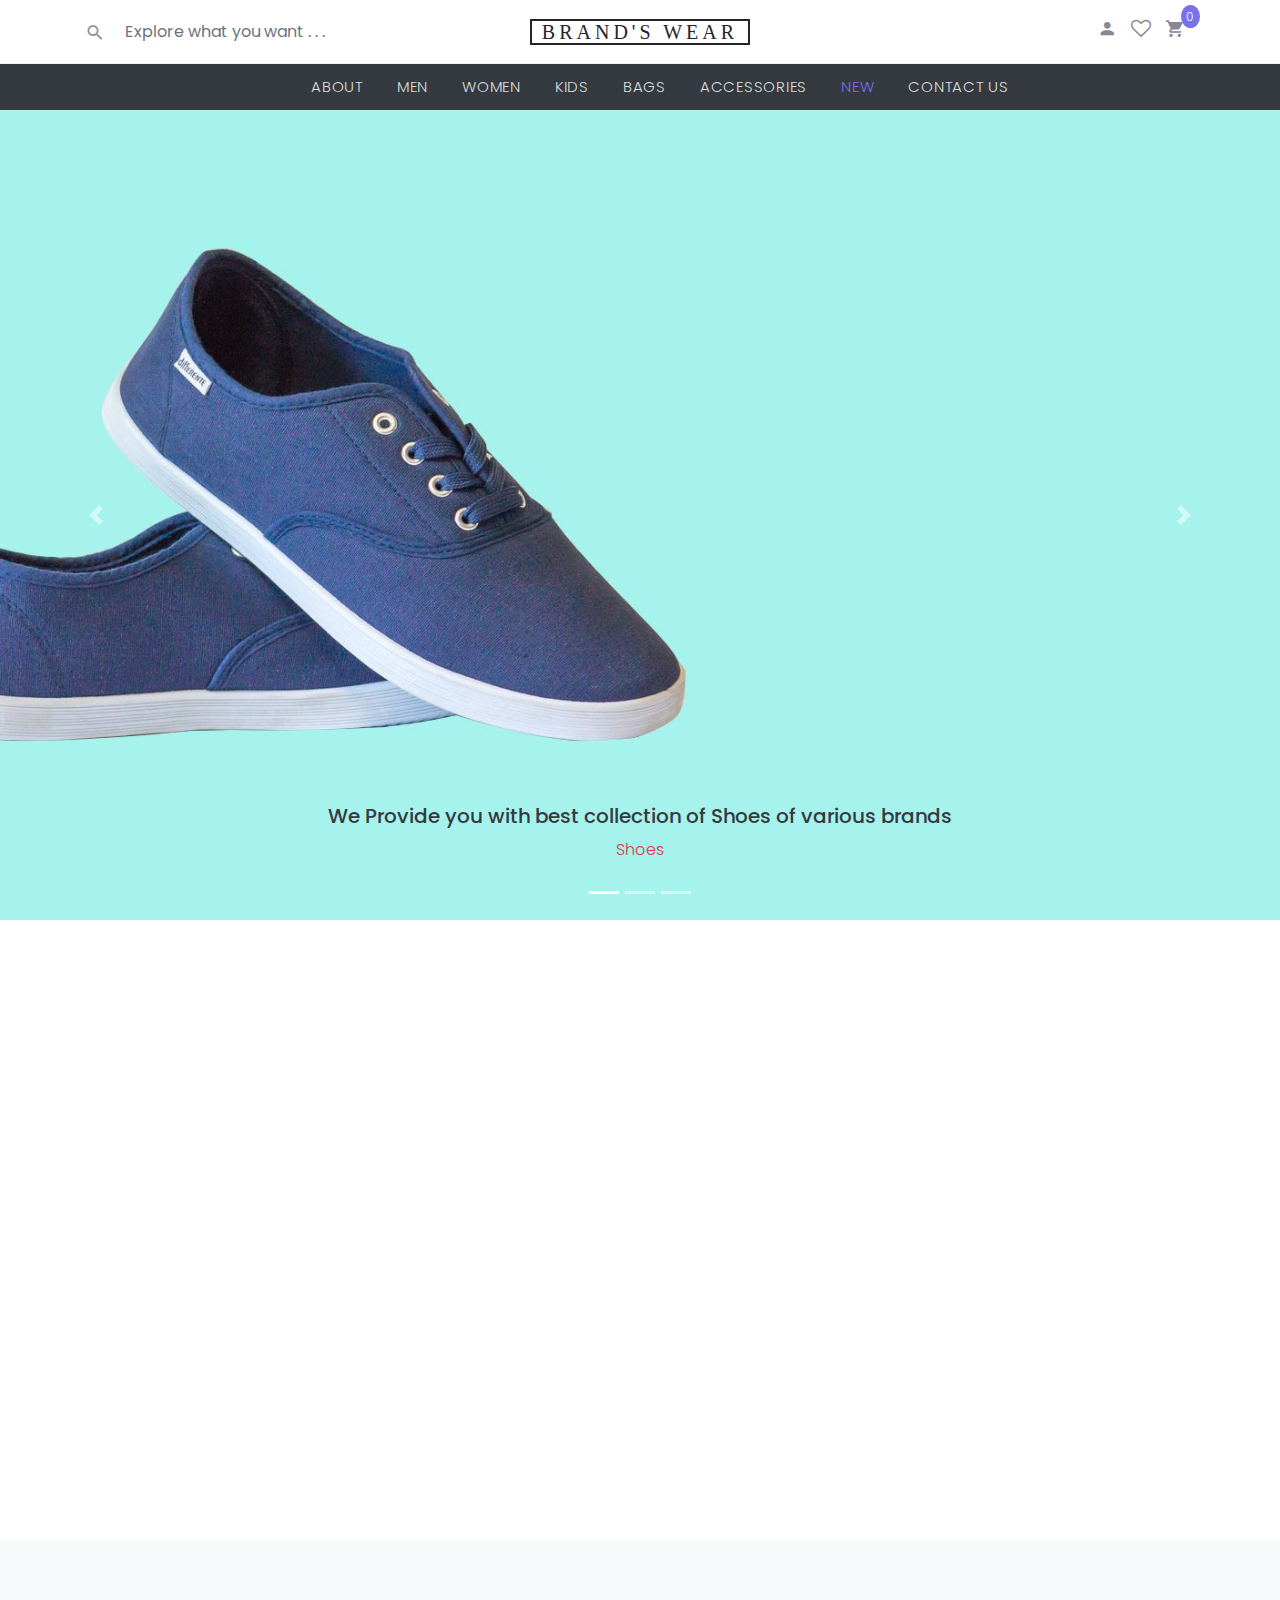
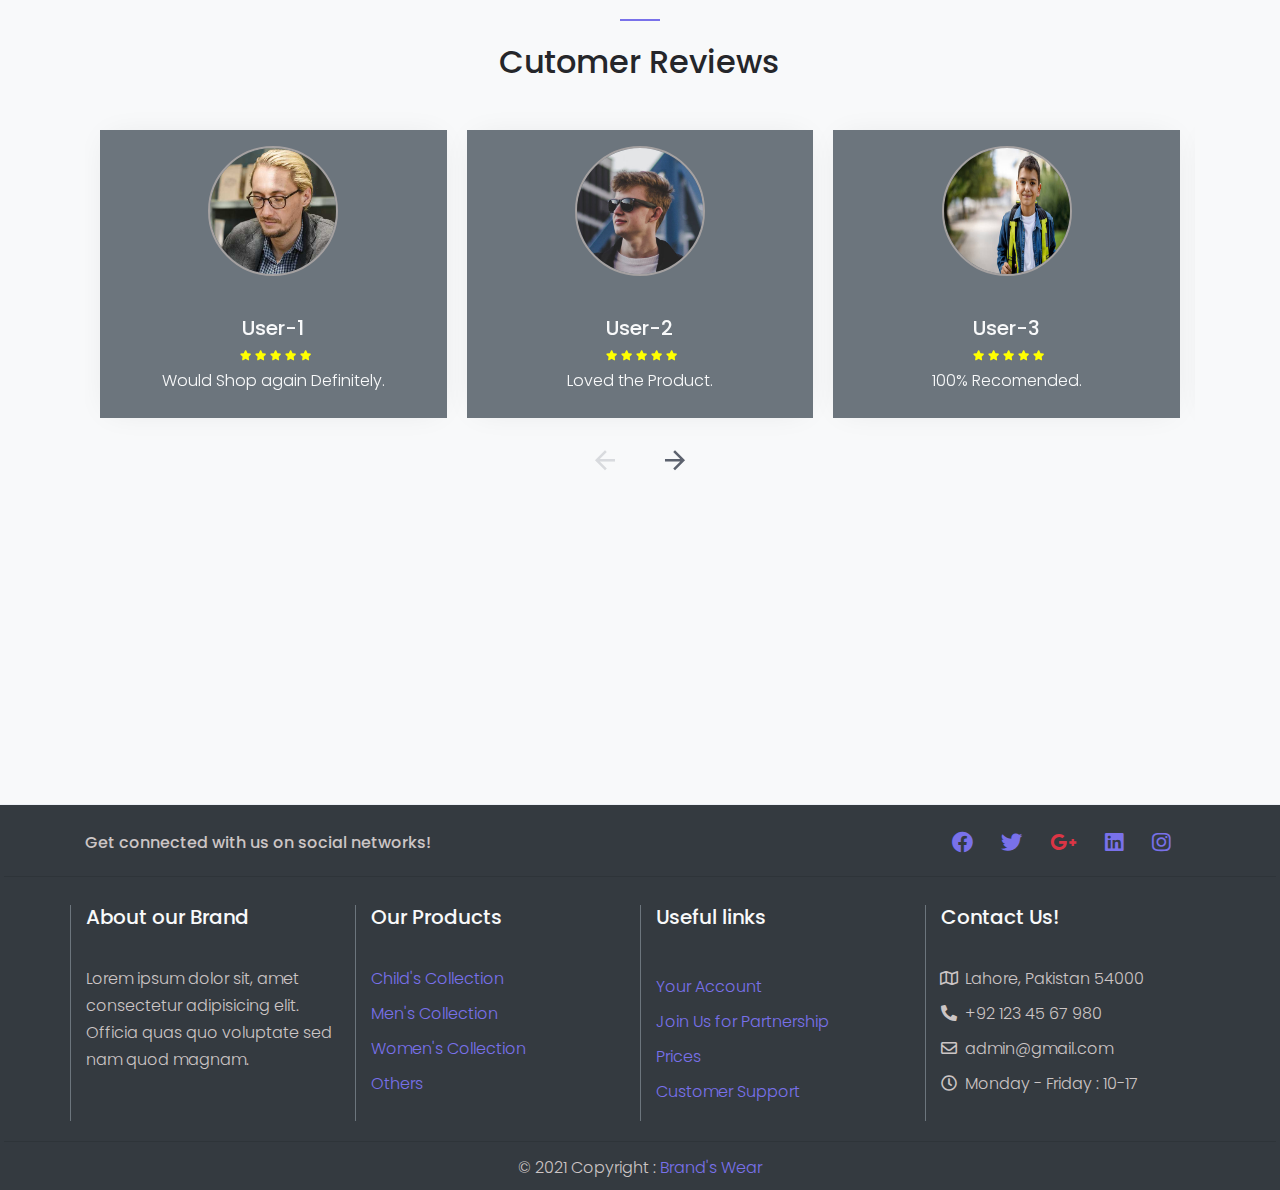
<file: index.html>
<!DOCTYPE html>
<html lang="en">

<head>
  <meta charset="utf-8">
  <meta name="viewport" content="width=device-width, initial-scale=1, shrink-to-fit=no">

  <!-- title   -->
  <title> Home | Brand's Wear </title>

  <!-- fonts -->
  <link rel="stylesheet" href="fonts/icomoon/style.css">

  <!-- favicon -->
  <link rel="shortcut icon" href="images/shopping-cart.png" type="image/x-icon">

  <!-- font-awesome -->
  <link href="fonts/fontawesome/css/all.css" rel="stylesheet">

  <link rel="preconnect" href="https://fonts.gstatic.com">
  <link
    href="https://fonts.googleapis.com/css2?family=Amatic+SC:wght@700&family=Architects+Daughter&family=Bree+Serif&family=Dancing+Script&family=Fira+Code&family=Hanalei&family=Hanalei+Fill&family=Indie+Flower&family=Kaushan+Script&family=Lato&family=Montserrat&family=Oswald&family=Pacifico&family=Pangolin&family=Patrick+Hand&family=Patrick+Hand+SC&family=Permanent+Marker&family=Poppins&family=Rajdhani&family=Raleway&family=Righteous&family=Roboto&family=Roboto+Condensed&family=Roboto+Slab&family=Satisfy&family=Source+Sans+Pro&family=Staatliches&family=Ubuntu:ital@1&display=swap"
    rel="stylesheet">

  <!-- css & bootstrap -->
  <link rel="stylesheet" href="css/bootstrap.min.css">
  <link rel="stylesheet" href="css/magnific-popup.css">
  <link rel="stylesheet" href="css/jquery-ui.css">
  <link rel="stylesheet" href="css/owl.carousel.min.css">
  <link rel="stylesheet" href="css/owl.theme.default.min.css">
  <script src="js/bootstrap.min.js"></script>

  <link rel="stylesheet" href="css/aos.css">
  <link rel="stylesheet" href="css/style.css">

</head>

<body>

  <!-- Whole Web Container -->
  <div class="site-wrap">

    <!-- both nav-conatiner -->
    <header class="site-navbar" role="banner">

      <!-- top-nav -->
      <div class="site-navbar-top">

        <!-- top nav External Container-->
        <div class="container">

          <!-- top nav container -->
          <div class="row align-items-center">

            <!-- left to logo  -->
            <div class="col-6 col-md-4 order-2 order-md-1 site-search-icon text-left">

              <!-- Search bar  -->
              <form action="" class="site-block-top-search">
                <span class="icon icon-search2"></span>
                <input type="text" class="form-control border-0" placeholder="Explore what you want . . .">
              </form>
            </div>

            <!-- Centered Logo -->
            <div class="col-12 mb-3 mb-md-0 col-md-4 order-1 order-md-2 text-center">
              <div class="site-logo">
                <a href="index.html" class="js-logo-clone">Brand's Wear</a>
              </div>
            </div>

            <!-- right to logo  -->
            <div class="col-6 col-md-4 order-3 order-md-3 text-right">
              <div class="site-top-icons">

                <!-- Right icons container -->
                <ul>
                  <!-- log-in and profile -->
                  <li><a href="#"><span class="icon icon-person"></span></a></li>

                  <!-- Wishlist -->
                  <li><a href="#"><span class="icon icon-heart-o"></span></a></li>

                  <!-- Cart -->
                  <li>
                    <a href="cart.html" class="site-cart">
                      <span class="icon icon-shopping_cart"></span>
                      <span class="count">0</span>
                    </a>
                  </li>
                  <li class="d-inline-block d-md-none ml-md-0">
                    <a href="#" class="site-menu-toggle js-menu-toggle">
                      <span class="icon-menu"></span>
                    </a>
                  </li>
                </ul>

              </div>
            </div>

          </div>
        </div>
        <!-- top nav External Container ends here  -->
      </div>
      <!-- top-nav ends here -->
      <nav class="site-navigation text-right text-md-center bg-dark" role="navigation">

        <!-- Lower nav-menu container -->
        <div class="container">
          <ul class="site-menu js-clone-nav d-none d-md-block">

            <!-- nav menus -->
            <!-- <li class="active"><a href="index.html">Home</a></li> -->
            <li> <a href="about.html">About</a></li>
            <li> <a href="men.html">Men</a> </li>
            <li> <a href="women.html">Women</a> </li>
            <li> <a href="kids.html">Kids</a> </li>
            <li> <a href="bags.html">Bags</a> </li>
            <li> <a href="accessories.html">Accessories</a></li>
            <li class="active"> <a href="shop.html">New</a></li>
            <li> <a href="contact.html">Contact Us</a></li>
          </ul>
        </div>
      </nav>
    </header>
    <!-- both nav-conatiner Ends here-->

    <style>
      .carousel-item img {
        height: 90vh;
        width: 100%;
        object-fit: cover;
      }

      .imgBanner{
        height:;
      }

    </style>
    <div id="carouselExampleIndicators" class="carousel slide" data-ride="carousel">
      <ol class="carousel-indicators">
        <li data-target="#carouselExampleIndicators" data-slide-to="0" class="active"></li>
        <li data-target="#carouselExampleIndicators" data-slide-to="1"></li>
        <li data-target="#carouselExampleIndicators" data-slide-to="2"></li>
      </ol>
      <div class="carousel-inner text-dark">

        <div class="carousel-item active">
          <img class="d-block w-100 imgBanner" src="images/hero_1.jpg" alt="1st slide">
          <div class="carousel-caption d-none d-md-block">
            <h5 class="text-dark">We Provide you with best collection of Shoes of various brands</h5>
            <p class="text-danger">Shoes</p>
          </div>
        </div>

        <div class="carousel-item">
          <img class="d-block w-100 imgBanner" src="images/banner_2.jpg" alt="2nd slide">
          <div class="carousel-caption d-none d-md-block">
            <h5 class="text-dark">We Provide you with best collection of Bags of various brands</h5>
            <p class="text-danger">Bags</p>
          </div>
        </div>


        <div class="carousel-item">
          <img class="d-block w-100 imgBanner" src="images/banner_3.jpg" alt="3rd slide">
          <div class="carousel-caption d-none d-md-block">
            <h5 class="text-dark">We Provide you with best collection of Accessories of various brands</h5>
            <p class="text-danger">Accessories</p>
          </div>
        </div>

      </div>
      <a class="carousel-control-prev" href="#carouselExampleIndicators" role="button" data-slide="prev">
        <span class="carousel-control-prev-icon" aria-hidden="true"></span>
        <span class="sr-only">Previous</span>
      </a>
      <a class="carousel-control-next" href="#carouselExampleIndicators" role="button" data-slide="next">
        <span class="carousel-control-next-icon" aria-hidden="true"></span>
        <span class="sr-only">Next</span>
      </a>
    </div>

    <div class="site-section site-blocks-2 bg-collection">
      <div class="container">
        <div class="row">
          <div class="col-sm-6 col-md-6 col-lg-4 mb-4 mb-lg-0" data-aos="fade" data-aos-delay="">
            <a class="block-2-item" href="#">
              <figure class="image">
                <img src="images/women.jpg" alt="" class="img-fluid">
              </figure>
              <div class="text">
                <span class="text-uppercase">Collections</span>
                <h3>Women</h3>
              </div>
            </a>
          </div>
          <div class="col-sm-6 col-md-6 col-lg-4 mb-5 mb-lg-0" data-aos="fade" data-aos-delay="100">
            <a class="block-2-item" href="#">
              <figure class="image">
                <img src="images/children.jpg" alt="" class="img-fluid">
              </figure>
              <div class="text">
                <span class="text-uppercase">Collections</span>
                <h3>Children</h3>
              </div>
            </a>
          </div>
          <div class="col-sm-6 col-md-6 col-lg-4 mb-5 mb-lg-0" data-aos="fade" data-aos-delay="200">
            <a class="block-2-item" href="#">
              <figure class="image">
                <img src="images/men.jpg" alt="" class="img-fluid">
              </figure>
              <div class="text">
                <span class="text-uppercase">Collections</span>
                <h3>Men</h3>
              </div>
            </a>
          </div>
        </div>
      </div>
    </div>

    <style>
      .imgReview {
        border-radius: 50%;
        height: 130px;
        width: 130px !important;
        margin: auto;
        border: 2px solid rgba(165, 161, 161);
      }
    </style>

    <div class="site-section block-3 site-blocks-2 bg-light">
      <div class="container">
        <div class="row justify-content-center">
          <div class="col-md-7 site-section-heading text-center pt-4">
            <h2>Cutomer Reviews</h2>
          </div>
        </div>
        <div class="row">
          <div class="col-md-12">
            <div class="nonloop-block-3 owl-carousel">
              <div class="item">
                <div class="block-4 text-center bg-secondary text-light">
                  <figure class="block-4-image p-3 m-0">
                    <img src="images/person_3.jpg" alt="Image placeholder" class="imgReview">
                  </figure>
                  <div class="block-4-text p-4">
                    <h3><a href="#" class="text-light">User-1</a></h3>
                    <div class="p-0 ml-1">
                      <i class="fa fa-star" style="color: yellow;font-size: 10px;"></i>
                      <i class="fa fa-star" style="color: yellow;font-size: 10px;"></i>
                      <i class="fa fa-star" style="color: yellow;font-size: 10px;"></i>
                      <i class="fa fa-star" style="color: yellow;font-size: 10px;"></i>
                      <i class="fa fa-star" style="color: yellow;font-size: 10px;"></i>
                    </div>
                    <p class="mb-0">Would Shop again Definitely.</p>
                  </div>
                </div>
              </div>
              <div class="item">
                <div class="block-4 text-center bg-secondary text-light">
                  <figure class="block-4-image p-3 m-0">
                    <img src="images/person_4.jpg" alt="Image placeholder" class="imgReview">
                  </figure>
                  <div class="block-4-text p-4">
                    <h3><a href="#" class="text-light">User-2</a></h3>
                    <div class="p-0 ml-1">
                      <i class="fa fa-star" style="color: yellow;font-size: 10px;"></i>
                      <i class="fa fa-star" style="color: yellow;font-size: 10px;"></i>
                      <i class="fa fa-star" style="color: yellow;font-size: 10px;"></i>
                      <i class="fa fa-star" style="color: yellow;font-size: 10px;"></i>
                      <i class="fa fa-star" style="color: yellow;font-size: 10px;"></i>
                    </div>
                    <p class="mb-0">Loved the Product.</p>
                  </div>
                </div>
              </div>
              <div class="item">
                <div class="block-4 text-center bg-secondary text-light">
                  <figure class="block-4-image p-3 m-0">
                    <img src="images/person_5.jpg" alt="Image placeholder" class="imgReview">
                  </figure>
                  <div class="block-4-text p-4">
                    <h3><a href="#" class="text-light">User-3</a></h3>
                    <div class="p-0 ml-1">
                      <i class="fa fa-star" style="color: yellow;font-size: 10px;"></i>
                      <i class="fa fa-star" style="color: yellow;font-size: 10px;"></i>
                      <i class="fa fa-star" style="color: yellow;font-size: 10px;"></i>
                      <i class="fa fa-star" style="color: yellow;font-size: 10px;"></i>
                      <i class="fa fa-star" style="color: yellow;font-size: 10px;"></i>
                    </div>
                    <p class="mb-0">100% Recomended.</p>
                  </div>
                </div>
              </div>
              <div class="item">
                <div class="block-4 text-center bg-secondary text-light">
                  <figure class="block-4-image p-3 m-0">
                    <img src="images/person_2.jpg" alt="Image placeholder" class="imgReview">
                  </figure>
                  <div class="block-4-text p-4">
                    <h3><a href="#" class="text-light">User-4</a></h3>
                    <div class="p-0 ml-1">
                      <i class="fa fa-star" style="color: yellow;font-size: 10px;"></i>
                      <i class="fa fa-star" style="color: yellow;font-size: 10px;"></i>
                      <i class="fa fa-star" style="color: yellow;font-size: 10px;"></i>
                      <i class="fa fa-star" style="color: yellow;font-size: 10px;"></i>
                      <i class="fa fa-star" style="color: yellow;font-size: 10px;"></i>
                    </div>
                    <p class="mb-0">Loved the Product.</p>
                  </div>
                </div>
              </div>
              <div class="item">
                <div class="block-4 text-center bg-secondary text-light">
                  <figure class="block-4-image p-3 m-0">
                    <img src="images/person_4.jpg" alt="Image placeholder" class="imgReview">
                  </figure>
                  <div class="block-4-text p-4">
                    <h3><a href="#" class="text-light">User-5</a></h3>
                    <div class="p-0 ml-1">
                      <i class="fa fa-star" style="color: yellow;font-size: 10px;"></i>
                      <i class="fa fa-star" style="color: yellow;font-size: 10px;"></i>
                      <i class="fa fa-star" style="color: yellow;font-size: 10px;"></i>
                      <i class="fa fa-star" style="color: yellow;font-size: 10px;"></i>
                    </div>
                    <p class="mb-0">Loved the Product.</p>
                  </div>
                </div>
              </div>
            </div>
          </div>
        </div>
      </div>
    </div>


    <!-- After banner section -->
    <div class="site-section site-section-sm site-blocks-1">
      <div class="container">
        <div class="row">
          <div class="col-md-6 col-lg-4 d-lg-flex mb-4 mb-lg-0 pl-4" data-aos="fade-up" data-aos-delay="">
            <div class="icon mr-4 align-self-start">
              <span class="icon-truck"></span>
            </div>
            <div class="text">
              <h2 class="text-uppercase">Delivery</h2>
              <p>Lorem ipsum dolor sit amet, consectetur adipiscing elit. Phasellus at iaculis quam. Integer
                accumsan
                tincidunt fringilla.</p>
            </div>
          </div>
          <div class="col-md-6 col-lg-4 d-lg-flex mb-4 mb-lg-0 pl-4" data-aos="fade-up" data-aos-delay="100">
            <div class="icon mr-4 align-self-start">
              <span class="icon-refresh2"></span>
            </div>
            <div class="text">
              <h2 class="text-uppercase">Money Back Guarantee</h2>
              <p>Lorem ipsum dolor sit amet, consectetur adipiscing elit. Phasellus at iaculis quam. Integer
                accumsan
                tincidunt fringilla.</p>
            </div>
          </div>
          <div class="col-md-6 col-lg-4 d-lg-flex mb-4 mb-lg-0 pl-4" data-aos="fade-up" data-aos-delay="200">
            <div class="icon mr-4 align-self-start">
              <span class="icon-help"></span>
            </div>
            <div class="text">
              <h2 class="text-uppercase">Customer Support</h2>
              <p>Lorem ipsum dolor sit amet, consectetur adipiscing elit. Phasellus at iaculis quam. Integer
                accumsan
                tincidunt fringilla.</p>
            </div>
          </div>
        </div>
      </div>
    </div>



    <!-- Footer -->
    <footer class="page-footer font-small elegant-color footer-bg">
      <div class="color-primary">
        <div class="container">

          <!-- Grid row-->
          <div class="row py-3 d-flex align-items-center pt-4">

            <!-- Grid column -->
            <div class="col-md-6 col-lg-5 text-center text-md-left mb-2 mb-md-0">
              <h6 class="mb-0">Get connected with us on social networks!</h6>
            </div>
            <!-- Grid column -->

            <!-- Grid column -->
            <div class="col-md-6 col-lg-7 text-center text-md-right">

              <!-- Facebook -->
              <a class="fb-ic">
                <a href="#"><i class="fab fa-facebook fa-lg text-primary mr-4"></i></a>
              </a>
              <!-- Twitter -->
              <a class="tw-ic">
                <a href="#"><i class="fab fa-twitter fa-lg text-primary mr-4"></i></a>
              </a>
              <!-- Google +-->
              <a class="gplus-ic">
                <a href="#"><i class="fab fa-google-plus-g fa-lg text-danger mr-4"></i></a>
              </a>
              <!--Linkedin -->
              <a class="li-ic">
                <a href="#"><i class="fab fa-linkedin fa-lg text-primary mr-4"></i></a>
              </a>
              <!--Instagram-->
              <a class="ins-ic">
                <a href="#"><i class="fab fa-instagram fa-lg text-primary mr-4"></i></a>
              </a>

            </div>
            <!-- Grid column -->

          </div>
          <!-- Grid row-->

        </div>
      </div>

      <hr class="m-1">

      <!-- Footer Links -->
      <div class="container text-center text-md-left py-3 ">

        <!-- Grid row -->
        <div class="row mt-1 mt-md-0 mb-4 mb-md-0">

          <!-- Grid column -->
          <div class="col-md-3 mx-auto mt-2 border-left border-secondary">

            <!-- Links -->
            <h5 class="text-light">About our Brand</h5>
            <hr class="color-primary mb-2 mt-0 d-inline-block mx-auto w-60">

            <p class="foot-desc mb-0">Lorem ipsum dolor sit, amet consectetur adipisicing elit. Officia quas quo
              voluptate sed nam quod magnam.</p>

          </div>
          <!-- Grid column -->

          <hr class="clearfix w-100 d-md-none">

          <!-- Grid column -->
          <div class="col-md-3 mx-auto mt-2 border-left border-secondary">

            <!-- Links -->
            <h5 class="text-light">Our Products</h5>
            <hr class="color-primary mb-2 mt-0 d-inline-block mx-auto w-60">

            <ul class="list-unstyled foot-desc">
              <li class="mb-2">
                <a href="#!">Child's Collection</a>
              </li>
              <li class="mb-2">
                <a href="#!">Men's Collection</a>
              </li>
              <li class="mb-2">
                <a href="#!">Women's Collection</a>
              </li>
              <li class="mb-2">
                <a href="#!">Others</a>
              </li>
            </ul>

          </div>
          <!-- Grid column -->

          <hr class="clearfix w-100 d-md-none">

          <!-- Grid column -->
          <div class="col-md-3 mx-auto mt-2 border-left border-secondary">

            <!-- Links -->
            <h5 class="text-light pb-2">Useful links</h5>
            <hr class="color-primary mb-2 mt-0 d-inline-block mx-auto w-60">

            <ul class="list-unstyled foot-desc">
              <li class="mb-2">
                <a href="#!">Your Account</a>
              </li>
              <li class="mb-2">
                <a href="#!">Join Us for Partnership</a>
              </li>
              <li class="mb-2">
                <a href="#!">Prices</a>
              </li>
              <li class="mb-2">
                <a href="#!">Customer Support</a>
              </li>
            </ul>

          </div>
          <!-- Grid column -->

          <hr class="clearfix w-100 d-md-none">

          <!-- Grid column -->
          <div class="col-md-3 mx-auto mt-2 border-left border-secondary">

            <!-- Links -->
            <h5 class="text-light">Contact Us!</h5>
            <hr class="color-primary mb-2 mt-0 d-inline-block mx-auto w-60">

            <ul class="fa-ul foot-desc ml-4">
              <li class="mb-2"><span class="fa-li"><i class="far fa-map"></i></span>Lahore, Pakistan 54000
              </li>
              <li class="mb-2"><span class="fa-li"><i class="fas fa-phone-alt"></i></span>+92 123 45 67 980</li>
              <li class="mb-2"><span class="fa-li"><i class="far fa-envelope"></i></span>admin@gmail.com</li>
              <li><span class="fa-li"><i class="far fa-clock"></i></span>Monday - Friday : 10-17</li>
            </ul>

          </div>
          <!-- Grid column -->

        </div>
        <!-- Grid row -->

      </div>
      <!-- Footer Links -->

      <hr class="m-1">

      <!-- Copyright -->
      <div class="footer-copyright text-center py-2">© 2021 Copyright :
        <a href="https://github.com/muhammad1244" target="_blank"> Brand's Wear</a>
      </div>
      <!-- Copyright -->

    </footer>
    <!-- Footer -->

  </div>

  <!-- Whole Web Container Ends Here-->
  <script src="js/jquery-3.3.1.min.js"></script>
  <script src="js/jquery-ui.js"></script>
  <script src="js/popper.min.js"></script>
  <script src="js/bootstrap.min.js"></script>
  <script src="js/owl.carousel.min.js"></script>
  <script src="js/jquery.magnific-popup.min.js"></script>
  <script src="js/aos.js"></script>
  <script src="js/main.js"></script>

</body>

</html>
</file>
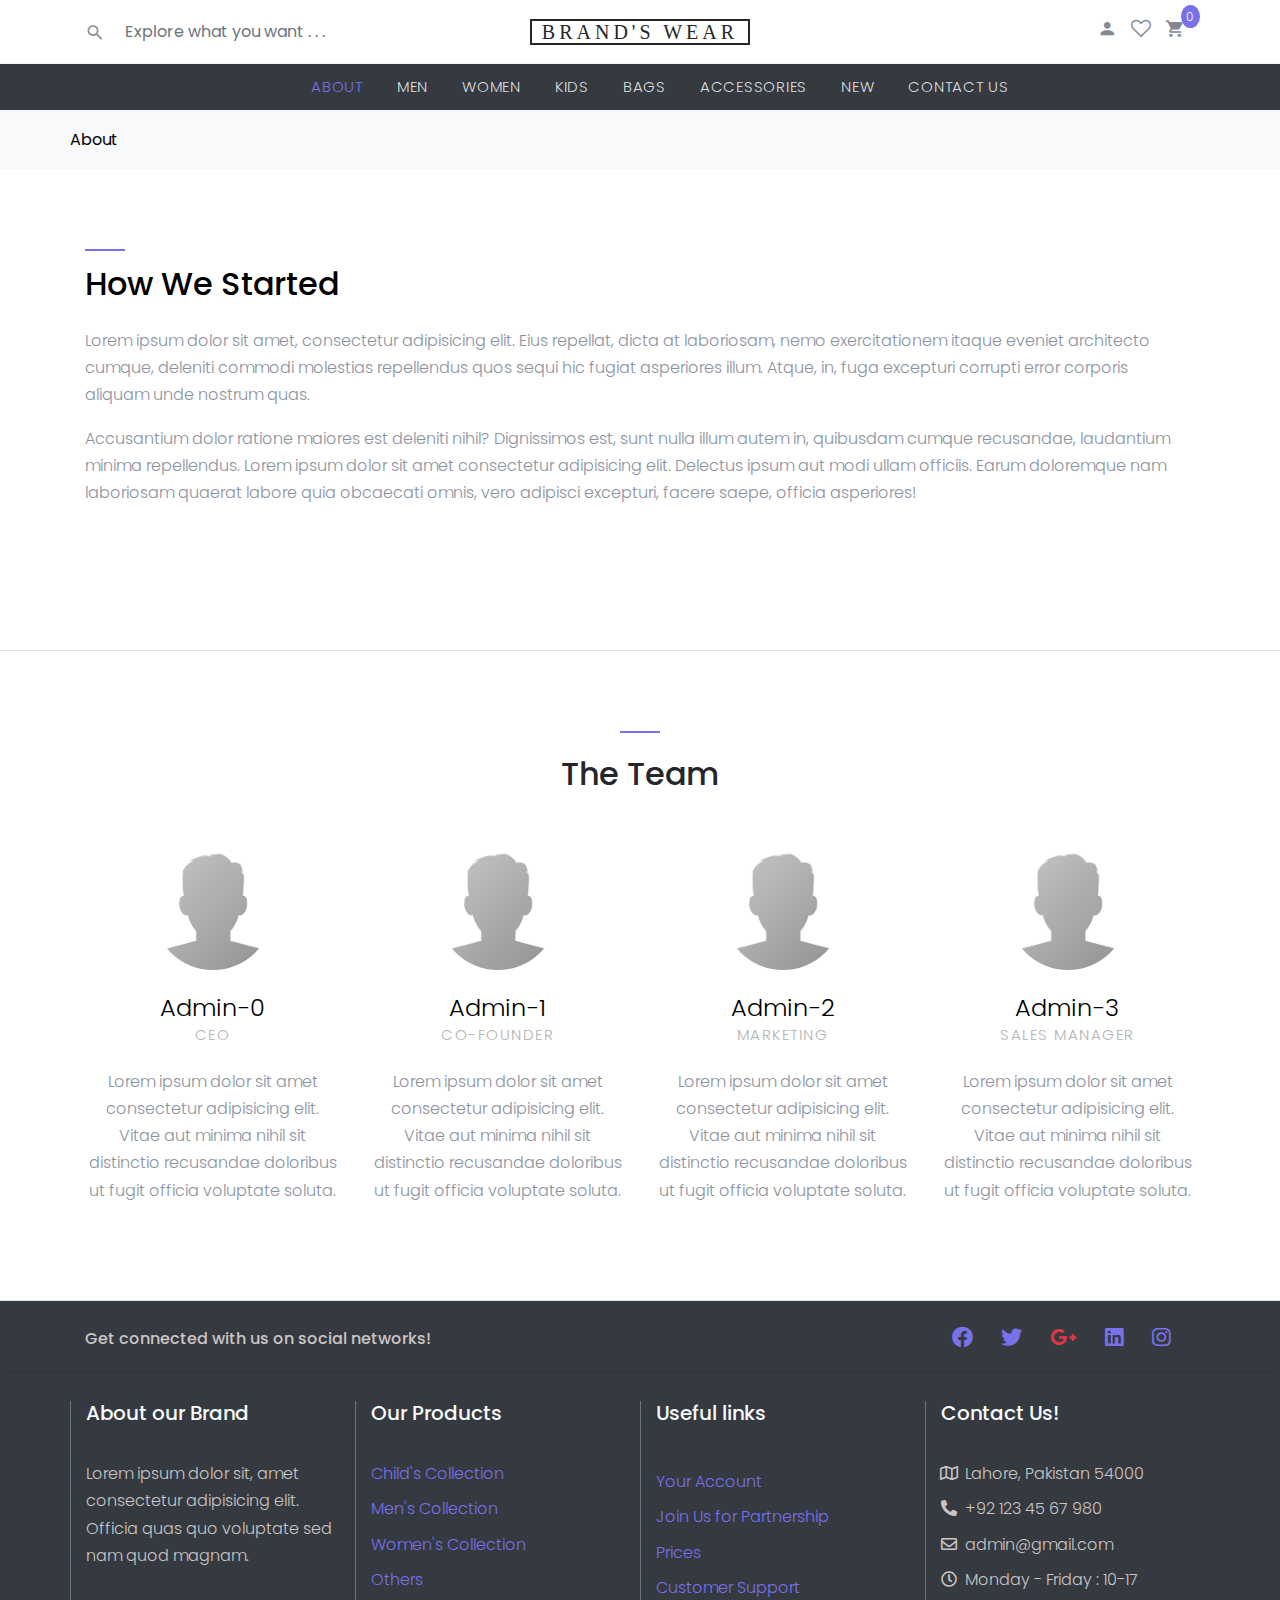
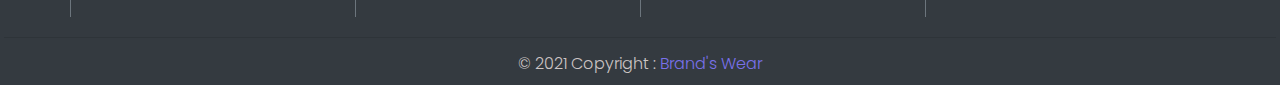
<file: about.html>
<!DOCTYPE html>
<html lang="en">

<head>
  <meta charset="utf-8">
  <meta name="viewport" content="width=device-width, initial-scale=1, shrink-to-fit=no">

  <!-- title   -->
  <title>About Brand's Wear</title>

  <!-- fonts -->
  <link rel="stylesheet" href="fonts/icomoon/style.css">

  <!-- favicon -->
  <link rel="shortcut icon" href="images/shopping-cart.png" type="image/x-icon">

  <!-- font-awesome -->
  <link href="fonts/fontawesome/css/all.css" rel="stylesheet">

  <link rel="preconnect" href="https://fonts.gstatic.com">
  <link
    href="https://fonts.googleapis.com/css2?family=Amatic+SC:wght@700&family=Architects+Daughter&family=Bree+Serif&family=Dancing+Script&family=Fira+Code&family=Hanalei&family=Hanalei+Fill&family=Indie+Flower&family=Kaushan+Script&family=Lato&family=Montserrat&family=Oswald&family=Pacifico&family=Pangolin&family=Patrick+Hand&family=Patrick+Hand+SC&family=Permanent+Marker&family=Poppins&family=Rajdhani&family=Raleway&family=Righteous&family=Roboto&family=Roboto+Condensed&family=Roboto+Slab&family=Satisfy&family=Source+Sans+Pro&family=Staatliches&family=Ubuntu:ital@1&display=swap"
    rel="stylesheet">

  <!-- css & bootstrap -->
  <link rel="stylesheet" href="css/bootstrap.min.css">
  <link rel="stylesheet" href="css/magnific-popup.css">
  <link rel="stylesheet" href="css/jquery-ui.css">
  <link rel="stylesheet" href="css/owl.carousel.min.css">
  <link rel="stylesheet" href="css/owl.theme.default.min.css">
  <script src="js/bootstrap.min.js"></script>

  <link rel="stylesheet" href="css/aos.css">
  <link rel="stylesheet" href="css/style.css">

</head>

<body>

  <!-- Whole Web Container -->
  <div class="site-wrap">


    <!-- haader -->

    <!-- both nav-conatiner -->
    <header class="site-navbar" role="banner">

      <!-- top-nav -->
      <div class="site-navbar-top">

        <!-- top nav External Container-->
        <div class="container">

          <!-- top nav container -->
          <div class="row align-items-center">

            <!-- left to logo  -->
            <div class="col-6 col-md-4 order-2 order-md-1 site-search-icon text-left">

              <!-- Search bar  -->
              <form action="" class="site-block-top-search">
                <span class="icon icon-search2"></span>
                <input type="text" class="form-control border-0" placeholder="Explore what you want . . .">
              </form>
            </div>

            <!-- Centered Logo -->
            <div class="col-12 mb-3 mb-md-0 col-md-4 order-1 order-md-2 text-center">
              <div class="site-logo">
                <a href="index.html" class="js-logo-clone">Brand's Wear</a>
              </div>
            </div>

            <!-- right to logo  -->
            <div class="col-6 col-md-4 order-3 order-md-3 text-right">
              <div class="site-top-icons">

                <!-- Right icons container -->
                <ul>
                  <!-- log-in and profile -->
                  <li><a href="#"><span class="icon icon-person"></span></a></li>

                  <!-- Wishlist -->
                  <li><a href="#"><span class="icon icon-heart-o"></span></a></li>

                  <!-- Cart -->
                  <li>
                    <a href="cart.html" class="site-cart">
                      <span class="icon icon-shopping_cart"></span>
                      <span class="count">0</span>
                    </a>
                  </li>
                  <li class="d-inline-block d-md-none ml-md-0">
                    <a href="#" class="site-menu-toggle js-menu-toggle">
                      <span class="icon-menu"></span>
                    </a>
                  </li>
                </ul>

              </div>
            </div>

          </div>
        </div>
        <!-- top nav External Container ends here  -->
      </div>
      <!-- top-nav ends here -->

      <nav class="site-navigation text-right text-md-center bg-dark" role="navigation">

        <!-- Lower nav-menu container -->
        <div class="container">
          <ul class="site-menu js-clone-nav d-none d-md-block">
            <li class="active"> <a href="about.html">About</a></li>
            <li> <a href="men.html">Men</a> </li>
            <li> <a href="women.html">Women</a> </li>
            <li> <a href="kids.html">Kids</a> </li>
            <li> <a href="bags.html">Bags</a> </li>
            <li> <a href="accessories.html">Accessories</a></li>
            <li> <a href="shop.html">New</a></li>
            <li> <a href="contact.html">Contact Us</a></li>
          </ul>
        </div>
      </nav>

    </header>
    <!-- header ends here  -->

    <div class="bg-light py-3">
      <div class="container">
        <div class="row">
          <strong class="text-black">About</strong>
          </div>
        </div>
      </div>
    </div>

    <div class="site-section border-bottom" data-aos="fade">
      <div class="container">
        <div class="row mb-5">
          <!-- <div class="col-md-6">
            <div class="block-16">
              <figure>
                <img src="images/blog_1.jpg" alt="Image placeholder" class="img-fluid rounded">
                <a href="https://vimeo.com/channels/staffpicks/93951774" class="play-button popup-vimeo"><span
                    class="ion-md-play"></span></a>

              </figure>
            </div>
          </div> -->
          <!-- <div class="col-md-1"></div> -->
          <div class="col-md-12">


            <div class="site-section-heading pt-3 mb-4">
              <h2 class="text-black">How We Started</h2>
            </div>
            <p>Lorem ipsum dolor sit amet, consectetur adipisicing elit. Eius repellat, dicta at laboriosam, nemo
              exercitationem itaque eveniet architecto cumque, deleniti commodi molestias repellendus quos sequi hic
              fugiat asperiores illum. Atque, in, fuga excepturi corrupti error corporis aliquam unde nostrum quas.</p>
            <p>Accusantium dolor ratione maiores est deleniti nihil? Dignissimos est, sunt nulla illum autem in,
              quibusdam cumque recusandae, laudantium minima repellendus. Lorem ipsum dolor sit amet consectetur
              adipisicing elit. Delectus ipsum aut modi ullam officiis. Earum doloremque nam laboriosam quaerat labore
              quia obcaecati omnis, vero adipisci excepturi, facere saepe, officia asperiores!</p>

          </div>
        </div>
      </div>
    </div>

    <div class="site-section border-bottom" data-aos="fade">
      <div class="container">
        <div class="row justify-content-center mb-5">
          <div class="col-md-7 site-section-heading text-center pt-4">
            <h2>The Team</h2>
          </div>
        </div>
        <div class="row">
          <div class="col-md-6 col-lg-3">

            <div class="block-38 text-center">
              <div class="block-38-img">
                <div class="block-38-header">
                  <img src="images/person.png" alt="Image placeholder" class="mb-4">
                  <h3 class="block-38-heading h4">Admin-0</h3>
                  <p class="block-38-subheading">CEO</p>
                </div>
                <div class="block-38-body">
                  <p>Lorem ipsum dolor sit amet consectetur adipisicing elit. Vitae aut minima nihil sit distinctio
                    recusandae doloribus ut fugit officia voluptate soluta. </p>
                </div>
              </div>
            </div>
          </div>
          <div class="col-md-6 col-lg-3">
            <div class="block-38 text-center">
              <div class="block-38-img">
                <div class="block-38-header">
                  <img src="images/person.png" alt="Image placeholder" class="mb-4">
                  <h3 class="block-38-heading h4">Admin-1</h3>
                  <p class="block-38-subheading">Co-Founder</p>
                </div>
                <div class="block-38-body">
                  <p>Lorem ipsum dolor sit amet consectetur adipisicing elit. Vitae aut minima nihil sit distinctio
                    recusandae doloribus ut fugit officia voluptate soluta. </p>
                </div>
              </div>
            </div>
          </div>
          <div class="col-md-6 col-lg-3">
            <div class="block-38 text-center">
              <div class="block-38-img">
                <div class="block-38-header">
                  <img src="images/person.png" alt="Image placeholder" class="mb-4">
                  <h3 class="block-38-heading h4">Admin-2</h3>
                  <p class="block-38-subheading">Marketing</p>
                </div>
                <div class="block-38-body">
                  <p>Lorem ipsum dolor sit amet consectetur adipisicing elit. Vitae aut minima nihil sit distinctio
                    recusandae doloribus ut fugit officia voluptate soluta. </p>
                </div>
              </div>
            </div>
          </div>
          <div class="col-md-6 col-lg-3">
            <div class="block-38 text-center">
              <div class="block-38-img">
                <div class="block-38-header">
                  <img src="images/person.png" alt="Image placeholder" class="mb-4">
                  <h3 class="block-38-heading h4">Admin-3</h3>
                  <p class="block-38-subheading">Sales Manager</p>
                </div>
                <div class="block-38-body">
                  <p>Lorem ipsum dolor sit amet consectetur adipisicing elit. Vitae aut minima nihil sit distinctio
                    recusandae doloribus ut fugit officia voluptate soluta. </p>
                </div>
              </div>
            </div>
          </div>
        </div>
      </div>
    </div>



    <!-- footer  -->
    <footer class="page-footer font-small elegant-color footer-bg">
      <div class="color-primary">
        <div class="container">

          <!-- Grid row-->
          <div class="row py-3 d-flex align-items-center pt-4">

            <!-- Grid column -->
            <div class="col-md-6 col-lg-5 text-center text-md-left mb-2 mb-md-0">
              <h6 class="mb-0">Get connected with us on social networks!</h6>
            </div>
            <!-- Grid column -->

            <!-- Grid column -->
            <div class="col-md-6 col-lg-7 text-center text-md-right">

              <!-- Facebook -->
              <a class="fb-ic">
                <a href="#"><i class="fab fa-facebook fa-lg text-primary mr-4"></i></a>
              </a>
              <!-- Twitter -->
              <a class="tw-ic">
                <a href="#"><i class="fab fa-twitter fa-lg text-primary mr-4"></i></a>
              </a>
              <!-- Google +-->
              <a class="gplus-ic">
                <a href="#"><i class="fab fa-google-plus-g fa-lg text-danger mr-4"></i></a>
              </a>
              <!--Linkedin -->
              <a class="li-ic">
                <a href="#"><i class="fab fa-linkedin fa-lg text-primary mr-4"></i></a>
              </a>
              <!--Instagram-->
              <a class="ins-ic">
                <a href="#"><i class="fab fa-instagram fa-lg text-primary mr-4"></i></a>
              </a>

            </div>
            <!-- Grid column -->

          </div>
          <!-- Grid row-->

        </div>
      </div>

      <hr class="m-1">

      <!-- Footer Links -->
      <div class="container text-center text-md-left py-3 ">

        <!-- Grid row -->
        <div class="row mt-1 mt-md-0 mb-4 mb-md-0">

          <!-- Grid column -->
          <div class="col-md-3 mx-auto mt-2 border-left border-secondary">

            <!-- Links -->
            <h5 class="text-light">About our Brand</h5>
            <hr class="color-primary mb-2 mt-0 d-inline-block mx-auto w-60">

            <p class="foot-desc mb-0">Lorem ipsum dolor sit, amet consectetur adipisicing elit. Officia quas quo
              voluptate sed nam quod magnam.</p>

          </div>
          <!-- Grid column -->

          <hr class="clearfix w-100 d-md-none">

          <!-- Grid column -->
          <div class="col-md-3 mx-auto mt-2 border-left border-secondary">

            <!-- Links -->
            <h5 class="text-light">Our Products</h5>
            <hr class="color-primary mb-2 mt-0 d-inline-block mx-auto w-60">

            <ul class="list-unstyled foot-desc">
              <li class="mb-2">
                <a href="#!">Child's Collection</a>
              </li>
              <li class="mb-2">
                <a href="#!">Men's Collection</a>
              </li>
              <li class="mb-2">
                <a href="#!">Women's Collection</a>
              </li>
              <li class="mb-2">
                <a href="#!">Others</a>
              </li>
            </ul>

          </div>
          <!-- Grid column -->

          <hr class="clearfix w-100 d-md-none">

          <!-- Grid column -->
          <div class="col-md-3 mx-auto mt-2 border-left border-secondary">

            <!-- Links -->
            <h5 class="text-light pb-2">Useful links</h5>
            <hr class="color-primary mb-2 mt-0 d-inline-block mx-auto w-60">

            <ul class="list-unstyled foot-desc">
              <li class="mb-2">
                <a href="#!">Your Account</a>
              </li>
              <li class="mb-2">
                <a href="#!">Join Us for Partnership</a>
              </li>
              <li class="mb-2">
                <a href="#!">Prices</a>
              </li>
              <li class="mb-2">
                <a href="#!">Customer Support</a>
              </li>
            </ul>

          </div>
          <!-- Grid column -->

          <hr class="clearfix w-100 d-md-none">

          <!-- Grid column -->
          <div class="col-md-3 mx-auto mt-2 border-left border-secondary">

            <!-- Links -->
            <h5 class="text-light">Contact Us!</h5>
            <hr class="color-primary mb-2 mt-0 d-inline-block mx-auto w-60">

            <ul class="fa-ul foot-desc ml-4">
              <li class="mb-2"><span class="fa-li"><i class="far fa-map"></i></span>Lahore, Pakistan 54000
              </li>
              <li class="mb-2"><span class="fa-li"><i class="fas fa-phone-alt"></i></span>+92 123 45 67 980</li>
              <li class="mb-2"><span class="fa-li"><i class="far fa-envelope"></i></span>admin@gmail.com</li>
              <li><span class="fa-li"><i class="far fa-clock"></i></span>Monday - Friday : 10-17</li>
            </ul>

          </div>
          <!-- Grid column -->

        </div>
        <!-- Grid row -->

      </div>
      <!-- Footer Links -->

      <hr class="m-1">

      <!-- Copyright -->
      <div class="footer-copyright text-center py-2">© 2021 Copyright :
        <a href="https://github.com/muhammad1244" target="_blank"> Brand's Wear</a>
      </div>
      <!-- Copyright -->

    </footer>
    <!-- Footer -->

  </div>

  <script src="js/jquery-3.3.1.min.js"></script>
  <script src="js/jquery-ui.js"></script>
  <script src="js/popper.min.js"></script>
  <script src="js/bootstrap.min.js"></script>
  <script src="js/owl.carousel.min.js"></script>
  <script src="js/jquery.magnific-popup.min.js"></script>
  <script src="js/aos.js"></script>

  <script src="js/main.js"></script>

</body>

</html>
</file>
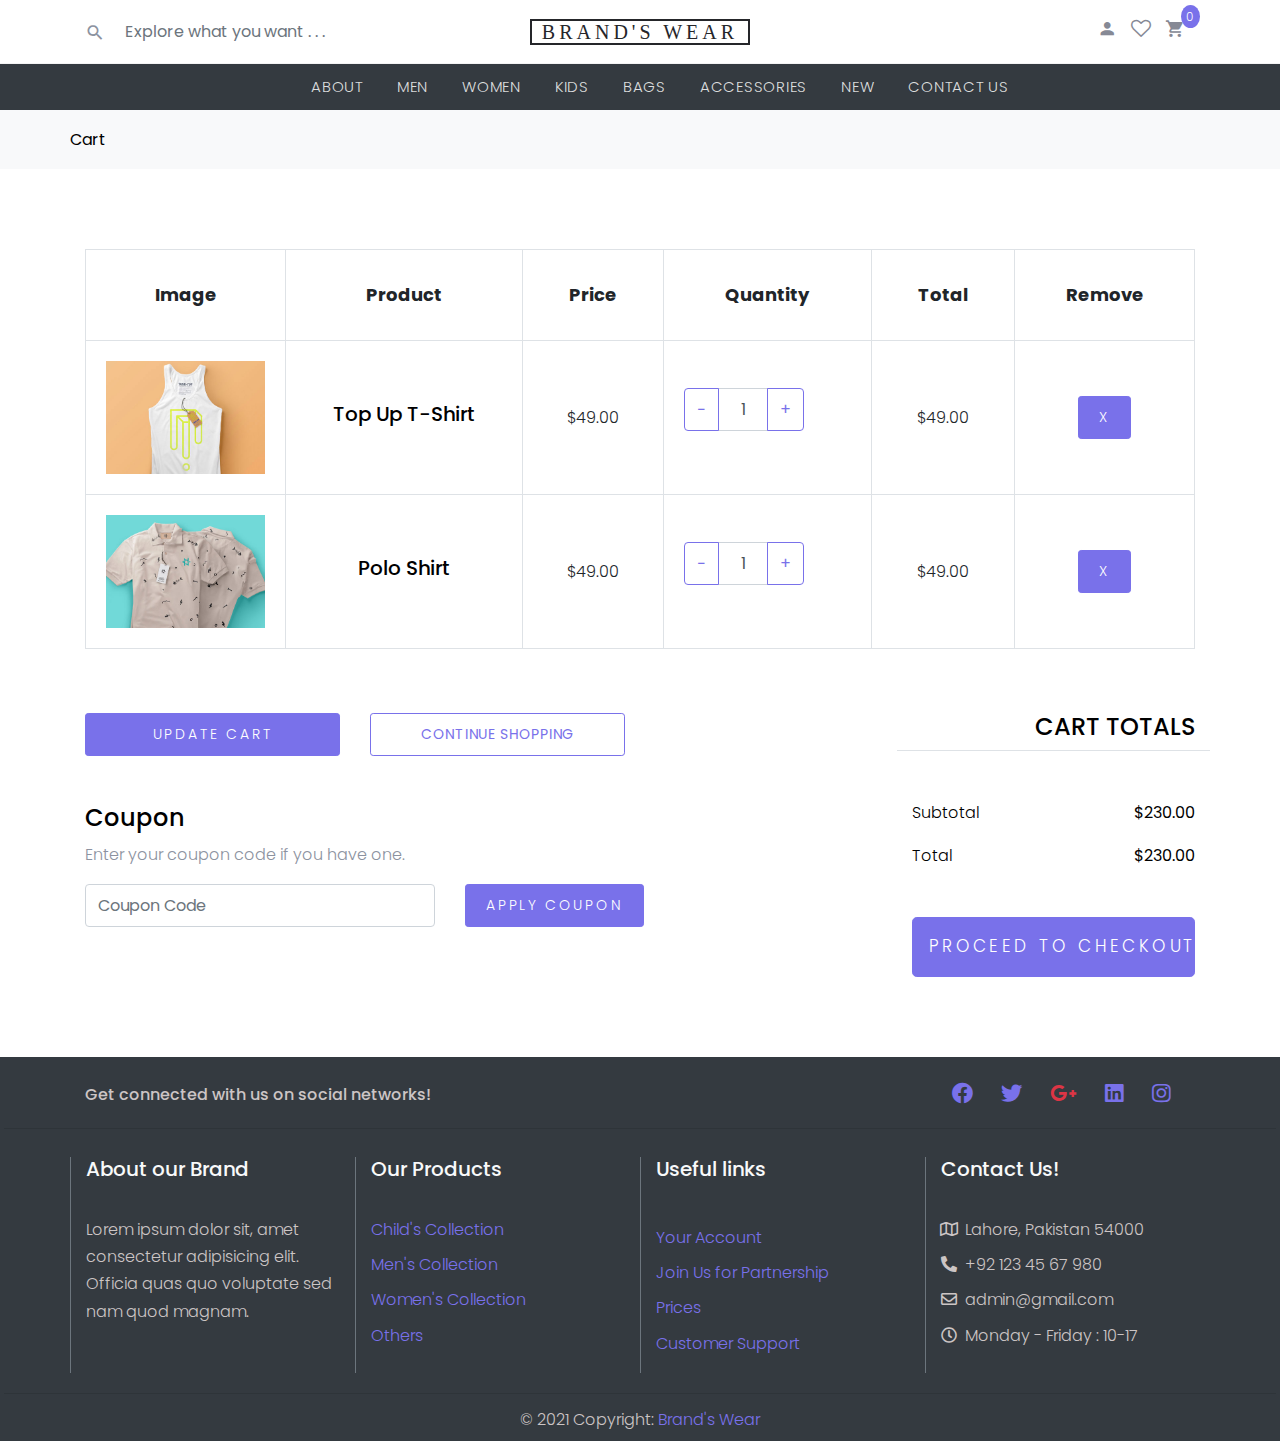
<file: cart.html>
<!DOCTYPE html>
<html lang="en">

<head>
  <meta charset="utf-8">
  <meta name="viewport" content="width=device-width, initial-scale=1, shrink-to-fit=no">

  <!-- title   -->
  <title> Brand's Wear | Cart </title>

  <!-- fonts -->
  <link rel="stylesheet" href="fonts/icomoon/style.css">

  <!-- favicon -->
  <link rel="shortcut icon" href="images/shopping-cart.png" type="image/x-icon">

  <!-- font-awesome -->
  <link href="fonts/fontawesome/css/all.css" rel="stylesheet">

<link rel="preconnect" href="https://fonts.gstatic.com">
<link href="https://fonts.googleapis.com/css2?family=Amatic+SC:wght@700&family=Architects+Daughter&family=Bree+Serif&family=Dancing+Script&family=Fira+Code&family=Hanalei&family=Hanalei+Fill&family=Indie+Flower&family=Kaushan+Script&family=Lato&family=Montserrat&family=Oswald&family=Pacifico&family=Pangolin&family=Patrick+Hand&family=Patrick+Hand+SC&family=Permanent+Marker&family=Poppins&family=Rajdhani&family=Raleway&family=Righteous&family=Roboto&family=Roboto+Condensed&family=Roboto+Slab&family=Satisfy&family=Source+Sans+Pro&family=Staatliches&family=Ubuntu:ital@1&display=swap" rel="stylesheet">

  <!-- css & bootstrap -->
  <link rel="stylesheet" href="css/bootstrap.min.css">
  <link rel="stylesheet" href="css/magnific-popup.css">
  <link rel="stylesheet" href="css/jquery-ui.css">
  <link rel="stylesheet" href="css/owl.carousel.min.css">
  <link rel="stylesheet" href="css/owl.theme.default.min.css">
  <script src="js/bootstrap.min.js"></script>

  <link rel="stylesheet" href="css/aos.css">
  <link rel="stylesheet" href="css/style.css">

</head>

<body>

  <!-- Whole Web Container -->
  <div class="site-wrap">


<!-- haader -->

    <!-- both nav-conatiner -->
    <header class="site-navbar" role="banner">

      <!-- top-nav -->
      <div class="site-navbar-top">

        <!-- top nav External Container-->
        <div class="container">

          <!-- top nav container -->
          <div class="row align-items-center">

            <!-- left to logo  -->
            <div class="col-6 col-md-4 order-2 order-md-1 site-search-icon text-left">

              <!-- Search bar  -->
              <form action="" class="site-block-top-search">
                <span class="icon icon-search2"></span>
                <input type="text" class="form-control border-0" placeholder="Explore what you want . . .">
              </form>
            </div>

            <!-- Centered Logo -->
            <div class="col-12 mb-3 mb-md-0 col-md-4 order-1 order-md-2 text-center">
              <div class="site-logo">
                <a href="index.html" class="js-logo-clone">Brand's Wear</a>
              </div>
            </div>

            <!-- right to logo  -->
            <div class="col-6 col-md-4 order-3 order-md-3 text-right">
              <div class="site-top-icons">

                <!-- Right icons container -->
                <ul>
                  <!-- log-in and profile -->
                  <li><a href="#"><span class="icon icon-person"></span></a></li>

                  <!-- Wishlist -->
                  <li><a href="#"><span class="icon icon-heart-o"></span></a></li>

                  <!-- Cart -->
                  <li>
                    <a href="cart.html" class="site-cart">
                      <span class="icon icon-shopping_cart"></span>
                      <span class="count">0</span>
                    </a>
                  </li>
                  <li class="d-inline-block d-md-none ml-md-0">
                    <a href="#" class="site-menu-toggle js-menu-toggle">
                      <span class="icon-menu"></span>
                    </a>
                  </li>
                </ul>

              </div>
            </div>

          </div>
        </div>
        <!-- top nav External Container ends here  -->
      </div>
      <!-- top-nav ends here -->

      <nav class="site-navigation text-right text-md-center bg-dark" role="navigation">
        
        <!-- Lower nav-menu container -->
        <div class="container">
          <ul class="site-menu js-clone-nav d-none d-md-block">
            <li> <a href="about.html">About</a></li>
            <li> <a href="men.html">Men</a> </li>
            <li> <a href="women.html">Women</a> </li>
            <li> <a href="kids.html">Kids</a> </li>
            <li> <a href="bags.html">Bags</a> </li>
            <li> <a href="accessories.html">Accessories</a></li>
            <li> <a href="shop.html">New</a></li>
            <li> <a href="contact.html">Contact Us</a></li>
          </ul>
        </div>
      </nav>

    </header>
    <!-- header ends here  -->


    <div class="bg-light py-3">
      <div class="container">
        <div class="row">
          <strong class="text-black">Cart</strong>
        </div>
      </div>
    </div>

    <div class="site-section">
      <div class="container">
        <div class="row mb-5">
          <form class="col-md-12" method="post">
            <div class="site-blocks-table">
              <table class="table table-bordered">
                <thead>
                  <tr>
                    <th class="product-thumbnail">Image</th>
                    <th class="product-name">Product</th>
                    <th class="product-price">Price</th>
                    <th class="product-quantity">Quantity</th>
                    <th class="product-total">Total</th>
                    <th class="product-remove">Remove</th>
                  </tr>
                </thead>
                <tbody>
                  <tr>
                    <td class="product-thumbnail">
                      <img src="images/cloth_1.jpg" alt="Image" class="img-fluid">
                    </td>
                    <td class="product-name">
                      <h2 class="h5 text-black">Top Up T-Shirt</h2>
                    </td>
                    <td>$49.00</td>
                    <td>
                      <div class="input-group mb-3" style="max-width: 120px;">
                        <div class="input-group-prepend">
                          <button class="btn btn-outline-primary js-btn-minus" type="button">&minus;</button>
                        </div>
                        <input type="text" class="form-control text-center" value="1" placeholder="" aria-label="Example text with button addon" aria-describedby="button-addon1">
                        <div class="input-group-append">
                          <button class="btn btn-outline-primary js-btn-plus" type="button">&plus;</button>
                        </div>
                      </div>

                    </td>
                    <td>$49.00</td>
                    <td><a href="#" class="btn btn-primary btn-sm">X</a></td>
                  </tr>

                  <tr>
                    <td class="product-thumbnail">
                      <img src="images/cloth_2.jpg" alt="Image" class="img-fluid">
                    </td>
                    <td class="product-name">
                      <h2 class="h5 text-black">Polo Shirt</h2>
                    </td>
                    <td>$49.00</td>
                    <td>
                      <div class="input-group mb-3" style="max-width: 120px;">
                        <div class="input-group-prepend">
                          <button class="btn btn-outline-primary js-btn-minus" type="button">&minus;</button>
                        </div>
                        <input type="text" class="form-control text-center" value="1" placeholder="" aria-label="Example text with button addon" aria-describedby="button-addon1">
                        <div class="input-group-append">
                          <button class="btn btn-outline-primary js-btn-plus" type="button">&plus;</button>
                        </div>
                      </div>

                    </td>
                    <td>$49.00</td>
                    <td><a href="#" class="btn btn-primary btn-sm">X</a></td>
                  </tr>
                </tbody>
              </table>
            </div>
          </form>
        </div>

        <div class="row">
          <div class="col-md-6">
            <div class="row mb-5">
              <div class="col-md-6 mb-3 mb-md-0">
                <button class="btn btn-primary btn-sm btn-block">Update Cart</button>
              </div>
              <div class="col-md-6">
                <button class="btn btn-outline-primary btn-sm btn-block">Continue Shopping</button>
              </div>
            </div>
            <div class="row">
              <div class="col-md-12">
                <label class="text-black h4" for="coupon">Coupon</label>
                <p>Enter your coupon code if you have one.</p>
              </div>
              <div class="col-md-8 mb-3 mb-md-0">
                <input type="text" class="form-control py-3" id="coupon" placeholder="Coupon Code">
              </div>
              <div class="col-md-4">
                <button class="btn btn-primary btn-sm">Apply Coupon</button>
              </div>
            </div>
          </div>
          <div class="col-md-6 pl-5">
            <div class="row justify-content-end">
              <div class="col-md-7">
                <div class="row">
                  <div class="col-md-12 text-right border-bottom mb-5">
                    <h3 class="text-black h4 text-uppercase">Cart Totals</h3>
                  </div>
                </div>
                <div class="row mb-3">
                  <div class="col-md-6">
                    <span class="text-black">Subtotal</span>
                  </div>
                  <div class="col-md-6 text-right">
                    <strong class="text-black">$230.00</strong>
                  </div>
                </div>
                <div class="row mb-5">
                  <div class="col-md-6">
                    <span class="text-black">Total</span>
                  </div>
                  <div class="col-md-6 text-right">
                    <strong class="text-black">$230.00</strong>
                  </div>
                </div>

                <div class="row">
                  <div class="col-md-12">
                    <button class="btn btn-primary btn-lg py-3 btn-block" onclick="window.location='checkout.html'">Proceed To Checkout</button>
                  </div>
                </div>
              </div>
            </div>
          </div>
        </div>
      </div>
    </div>


<!-- footer  -->
    <footer class="page-footer font-small elegant-color footer-bg">
      <div class="color-primary">
        <div class="container">

          <!-- Grid row-->
          <div class="row py-3 d-flex align-items-center pt-4">

            <!-- Grid column -->
            <div class="col-md-6 col-lg-5 text-center text-md-left mb-2 mb-md-0">
              <h6 class="mb-0">Get connected with us on social networks!</h6>
            </div>
            <!-- Grid column -->

            <!-- Grid column -->
            <div class="col-md-6 col-lg-7 text-center text-md-right">

              <!-- Facebook -->
              <a class="fb-ic">
                <a href="#"><i class="fab fa-facebook fa-lg text-primary mr-4"></i></a>
              </a>
              <!-- Twitter -->
              <a class="tw-ic">
                <a href="#"><i class="fab fa-twitter fa-lg text-primary mr-4"></i></a>
              </a>
              <!-- Google +-->
              <a class="gplus-ic">
                <a href="#"><i class="fab fa-google-plus-g fa-lg text-danger mr-4"></i></a>
              </a>
              <!--Linkedin -->
              <a class="li-ic">
                <a href="#"><i class="fab fa-linkedin fa-lg text-primary mr-4"></i></a>
              </a>
              <!--Instagram-->
              <a class="ins-ic">
                <a href="#"><i class="fab fa-instagram fa-lg text-primary mr-4"></i></a>
              </a>

            </div>
            <!-- Grid column -->

          </div>
          <!-- Grid row-->

        </div>
      </div>

      <hr class="m-1">

      <!-- Footer Links -->
      <div class="container text-center text-md-left py-3 ">

        <!-- Grid row -->
        <div class="row mt-1 mt-md-0 mb-4 mb-md-0">

          <!-- Grid column -->
          <div class="col-md-3 mx-auto mt-2 border-left border-secondary">

            <!-- Links -->
            <h5 class="text-light">About our Brand</h5>
            <hr class="color-primary mb-2 mt-0 d-inline-block mx-auto w-60">

            <p class="foot-desc mb-0">Lorem ipsum dolor sit, amet consectetur adipisicing elit. Officia quas quo
              voluptate sed nam quod magnam.</p>

          </div>
          <!-- Grid column -->

          <hr class="clearfix w-100 d-md-none">

          <!-- Grid column -->
          <div class="col-md-3 mx-auto mt-2 border-left border-secondary">

            <!-- Links -->
            <h5 class="text-light">Our Products</h5>
            <hr class="color-primary mb-2 mt-0 d-inline-block mx-auto w-60">

            <ul class="list-unstyled foot-desc">
              <li class="mb-2">
                <a href="#!">Child's Collection</a>
              </li>
              <li class="mb-2">
                <a href="#!">Men's Collection</a>
              </li>
              <li class="mb-2">
                <a href="#!">Women's Collection</a>
              </li>
              <li class="mb-2">
                <a href="#!">Others</a>
              </li>
            </ul>

          </div>
          <!-- Grid column -->

          <hr class="clearfix w-100 d-md-none">

          <!-- Grid column -->
          <div class="col-md-3 mx-auto mt-2 border-left border-secondary">

            <!-- Links -->
            <h5 class="text-light pb-2">Useful links</h5>
            <hr class="color-primary mb-2 mt-0 d-inline-block mx-auto w-60">

            <ul class="list-unstyled foot-desc">
              <li class="mb-2">
                <a href="#!">Your Account</a>
              </li>
              <li class="mb-2">
                <a href="#!">Join Us for Partnership</a>
              </li>
              <li class="mb-2">
                <a href="#!">Prices</a>
              </li>
              <li class="mb-2">
                <a href="#!">Customer Support</a>
              </li>
            </ul>

          </div>
          <!-- Grid column -->

          <hr class="clearfix w-100 d-md-none">

          <!-- Grid column -->
          <div class="col-md-3 mx-auto mt-2 border-left border-secondary">

            <!-- Links -->
            <h5 class="text-light">Contact Us!</h5>
            <hr class="color-primary mb-2 mt-0 d-inline-block mx-auto w-60">

            <ul class="fa-ul foot-desc ml-4">
              <li class="mb-2"><span class="fa-li"><i class="far fa-map"></i></span>Lahore, Pakistan 54000
              </li>
              <li class="mb-2"><span class="fa-li"><i class="fas fa-phone-alt"></i></span>+92 123 45 67 980</li>
              <li class="mb-2"><span class="fa-li"><i class="far fa-envelope"></i></span>admin@gmail.com</li>
              <li><span class="fa-li"><i class="far fa-clock"></i></span>Monday - Friday : 10-17</li>
            </ul>

          </div>
          <!-- Grid column -->

        </div>
        <!-- Grid row -->

      </div>
      <!-- Footer Links -->

      <hr class="m-1">

      <!-- Copyright -->
      <div class="footer-copyright text-center py-2">© 2021 Copyright:
        <a href="https://github.com/muhammad1244" target="_blank">Brand's Wear</a>
      </div>
      <!-- Copyright -->

    </footer>
    <!-- Footer -->

  </div>

  <script src="js/jquery-3.3.1.min.js"></script>
  <script src="js/jquery-ui.js"></script>
  <script src="js/popper.min.js"></script>
  <script src="js/bootstrap.min.js"></script>
  <script src="js/owl.carousel.min.js"></script>
  <script src="js/jquery.magnific-popup.min.js"></script>
  <script src="js/aos.js"></script>

  <script src="js/main.js"></script>
    
  </body>
</html>
</file>
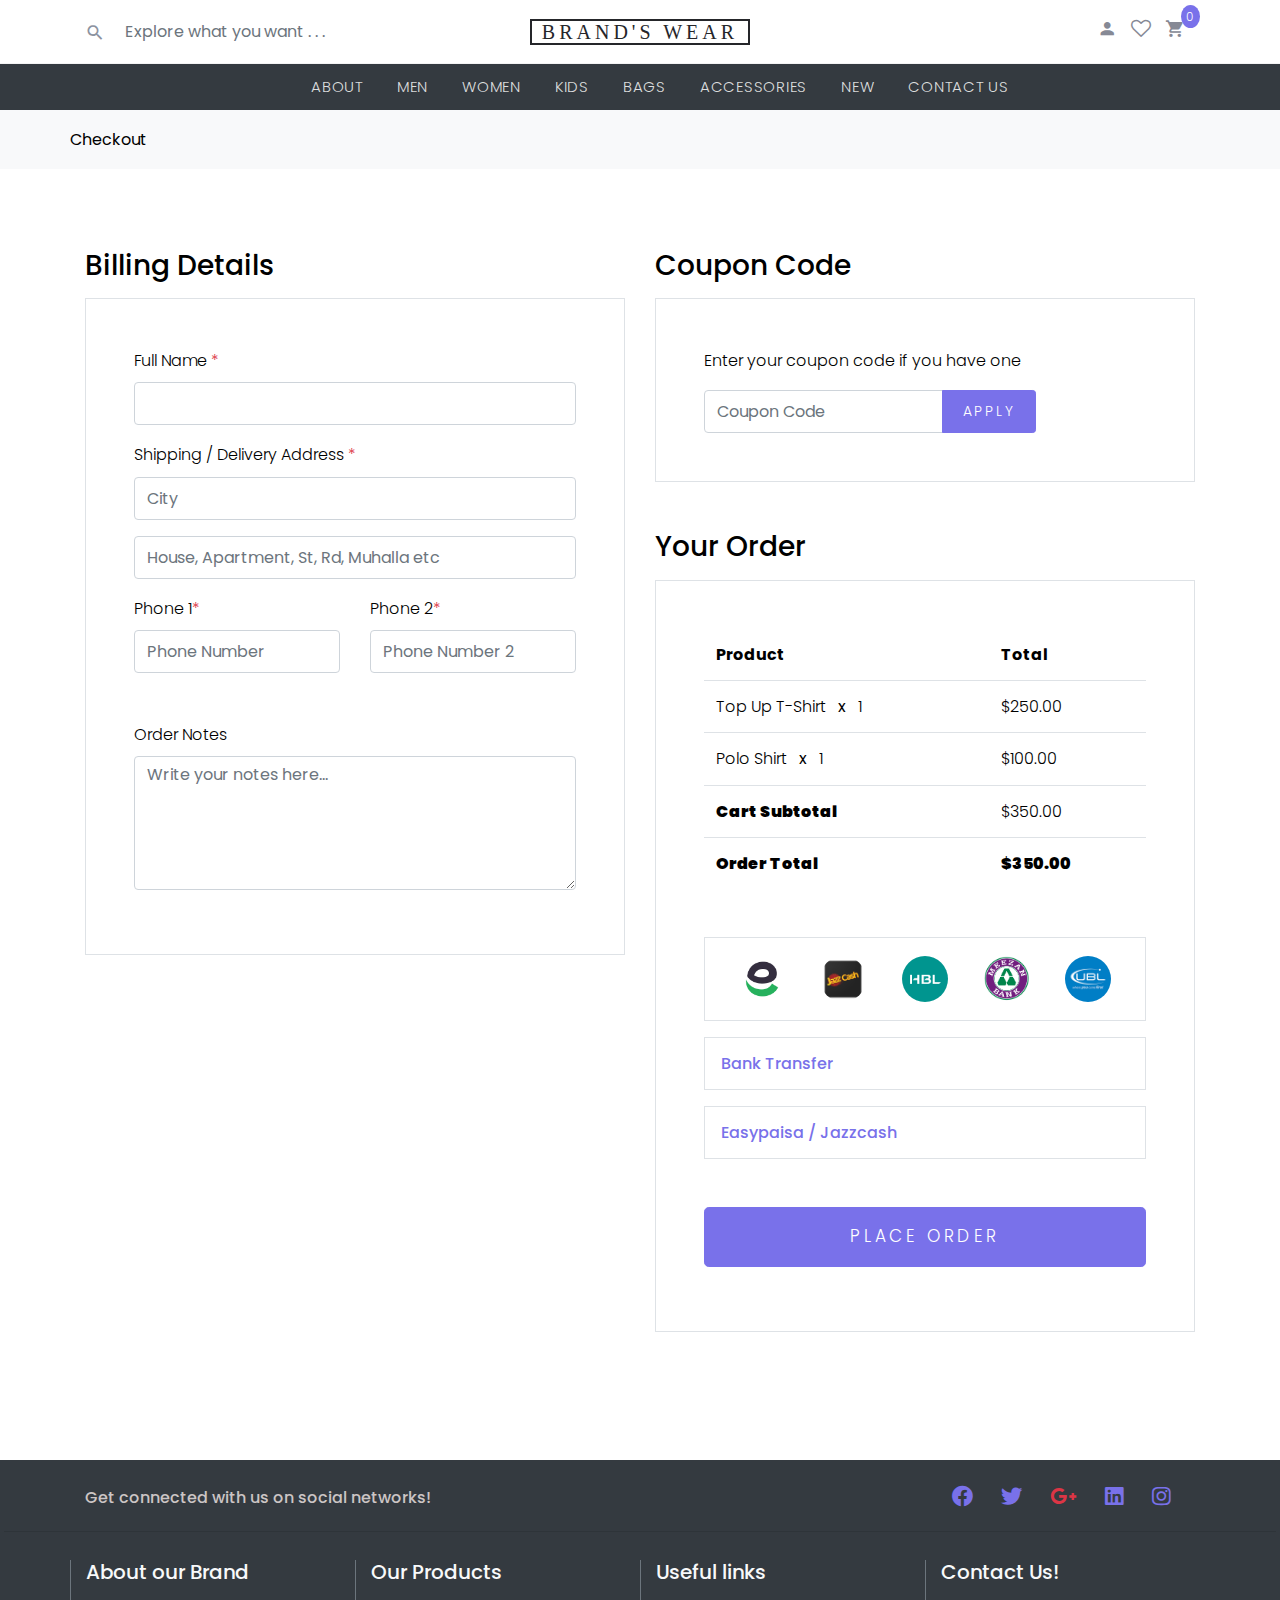
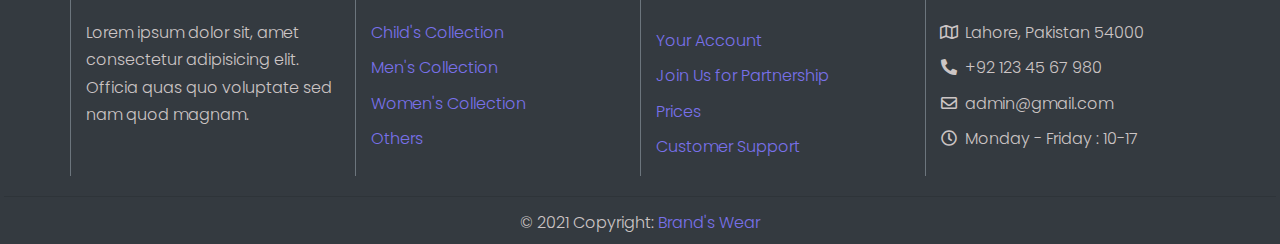
<file: checkout.html>
<!DOCTYPE html>
<html lang="en">

<head>
  <meta charset="utf-8">
  <meta name="viewport" content="width=device-width, initial-scale=1, shrink-to-fit=no">

  <!-- title   -->
  <title>Brand's Wear | Checkout</title>

  <!-- fonts -->
  <link rel="stylesheet" href="fonts/icomoon/style.css">

  <!-- favicon -->
  <link rel="shortcut icon" href="images/shopping-cart.png" type="image/x-icon">

  <!-- font-awesome -->
  <link href="fonts/fontawesome/css/all.css" rel="stylesheet">

  <link rel="preconnect" href="https://fonts.gstatic.com">
  <link
    href="https://fonts.googleapis.com/css2?family=Amatic+SC:wght@700&family=Architects+Daughter&family=Bree+Serif&family=Dancing+Script&family=Fira+Code&family=Hanalei&family=Hanalei+Fill&family=Indie+Flower&family=Kaushan+Script&family=Lato&family=Montserrat&family=Oswald&family=Pacifico&family=Pangolin&family=Patrick+Hand&family=Patrick+Hand+SC&family=Permanent+Marker&family=Poppins&family=Rajdhani&family=Raleway&family=Righteous&family=Roboto&family=Roboto+Condensed&family=Roboto+Slab&family=Satisfy&family=Source+Sans+Pro&family=Staatliches&family=Ubuntu:ital@1&display=swap"
    rel="stylesheet">

  <!-- css & bootstrap -->
  <link rel="stylesheet" href="css/bootstrap.min.css">
  <link rel="stylesheet" href="css/magnific-popup.css">
  <link rel="stylesheet" href="css/jquery-ui.css">
  <link rel="stylesheet" href="css/owl.carousel.min.css">
  <link rel="stylesheet" href="css/owl.theme.default.min.css">
  <script src="js/bootstrap.min.js"></script>

  <link rel="stylesheet" href="css/aos.css">
  <link rel="stylesheet" href="css/style.css">

</head>

<body>

  <!-- Whole Web Container -->
  <div class="site-wrap">


    <!-- haader -->

    <!-- both nav-conatiner -->
    <header class="site-navbar" role="banner">

      <!-- top-nav -->
      <div class="site-navbar-top">

        <!-- top nav External Container-->
        <div class="container">

          <!-- top nav container -->
          <div class="row align-items-center">

            <!-- left to logo  -->
            <div class="col-6 col-md-4 order-2 order-md-1 site-search-icon text-left">

              <!-- Search bar  -->
              <form action="" class="site-block-top-search">
                <span class="icon icon-search2"></span>
                <input type="text" class="form-control border-0" placeholder="Explore what you want . . .">
              </form>
            </div>

            <!-- Centered Logo -->
            <div class="col-12 mb-3 mb-md-0 col-md-4 order-1 order-md-2 text-center">
              <div class="site-logo">
                <a href="index.html" class="js-logo-clone">Brand's Wear</a>
              </div>
            </div>

            <!-- right to logo  -->
            <div class="col-6 col-md-4 order-3 order-md-3 text-right">
              <div class="site-top-icons">

                <!-- Right icons container -->
                <ul>
                  <!-- log-in and profile -->
                  <li><a href="#"><span class="icon icon-person"></span></a></li>

                  <!-- Wishlist -->
                  <li><a href="#"><span class="icon icon-heart-o"></span></a></li>

                  <!-- Cart -->
                  <li>
                    <a href="cart.html" class="site-cart">
                      <span class="icon icon-shopping_cart"></span>
                      <span class="count">0</span>
                    </a>
                  </li>
                  <li class="d-inline-block d-md-none ml-md-0">
                    <a href="#" class="site-menu-toggle js-menu-toggle">
                      <span class="icon-menu"></span>
                    </a>
                  </li>
                </ul>

              </div>
            </div>

          </div>
        </div>
        <!-- top nav External Container ends here  -->
      </div>
      <!-- top-nav ends here -->

      <nav class="site-navigation text-right text-md-center bg-dark" role="navigation">

        <!-- Lower nav-menu container -->
        <div class="container">
          <ul class="site-menu js-clone-nav d-none d-md-block">
            <li> <a href="about.html">About</a></li>
            <li> <a href="men.html">Men</a> </li>
            <li> <a href="women.html">Women</a> </li>
            <li> <a href="kids.html">Kids</a> </li>
            <li> <a href="bags.html">Bags</a> </li>
            <li> <a href="accessories.html">Accessories</a></li>
            <li> <a href="shop.html">New</a></li>
            <li> <a href="contact.html">Contact Us</a></li>
          </ul>
        </div>
      </nav>

    </header>
    <!-- header ends here  -->

    <div class="bg-light py-3">
      <div class="container">
        <div class="row">
          <strong class="text-black">Checkout</strong>
        </div>
      </div>
    </div>

    <div class="site-section">
      <div class="container">
        <div class="row">
          <div class="col-md-6 mb-5 mb-md-0">
            <h2 class="h3 mb-3 text-black">Billing Details</h2>
            <div class="p-3 p-lg-5 border">

              <div class="form-group row">
                <div class="col-md-12">
                  <label for="c_fullname" class="text-black">Full Name <span class="text-danger">*</span></label>
                  <input type="text" class="form-control" id="c_fullname" name="c_fullname">
                </div>
              </div>

              <div class="form-group row">
                <div class="col-md-12">
                  <label for="c_address" class="text-black">Shipping / Delivery Address <span
                      class="text-danger">*</span></label>
                  <input type="text" class="form-control" id="c_address" name="c_address" placeholder="City">
                </div>
              </div>

              <div class="form-group">
                <input type="text" class="form-control" placeholder="House, Apartment, St, Rd, Muhalla etc">
              </div>

              <div class="form-group row mb-5">
                <div class="col-md-6">
                  <label for="c_phone_1" class="text-black">Phone 1<span class="text-danger">*</span></label>
                  <input type="text" class="form-control" id="c_phone_1" name="c_phone_1" placeholder="Phone Number">
                </div>
                <div class="col-md-6">
                  <label for="c_phone_2" class="text-black">Phone 2<span class="text-danger">*</span></label>
                  <input type="text" class="form-control" id="c_phone_2" name="c_phone_2" placeholder="Phone Number 2">
                </div>
              </div>

              <div class="form-group">
                <div class="collapse" id="ship_different_address">
                  <div class="py-2">


                    <div class="form-group row">
                      <div class="col-md-6">
                        <label for="c_diff_fname" class="text-black">First Name <span
                            class="text-danger">*</span></label>
                        <input type="text" class="form-control" id="c_diff_fname" name="c_diff_fname">
                      </div>
                      <div class="col-md-6">
                        <label for="c_diff_lname" class="text-black">Last Name <span
                            class="text-danger">*</span></label>
                        <input type="text" class="form-control" id="c_diff_lname" name="c_diff_lname">
                      </div>
                    </div>

                    <div class="form-group row">
                      <div class="col-md-12">
                        <label for="c_diff_companyname" class="text-black">Company Name </label>
                        <input type="text" class="form-control" id="c_diff_companyname" name="c_diff_companyname">
                      </div>
                    </div>

                    <div class="form-group row">
                      <div class="col-md-12">
                        <label for="c_diff_address" class="text-black">Address <span
                            class="text-danger">*</span></label>
                        <input type="text" class="form-control" id="c_diff_address" name="c_diff_address"
                          placeholder="Street address">
                      </div>
                    </div>

                    <div class="form-group">
                      <input type="text" class="form-control" placeholder="Apartment, suite, unit etc. (optional)">
                    </div>

                    <div class="form-group row">
                      <div class="col-md-6">
                        <label for="c_diff_state_country" class="text-black">State / Country <span
                            class="text-danger">*</span></label>
                        <input type="text" class="form-control" id="c_diff_state_country" name="c_diff_state_country">
                      </div>
                      <div class="col-md-6">
                        <label for="c_diff_postal_zip" class="text-black">Posta / Zip <span
                            class="text-danger">*</span></label>
                        <input type="text" class="form-control" id="c_diff_postal_zip" name="c_diff_postal_zip">
                      </div>
                    </div>

                    <div class="form-group row mb-5">
                      <div class="col-md-6">
                        <label for="c_diff_email_address" class="text-black">Email Address <span
                            class="text-danger">*</span></label>
                        <input type="text" class="form-control" id="c_diff_email_address" name="c_diff_email_address">
                      </div>
                      <div class="col-md-6">
                        <label for="c_diff_phone" class="text-black">Phone <span class="text-danger">*</span></label>
                        <input type="text" class="form-control" id="c_diff_phone" name="c_diff_phone"
                          placeholder="Phone Number">
                      </div>
                    </div>

                  </div>

                </div>
              </div>

              <div class="form-group">
                <label for="c_order_notes" class="text-black">Order Notes</label>
                <textarea name="c_order_notes" id="c_order_notes" cols="30" rows="5" class="form-control"
                  placeholder="Write your notes here..."></textarea>
              </div>

            </div>
          </div>

          <div class="col-md-6">

            <div class="row mb-5">
              <div class="col-md-12">
                <h2 class="h3 mb-3 text-black">Coupon Code</h2>
                <div class="p-3 p-lg-5 border">

                  <label for="c_code" class="text-black mb-3">Enter your coupon code if you have one</label>
                  <div class="input-group w-75">
                    <input type="text" class="form-control" id="c_code" placeholder="Coupon Code"
                      aria-label="Coupon Code" aria-describedby="button-addon2">
                    <div class="input-group-append">
                      <button class="btn btn-primary btn-sm" type="button" id="button-addon2">Apply</button>
                    </div>
                  </div>

                </div>
              </div>
            </div>

            <div class="row mb-5">
              <div class="col-md-12">
                <h2 class="h3 mb-3 text-black">Your Order</h2>
                <div class="p-3 p-lg-5 border">
                  <table class="table site-block-order-table mb-5">
                    <thead>
                      <th>Product</th>
                      <th>Total</th>
                    </thead>
                    <tbody>
                      <tr>
                        <td>Top Up T-Shirt <strong class="mx-2">x</strong> 1</td>
                        <td>$250.00</td>
                      </tr>
                      <tr>
                        <td>Polo Shirt <strong class="mx-2">x</strong> 1</td>
                        <td>$100.00</td>
                      </tr>
                      <tr>
                        <td class="text-black font-weight-bold"><strong>Cart Subtotal</strong></td>
                        <td class="text-black">$350.00</td>
                      </tr>
                      <tr>
                        <td class="text-black font-weight-bold"><strong>Order Total</strong></td>
                        <td class="text-black font-weight-bold"><strong>$350.00</strong></td>
                      </tr>
                    </tbody>
                  </table>

                  <style>
                    .payment-logo {
                      height: 50px;
                      width: 50px;
                      border: 2px solid white;
                      border-radius: 50px;
                    }

                    .logo-payment-container {
                      display: flex;
                      width: 100%;
                      justify-content: space-around;

                    }
                  </style>
                  <div class="border p-3 mb-3 logo-payment-container">
                    <img src="images/easypaisa.png" class="payment-logo" alt="Easypaisa">
                    <img src="images/jazzcash.png" class="payment-logo" alt="Jazzcash">
                    <img src="images/hbl.jpg" class="payment-logo" alt="hbl">
                    <img src="images/meezan.png" class="payment-logo" alt="meezan">
                    <img src="images/ubl.png" class="payment-logo" alt="ubl">
                  </div>
                  <div class="border p-3 mb-3">
                    <h3 class="h6 mb-0"><a class="d-block" data-toggle="collapse" href="#collapsebank" role="button"
                        aria-expanded="false" aria-controls="collapsebank">Bank Transfer</a></h3>

                    <div class="collapse" id="collapsebank">
                      <div class="py-2">
                        <p class="mb-0">Make your payment directly into our bank account. Please use your Order ID as
                          the payment reference. Your order won’t be shipped until the funds have cleared in our
                          account.</p>
                        <div class="form-group">
                          <label for="c_payment" class="text-black">Bank Payment<span
                              class="text-danger">*</span></label>
                          <select id="c_payment" class="form-control">
                            <option value="1">Select Bank</option>
                            <option value="2">HBL</option>
                            <option value="3">Meezan Bank</option>
                            <option value="4">UBL</option>
                          </select>
                        </div>
                      </div>
                    </div>
                  </div>

                  <div class="border p-3 mb-5">
                    <h3 class="h6 mb-0"><a class="d-block" data-toggle="collapse" href="#collapsepaypal" role="button"
                        aria-expanded="false" aria-controls="collapsepaypal">Easypaisa / Jazzcash</a></h3>
                    <div class="collapse" id="collapsepaypal">
                      <div class="py-2">
                        <p class="mb-0">Make your payment directly into our Easypaisa or Jazzcash Wallet. Please use
                          your Order ID as the payment reference. Your order won’t be shipped until the funds have
                          cleared in our account.</p>
                        <div class="form-group">
                          <label for="c_payment" class="text-black">JazzCash / Easypaisa<span
                              class="text-danger">*</span></label>
                          <select id="c_payment" class="form-control">
                            <option value="1">Select Wallet</option>
                            <option value="2">Easypaisa</option>
                            <option value="3">Jazzcash</option>
                          </select>
                        </div>
                      </div>
                    </div>
                  </div>

                  <div class="form-group">
                    <button class="btn btn-primary btn-lg py-3 btn-block"
                      onclick="window.location='thankyou.html'">Place Order</button>
                  </div>

                </div>
              </div>
            </div>

          </div>
        </div>
        <!-- </form> -->
      </div>
    </div>


    <!-- footer  -->
    <footer class="page-footer font-small elegant-color footer-bg">
      <div class="color-primary">
        <div class="container">

          <!-- Grid row-->
          <div class="row py-3 d-flex align-items-center pt-4">

            <!-- Grid column -->
            <div class="col-md-6 col-lg-5 text-center text-md-left mb-2 mb-md-0">
              <h6 class="mb-0">Get connected with us on social networks!</h6>
            </div>
            <!-- Grid column -->

            <!-- Grid column -->
            <div class="col-md-6 col-lg-7 text-center text-md-right">

              <!-- Facebook -->
              <a class="fb-ic">
                <a href="#"><i class="fab fa-facebook fa-lg text-primary mr-4"></i></a>
              </a>
              <!-- Twitter -->
              <a class="tw-ic">
                <a href="#"><i class="fab fa-twitter fa-lg text-primary mr-4"></i></a>
              </a>
              <!-- Google +-->
              <a class="gplus-ic">
                <a href="#"><i class="fab fa-google-plus-g fa-lg text-danger mr-4"></i></a>
              </a>
              <!--Linkedin -->
              <a class="li-ic">
                <a href="#"><i class="fab fa-linkedin fa-lg text-primary mr-4"></i></a>
              </a>
              <!--Instagram-->
              <a class="ins-ic">
                <a href="#"><i class="fab fa-instagram fa-lg text-primary mr-4"></i></a>
              </a>

            </div>
            <!-- Grid column -->

          </div>
          <!-- Grid row-->

        </div>
      </div>

      <hr class="m-1">

      <!-- Footer Links -->
      <div class="container text-center text-md-left py-3 ">

        <!-- Grid row -->
        <div class="row mt-1 mt-md-0 mb-4 mb-md-0">

          <!-- Grid column -->
          <div class="col-md-3 mx-auto mt-2 border-left border-secondary">

            <!-- Links -->
            <h5 class="text-light">About our Brand</h5>
            <hr class="color-primary mb-2 mt-0 d-inline-block mx-auto w-60">

            <p class="foot-desc mb-0">Lorem ipsum dolor sit, amet consectetur adipisicing elit. Officia quas quo
              voluptate sed nam quod magnam.</p>

          </div>
          <!-- Grid column -->

          <hr class="clearfix w-100 d-md-none">

          <!-- Grid column -->
          <div class="col-md-3 mx-auto mt-2 border-left border-secondary">

            <!-- Links -->
            <h5 class="text-light">Our Products</h5>
            <hr class="color-primary mb-2 mt-0 d-inline-block mx-auto w-60">

            <ul class="list-unstyled foot-desc">
              <li class="mb-2">
                <a href="#!">Child's Collection</a>
              </li>
              <li class="mb-2">
                <a href="#!">Men's Collection</a>
              </li>
              <li class="mb-2">
                <a href="#!">Women's Collection</a>
              </li>
              <li class="mb-2">
                <a href="#!">Others</a>
              </li>
            </ul>

          </div>
          <!-- Grid column -->

          <hr class="clearfix w-100 d-md-none">

          <!-- Grid column -->
          <div class="col-md-3 mx-auto mt-2 border-left border-secondary">

            <!-- Links -->
            <h5 class="text-light pb-2">Useful links</h5>
            <hr class="color-primary mb-2 mt-0 d-inline-block mx-auto w-60">

            <ul class="list-unstyled foot-desc">
              <li class="mb-2">
                <a href="#!">Your Account</a>
              </li>
              <li class="mb-2">
                <a href="#!">Join Us for Partnership</a>
              </li>
              <li class="mb-2">
                <a href="#!">Prices</a>
              </li>
              <li class="mb-2">
                <a href="#!">Customer Support</a>
              </li>
            </ul>

          </div>
          <!-- Grid column -->

          <hr class="clearfix w-100 d-md-none">

          <!-- Grid column -->
          <div class="col-md-3 mx-auto mt-2 border-left border-secondary">

            <!-- Links -->
            <h5 class="text-light">Contact Us!</h5>
            <hr class="color-primary mb-2 mt-0 d-inline-block mx-auto w-60">

            <ul class="fa-ul foot-desc ml-4">
              <li class="mb-2"><span class="fa-li"><i class="far fa-map"></i></span>Lahore, Pakistan 54000
              </li>
              <li class="mb-2"><span class="fa-li"><i class="fas fa-phone-alt"></i></span>+92 123 45 67 980</li>
              <li class="mb-2"><span class="fa-li"><i class="far fa-envelope"></i></span>admin@gmail.com</li>
              <li><span class="fa-li"><i class="far fa-clock"></i></span>Monday - Friday : 10-17</li>
            </ul>

          </div>
          <!-- Grid column -->

        </div>
        <!-- Grid row -->

      </div>
      <!-- Footer Links -->

      <hr class="m-1">

      <!-- Copyright -->
      <div class="footer-copyright text-center py-2">© 2021 Copyright:
        <a href="https://github.com/muhammad1244" target="_blank">Brand's Wear</a>
      </div>
      <!-- Copyright -->

    </footer>
    <!-- Footer -->


  </div>

  <script src="js/jquery-3.3.1.min.js"></script>
  <script src="js/jquery-ui.js"></script>
  <script src="js/popper.min.js"></script>
  <script src="js/bootstrap.min.js"></script>
  <script src="js/owl.carousel.min.js"></script>
  <script src="js/jquery.magnific-popup.min.js"></script>
  <script src="js/aos.js"></script>

  <script src="js/main.js"></script>

</body>

</html>
</file>
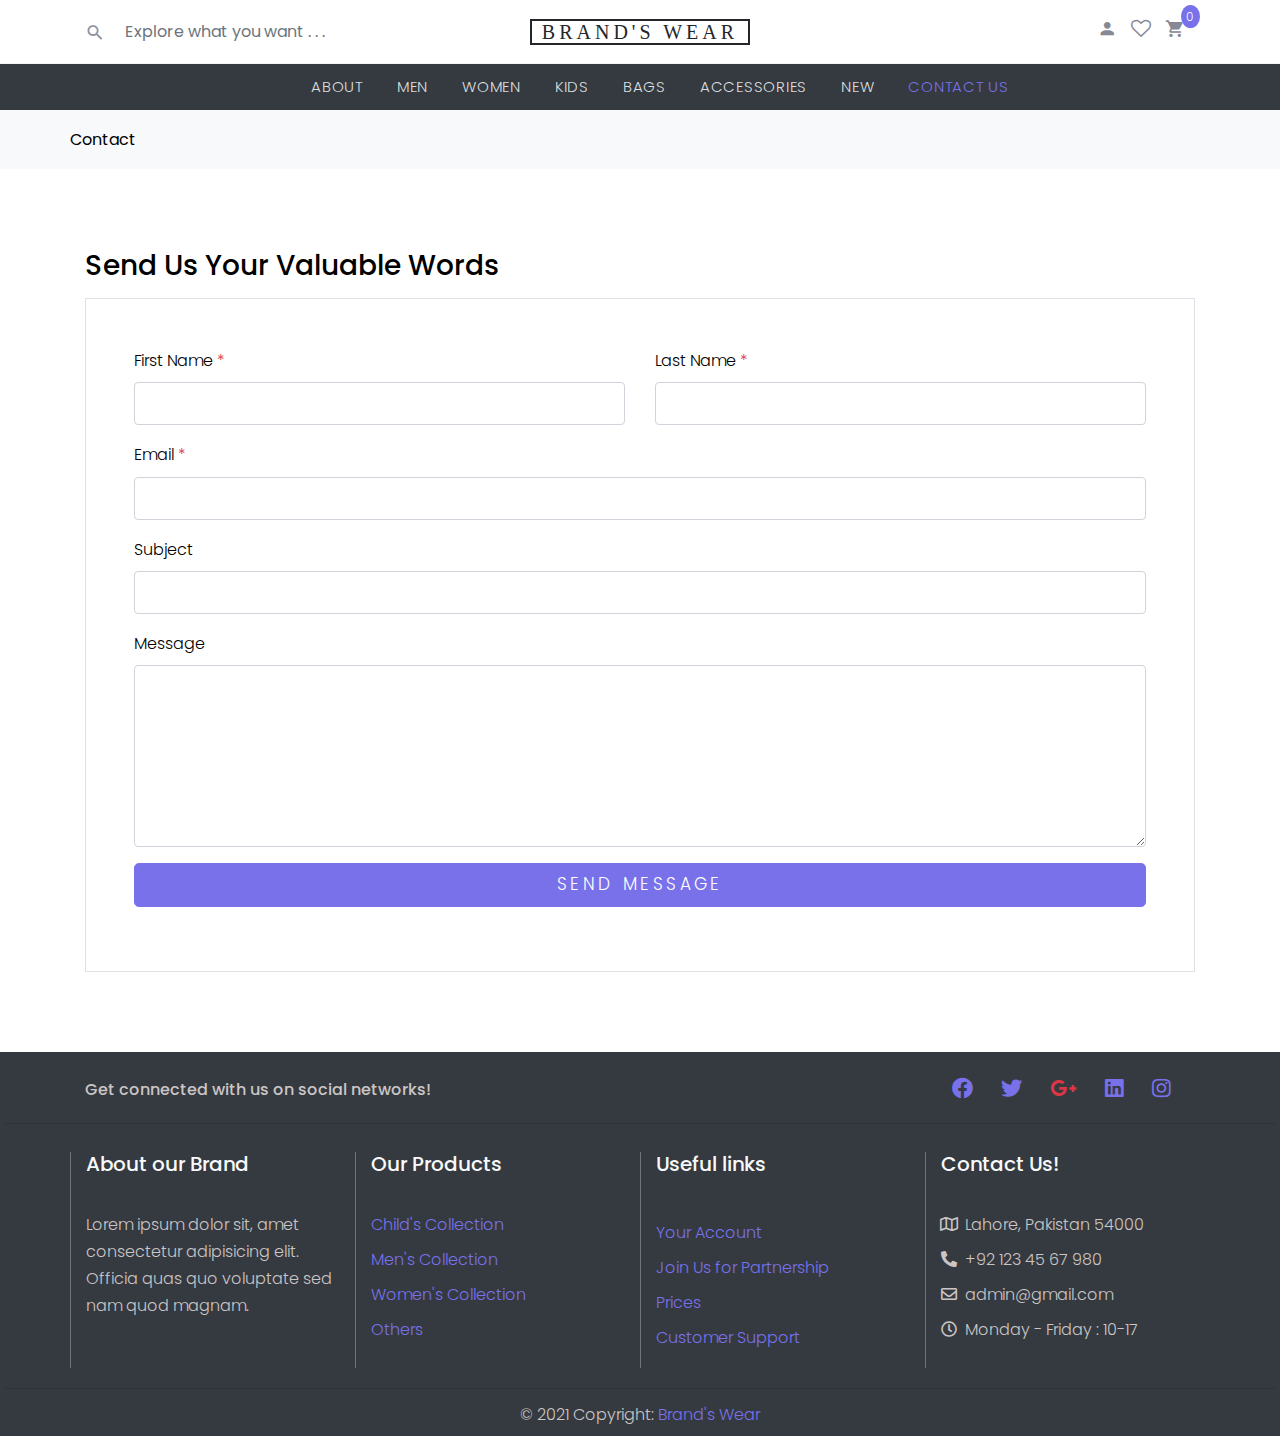
<file: contact.html>
<!DOCTYPE html>
<html lang="en">

<head>
  <meta charset="utf-8">
  <meta name="viewport" content="width=device-width, initial-scale=1, shrink-to-fit=no">

  <!-- title   -->
  <title>Brand's Wear | Contact Us! </title>

  <!-- fonts -->
  <link rel="stylesheet" href="fonts/icomoon/style.css">

  <!-- favicon -->
  <link rel="shortcut icon" href="images/shopping-cart.png" type="image/x-icon">

  <!-- font-awesome -->
  <link href="fonts/fontawesome/css/all.css" rel="stylesheet">

<link rel="preconnect" href="https://fonts.gstatic.com">
<link href="https://fonts.googleapis.com/css2?family=Amatic+SC:wght@700&family=Architects+Daughter&family=Bree+Serif&family=Dancing+Script&family=Fira+Code&family=Hanalei&family=Hanalei+Fill&family=Indie+Flower&family=Kaushan+Script&family=Lato&family=Montserrat&family=Oswald&family=Pacifico&family=Pangolin&family=Patrick+Hand&family=Patrick+Hand+SC&family=Permanent+Marker&family=Poppins&family=Rajdhani&family=Raleway&family=Righteous&family=Roboto&family=Roboto+Condensed&family=Roboto+Slab&family=Satisfy&family=Source+Sans+Pro&family=Staatliches&family=Ubuntu:ital@1&display=swap" rel="stylesheet">

  <!-- css & bootstrap -->
  <link rel="stylesheet" href="css/bootstrap.min.css">
  <link rel="stylesheet" href="css/magnific-popup.css">
  <link rel="stylesheet" href="css/jquery-ui.css">
  <link rel="stylesheet" href="css/owl.carousel.min.css">
  <link rel="stylesheet" href="css/owl.theme.default.min.css">
  <script src="js/bootstrap.min.js"></script>

  <link rel="stylesheet" href="css/aos.css">
  <link rel="stylesheet" href="css/style.css">

</head>

<body>

  <!-- Whole Web Container -->
  <div class="site-wrap">


<!-- haader -->

    <!-- both nav-conatiner -->
    <header class="site-navbar" role="banner">

      <!-- top-nav -->
      <div class="site-navbar-top">

        <!-- top nav External Container-->
        <div class="container">

          <!-- top nav container -->
          <div class="row align-items-center">

            <!-- left to logo  -->
            <div class="col-6 col-md-4 order-2 order-md-1 site-search-icon text-left">

              <!-- Search bar  -->
              <form action="" class="site-block-top-search">
                <span class="icon icon-search2"></span>
                <input type="text" class="form-control border-0" placeholder="Explore what you want . . .">
              </form>
            </div>

            <!-- Centered Logo -->
            <div class="col-12 mb-3 mb-md-0 col-md-4 order-1 order-md-2 text-center">
              <div class="site-logo">
                <a href="index.html" class="js-logo-clone">Brand's Wear</a>
              </div>
            </div>

            <!-- right to logo  -->
            <div class="col-6 col-md-4 order-3 order-md-3 text-right">
              <div class="site-top-icons">

                <!-- Right icons container -->
                <ul>
                  <!-- log-in and profile -->
                  <li><a href="#"><span class="icon icon-person"></span></a></li>

                  <!-- Wishlist -->
                  <li><a href="#"><span class="icon icon-heart-o"></span></a></li>

                  <!-- Cart -->
                  <li>
                    <a href="cart.html" class="site-cart">
                      <span class="icon icon-shopping_cart"></span>
                      <span class="count">0</span>
                    </a>
                  </li>
                  <li class="d-inline-block d-md-none ml-md-0">
                    <a href="#" class="site-menu-toggle js-menu-toggle">
                      <span class="icon-menu"></span>
                    </a>
                  </li>
                </ul>

              </div>
            </div>

          </div>
        </div>
        <!-- top nav External Container ends here  -->
      </div>
      <!-- top-nav ends here -->

      <nav class="site-navigation text-right text-md-center bg-dark" role="navigation">
        
        <!-- Lower nav-menu container -->
        <div class="container">
          <ul class="site-menu js-clone-nav d-none d-md-block">
            <li> <a href="about.html">About</a></li>
            <li> <a href="men.html">Men</a> </li>
            <li> <a href="women.html">Women</a> </li>
            <li> <a href="kids.html">Kids</a> </li>
            <li> <a href="bags.html">Bags</a> </li>
            <li> <a href="accessories.html">Accessories</a></li>
            <li> <a href="shop.html">New</a></li>
            <li class="active"> <a href="contact.html">Contact Us</a></li>
          </ul>
        </div>
      </nav>

    </header>
    <!-- header ends here  -->


    <div class="bg-light py-3">
      <div class="container">
        <div class="row">
          <strong class="text-black">Contact</strong>
        </div>
      </div>
    </div>  

    <div class="site-section">
      <div class="container">
        <div class="row">
          <div class="col-md-12">
            <h2 class="h3 mb-3 text-black">Send Us Your Valuable Words</h2>
          </div>
          <div class="col-md-12">

            <form action="#" method="post">
              
              <div class="p-3 p-lg-5 border">
                <div class="form-group row">
                  <div class="col-md-6">
                    <label for="c_fname" class="text-black">First Name <span class="text-danger">*</span></label>
                    <input type="text" class="form-control" id="c_fname" name="c_fname">
                  </div>
                  <div class="col-md-6">
                    <label for="c_lname" class="text-black">Last Name <span class="text-danger">*</span></label>
                    <input type="text" class="form-control" id="c_lname" name="c_lname">
                  </div>
                </div>
                <div class="form-group row">
                  <div class="col-md-12">
                    <label for="c_email" class="text-black">Email <span class="text-danger">*</span></label>
                    <input type="email" class="form-control" id="c_email" name="c_email" placeholder="">
                  </div>
                </div>
                <div class="form-group row">
                  <div class="col-md-12">
                    <label for="c_subject" class="text-black">Subject </label>
                    <input type="text" class="form-control" id="c_subject" name="c_subject">
                  </div>
                </div>

                <div class="form-group row">
                  <div class="col-md-12">
                    <label for="c_message" class="text-black">Message </label>
                    <textarea name="c_message" id="c_message" cols="30" rows="7" class="form-control"></textarea>
                  </div>
                </div>
                <div class="form-group row">
                  <div class="col-lg-12">
                    <input type="submit" class="btn btn-primary btn-lg btn-block" value="Send Message">
                  </div>
                </div>
              </div>
            </form>
          </div>
          <!-- <div class="col-md-5 ml-auto">
            <div class="p-4 border mb-3">
              <span class="d-block text-primary h3 text-uppercase text-danger">Our Branches</span>
            </div>
            <div class="p-4 border mb-3">
              <span class="d-block text-primary h6 text-uppercase">Lahore</span>
              <p class="mb-0">Gulberg III , Lahore, Pakistan</p>
            </div>
            <div class="p-4 border mb-3">
              <span class="d-block text-primary h6 text-uppercase">Islamabad</span>
              <p class="mb-0">G11, Islamabad, Pakistan</p>
            </div>
            <div class="p-4 border mb-3">
              <span class="d-block text-primary h6 text-uppercase">Karachi</span>
              <p class="mb-0">Opposite Karchi Stock Exchange, Karachi, Pakistan</p>
            </div>

          </div> -->
        </div>
      </div>
    </div>

<!-- footer  -->
    <footer class="page-footer font-small elegant-color footer-bg">
      <div class="color-primary">
        <div class="container">

          <!-- Grid row-->
          <div class="row py-3 d-flex align-items-center pt-4">

            <!-- Grid column -->
            <div class="col-md-6 col-lg-5 text-center text-md-left mb-2 mb-md-0">
              <h6 class="mb-0">Get connected with us on social networks!</h6>
            </div>
            <!-- Grid column -->

            <!-- Grid column -->
            <div class="col-md-6 col-lg-7 text-center text-md-right">

              <!-- Facebook -->
              <a class="fb-ic">
                <a href="#"><i class="fab fa-facebook fa-lg text-primary mr-4"></i></a>
              </a>
              <!-- Twitter -->
              <a class="tw-ic">
                <a href="#"><i class="fab fa-twitter fa-lg text-primary mr-4"></i></a>
              </a>
              <!-- Google +-->
              <a class="gplus-ic">
                <a href="#"><i class="fab fa-google-plus-g fa-lg text-danger mr-4"></i></a>
              </a>
              <!--Linkedin -->
              <a class="li-ic">
                <a href="#"><i class="fab fa-linkedin fa-lg text-primary mr-4"></i></a>
              </a>
              <!--Instagram-->
              <a class="ins-ic">
                <a href="#"><i class="fab fa-instagram fa-lg text-primary mr-4"></i></a>
              </a>

            </div>
            <!-- Grid column -->

          </div>
          <!-- Grid row-->

        </div>
      </div>

      <hr class="m-1">

      <!-- Footer Links -->
      <div class="container text-center text-md-left py-3 ">

        <!-- Grid row -->
        <div class="row mt-1 mt-md-0 mb-4 mb-md-0">

          <!-- Grid column -->
          <div class="col-md-3 mx-auto mt-2 border-left border-secondary">

            <!-- Links -->
            <h5 class="text-light">About our Brand</h5>
            <hr class="color-primary mb-2 mt-0 d-inline-block mx-auto w-60">

            <p class="foot-desc mb-0">Lorem ipsum dolor sit, amet consectetur adipisicing elit. Officia quas quo
              voluptate sed nam quod magnam.</p>

          </div>
          <!-- Grid column -->

          <hr class="clearfix w-100 d-md-none">

          <!-- Grid column -->
          <div class="col-md-3 mx-auto mt-2 border-left border-secondary">

            <!-- Links -->
            <h5 class="text-light">Our Products</h5>
            <hr class="color-primary mb-2 mt-0 d-inline-block mx-auto w-60">

            <ul class="list-unstyled foot-desc">
              <li class="mb-2">
                <a href="#!">Child's Collection</a>
              </li>
              <li class="mb-2">
                <a href="#!">Men's Collection</a>
              </li>
              <li class="mb-2">
                <a href="#!">Women's Collection</a>
              </li>
              <li class="mb-2">
                <a href="#!">Others</a>
              </li>
            </ul>

          </div>
          <!-- Grid column -->

          <hr class="clearfix w-100 d-md-none">

          <!-- Grid column -->
          <div class="col-md-3 mx-auto mt-2 border-left border-secondary">

            <!-- Links -->
            <h5 class="text-light pb-2">Useful links</h5>
            <hr class="color-primary mb-2 mt-0 d-inline-block mx-auto w-60">

            <ul class="list-unstyled foot-desc">
              <li class="mb-2">
                <a href="#!">Your Account</a>
              </li>
              <li class="mb-2">
                <a href="#!">Join Us for Partnership</a>
              </li>
              <li class="mb-2">
                <a href="#!">Prices</a>
              </li>
              <li class="mb-2">
                <a href="#!">Customer Support</a>
              </li>
            </ul>

          </div>
          <!-- Grid column -->

          <hr class="clearfix w-100 d-md-none">

          <!-- Grid column -->
          <div class="col-md-3 mx-auto mt-2 border-left border-secondary">

            <!-- Links -->
            <h5 class="text-light">Contact Us!</h5>
            <hr class="color-primary mb-2 mt-0 d-inline-block mx-auto w-60">

            <ul class="fa-ul foot-desc ml-4">
              <li class="mb-2"><span class="fa-li"><i class="far fa-map"></i></span>Lahore, Pakistan 54000
              </li>
              <li class="mb-2"><span class="fa-li"><i class="fas fa-phone-alt"></i></span>+92 123 45 67 980</li>
              <li class="mb-2"><span class="fa-li"><i class="far fa-envelope"></i></span>admin@gmail.com</li>
              <li><span class="fa-li"><i class="far fa-clock"></i></span>Monday - Friday : 10-17</li>
            </ul>

          </div>
          <!-- Grid column -->

        </div>
        <!-- Grid row -->

      </div>
      <!-- Footer Links -->

      <hr class="m-1">

      <!-- Copyright -->
      <div class="footer-copyright text-center py-2">© 2021 Copyright:
        <a href="https://github.com/muhammad1244" target="_blank">Brand's Wear</a>
      </div>
      <!-- Copyright -->

    </footer>
    <!-- Footer -->
  </div>

  <script src="js/jquery-3.3.1.min.js"></script>
  <script src="js/jquery-ui.js"></script>
  <script src="js/popper.min.js"></script>
  <script src="js/bootstrap.min.js"></script>
  <script src="js/owl.carousel.min.js"></script>
  <script src="js/jquery.magnific-popup.min.js"></script>
  <script src="js/aos.js"></script>

  <script src="js/main.js"></script>
    
  </body>
</html>
</file>
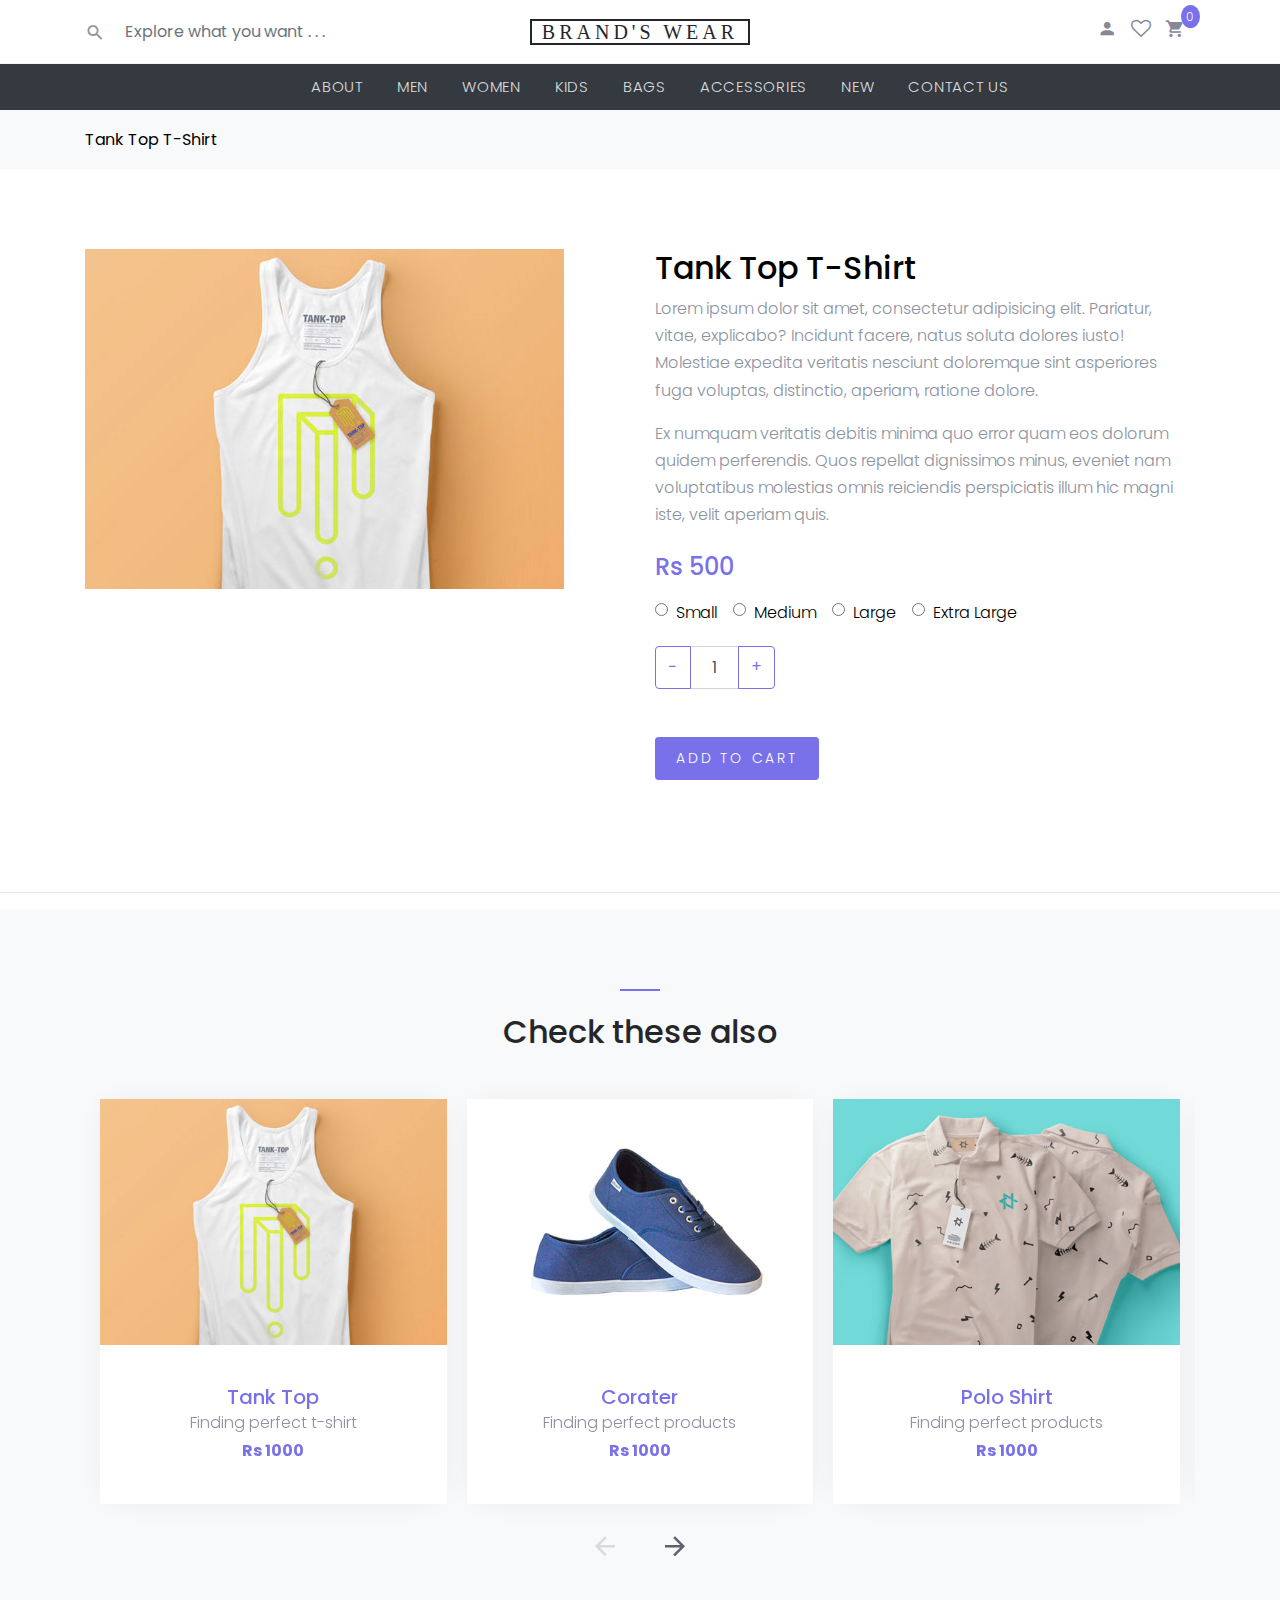
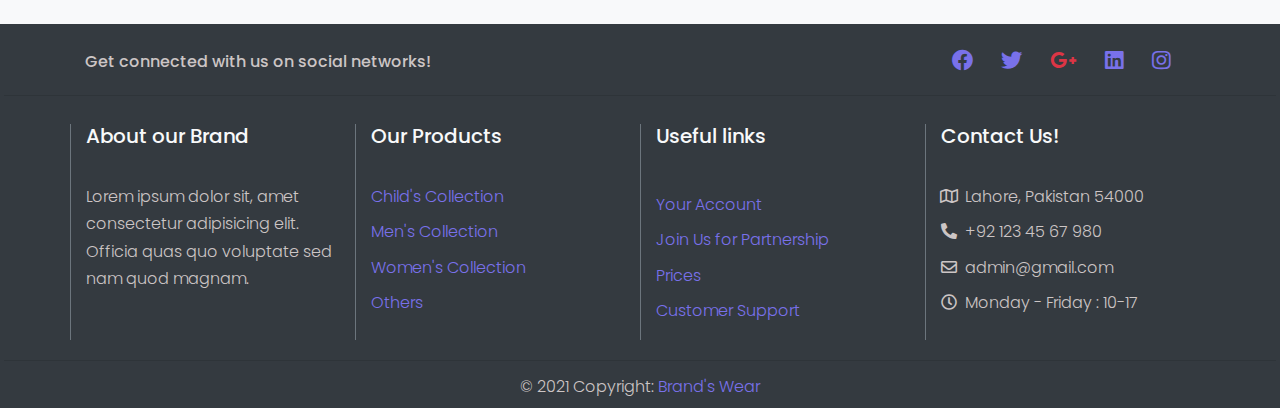
<file: shop-single.html>
<!DOCTYPE html>
<html lang="en">

<head>
  <meta charset="utf-8">
  <meta name="viewport" content="width=device-width, initial-scale=1, shrink-to-fit=no">

  <!-- title   -->
  <title> Brand's Wear | Add to Cart </title>

  <!-- fonts -->
  <link rel="stylesheet" href="fonts/icomoon/style.css">

  <!-- favicon -->
  <link rel="shortcut icon" href="images/shopping-cart.png" type="image/x-icon">

  <!-- font-awesome -->
  <link href="fonts/fontawesome/css/all.css" rel="stylesheet">

  <link rel="preconnect" href="https://fonts.gstatic.com">
  <link
    href="https://fonts.googleapis.com/css2?family=Amatic+SC:wght@700&family=Architects+Daughter&family=Bree+Serif&family=Dancing+Script&family=Fira+Code&family=Hanalei&family=Hanalei+Fill&family=Indie+Flower&family=Kaushan+Script&family=Lato&family=Montserrat&family=Oswald&family=Pacifico&family=Pangolin&family=Patrick+Hand&family=Patrick+Hand+SC&family=Permanent+Marker&family=Poppins&family=Rajdhani&family=Raleway&family=Righteous&family=Roboto&family=Roboto+Condensed&family=Roboto+Slab&family=Satisfy&family=Source+Sans+Pro&family=Staatliches&family=Ubuntu:ital@1&display=swap"
    rel="stylesheet">

  <!-- css & bootstrap -->
  <link rel="stylesheet" href="css/bootstrap.min.css">
  <link rel="stylesheet" href="css/magnific-popup.css">
  <link rel="stylesheet" href="css/jquery-ui.css">
  <link rel="stylesheet" href="css/owl.carousel.min.css">
  <link rel="stylesheet" href="css/owl.theme.default.min.css">
  <script src="js/bootstrap.min.js"></script>

  <link rel="stylesheet" href="css/aos.css">
  <link rel="stylesheet" href="css/style.css">

</head>

<body>

  <!-- Whole Web Container -->
  <div class="site-wrap">


    <!-- haader -->

    <!-- both nav-conatiner -->
    <header class="site-navbar" role="banner">

      <!-- top-nav -->
      <div class="site-navbar-top">

        <!-- top nav External Container-->
        <div class="container">

          <!-- top nav container -->
          <div class="row align-items-center">

            <!-- left to logo  -->
            <div class="col-6 col-md-4 order-2 order-md-1 site-search-icon text-left">

              <!-- Search bar  -->
              <form action="" class="site-block-top-search">
                <span class="icon icon-search2"></span>
                <input type="text" class="form-control border-0" placeholder="Explore what you want . . .">
              </form>
            </div>

            <!-- Centered Logo -->
            <div class="col-12 mb-3 mb-md-0 col-md-4 order-1 order-md-2 text-center">
              <div class="site-logo">
                <a href="index.html" class="js-logo-clone">Brand's Wear</a>
              </div>
            </div>

            <!-- right to logo  -->
            <div class="col-6 col-md-4 order-3 order-md-3 text-right">
              <div class="site-top-icons">

                <!-- Right icons container -->
                <ul>
                  <!-- log-in and profile -->
                  <li><a href="#"><span class="icon icon-person"></span></a></li>

                  <!-- Wishlist -->
                  <li><a href="#"><span class="icon icon-heart-o"></span></a></li>

                  <!-- Cart -->
                  <li>
                    <a href="cart.html" class="site-cart">
                      <span class="icon icon-shopping_cart"></span>
                      <span class="count">0</span>
                    </a>
                  </li>
                  <li class="d-inline-block d-md-none ml-md-0">
                    <a href="#" class="site-menu-toggle js-menu-toggle">
                      <span class="icon-menu"></span>
                    </a>
                  </li>
                </ul>

              </div>
            </div>

          </div>
        </div>
        <!-- top nav External Container ends here  -->
      </div>
      <!-- top-nav ends here -->

      <nav class="site-navigation text-right text-md-center bg-dark" role="navigation">

        <!-- Lower nav-menu container -->
        <div class="container">
          <ul class="site-menu js-clone-nav d-none d-md-block">
            <li> <a href="about.html">About</a></li>
            <li> <a href="men.html">Men</a> </li>
            <li> <a href="women.html">Women</a> </li>
            <li> <a href="kids.html">Kids</a> </li>
            <li> <a href="bags.html">Bags</a> </li>
            <li> <a href="accessories.html">Accessories</a></li>
            <li> <a href="shop.html">New</a></li>
            <li> <a href="contact.html">Contact Us</a></li>
          </ul>
        </div>
      </nav>

    </header>
    <!-- header ends here  -->


    <!-- directory -->
    <div class="bg-light py-3">
      <div class="container">
        <div class="row">
          <div class="col-md-12 mb-0">
            <strong class="text-black">Tank Top T-Shirt</strong>
          </div>
        </div>
      </div>
    </div>

    <div class="site-section">
      <div class="container">
        <div class="row">
          <div class="col-md-6">
            <img src="images/cloth_1.jpg" alt="Image" class="img-fluid">
          </div>
          <div class="col-md-6">
            <h2 class="text-black">Tank Top T-Shirt</h2>
            <p>Lorem ipsum dolor sit amet, consectetur adipisicing elit. Pariatur, vitae, explicabo? Incidunt facere,
              natus soluta dolores iusto! Molestiae expedita veritatis nesciunt doloremque sint asperiores fuga
              voluptas, distinctio, aperiam, ratione dolore.</p>
            <p class="mb-4">Ex numquam veritatis debitis minima quo error quam eos dolorum quidem perferendis. Quos
              repellat dignissimos minus, eveniet nam voluptatibus molestias omnis reiciendis perspiciatis illum hic
              magni iste, velit aperiam quis.</p>
            <p><strong class="text-primary h4">Rs 500</strong></p>
            <div class="mb-1 d-flex">
              <label for="option-sm" class="d-flex mr-3 mb-3">
                <span class="d-inline-block mr-2" style="top:-2px; position: relative;"><input type="radio"
                    id="option-sm" name="shop-sizes"></span> <span class="d-inline-block text-black">Small</span>
              </label>
              <label for="option-md" class="d-flex mr-3 mb-3">
                <span class="d-inline-block mr-2" style="top:-2px; position: relative;"><input type="radio"
                    id="option-md" name="shop-sizes"></span> <span class="d-inline-block text-black">Medium</span>
              </label>
              <label for="option-lg" class="d-flex mr-3 mb-3">
                <span class="d-inline-block mr-2" style="top:-2px; position: relative;"><input type="radio"
                    id="option-lg" name="shop-sizes"></span> <span class="d-inline-block text-black">Large</span>
              </label>
              <label for="option-xl" class="d-flex mr-3 mb-3">
                <span class="d-inline-block mr-2" style="top:-2px; position: relative;"><input type="radio"
                    id="option-xl" name="shop-sizes"></span> <span class="d-inline-block text-black"> Extra Large</span>
              </label>
            </div>
            <div class="mb-5">
              <div class="input-group mb-3" style="max-width: 120px;">
                <div class="input-group-prepend">
                  <button class="btn btn-outline-primary js-btn-minus" type="button">&minus;</button>
                </div>
                <input type="text" class="form-control text-center" value="1" placeholder=""
                  aria-label="Example text with button addon" aria-describedby="button-addon1">
                <div class="input-group-append">
                  <button class="btn btn-outline-primary js-btn-plus" type="button">&plus;</button>
                </div>
              </div>

            </div>
            <p><a href="cart.html" class="buy-now btn btn-sm btn-primary">Add To Cart</a></p>

          </div>
        </div>
      </div>
    </div>



    <!-- <div class="container bg-dark">
      <hr>
      <div class="form-group p-2 mb-5">
        <label for="c_order_notes" class="text-light">Write your Review</label>
        <input name="c_order_notes" id="c_order_notes" cols="2" rows="5" class="form-control mb-3"
          placeholder="Write your Review here...">
      </div>
    </div> -->
    <hr>




    <div class="site-section block-3 site-blocks-2 bg-light">
      <div class="container">
        <div class="row justify-content-center">
          <div class="col-md-7 site-section-heading text-center pt-4">
            <h2>Check these also</h2>
          </div>
        </div>
        <div class="row">
          <div class="col-md-12">
            <div class="nonloop-block-3 owl-carousel">
              <div class="item">
                <div class="block-4 text-center">
                  <figure class="block-4-image">
                    <img src="images/cloth_1.jpg" alt="Image placeholder" class="img-fluid">
                  </figure>
                  <div class="block-4-text p-4">
                    <h3><a href="#">Tank Top</a></h3>
                    <p class="mb-0">Finding perfect t-shirt</p>
                    <p class="text-primary font-weight-bold">Rs 1000</p>
                  </div>
                </div>
              </div>
              <div class="item">
                <div class="block-4 text-center">
                  <figure class="block-4-image">
                    <img src="images/shoe_1.jpg" alt="Image placeholder" class="img-fluid">
                  </figure>
                  <div class="block-4-text p-4">
                    <h3><a href="#">Corater</a></h3>
                    <p class="mb-0">Finding perfect products</p>
                    <p class="text-primary font-weight-bold">Rs 1000</p>
                  </div>
                </div>
              </div>
              <div class="item">
                <div class="block-4 text-center">
                  <figure class="block-4-image">
                    <img src="images/cloth_2.jpg" alt="Image placeholder" class="img-fluid">
                  </figure>
                  <div class="block-4-text p-4">
                    <h3><a href="#">Polo Shirt</a></h3>
                    <p class="mb-0">Finding perfect products</p>
                    <p class="text-primary font-weight-bold">Rs 1000</p>
                  </div>
                </div>
              </div>
              <div class="item">
                <div class="block-4 text-center">
                  <figure class="block-4-image">
                    <img src="images/cloth_3.jpg" alt="Image placeholder" class="img-fluid">
                  </figure>
                  <div class="block-4-text p-4">
                    <h3><a href="#">T-Shirt Mockup</a></h3>
                    <p class="mb-0">Finding perfect products</p>
                    <p class="text-primary font-weight-bold">Rs 1000</p>
                  </div>
                </div>
              </div>
              <div class="item">
                <div class="block-4 text-center">
                  <figure class="block-4-image">
                    <img src="images/shoe_1.jpg" alt="Image placeholder" class="img-fluid">
                  </figure>
                  <div class="block-4-text p-4">
                    <h3><a href="#">Corater</a></h3>
                    <p class="mb-0">Finding perfect products</p>
                    <p class="text-primary font-weight-bold">Rs 1000</p>
                  </div>
                </div>
              </div>
            </div>
          </div>
        </div>
      </div>
    </div>


    <!-- footer  -->
    <footer class="page-footer font-small elegant-color footer-bg">
      <div class="color-primary">
        <div class="container">

          <!-- Grid row-->
          <div class="row py-3 d-flex align-items-center pt-4">

            <!-- Grid column -->
            <div class="col-md-6 col-lg-5 text-center text-md-left mb-2 mb-md-0">
              <h6 class="mb-0">Get connected with us on social networks!</h6>
            </div>
            <!-- Grid column -->

            <!-- Grid column -->
            <div class="col-md-6 col-lg-7 text-center text-md-right">

              <!-- Facebook -->
              <a class="fb-ic">
                <a href="#"><i class="fab fa-facebook fa-lg text-primary mr-4"></i></a>
              </a>
              <!-- Twitter -->
              <a class="tw-ic">
                <a href="#"><i class="fab fa-twitter fa-lg text-primary mr-4"></i></a>
              </a>
              <!-- Google +-->
              <a class="gplus-ic">
                <a href="#"><i class="fab fa-google-plus-g fa-lg text-danger mr-4"></i></a>
              </a>
              <!--Linkedin -->
              <a class="li-ic">
                <a href="#"><i class="fab fa-linkedin fa-lg text-primary mr-4"></i></a>
              </a>
              <!--Instagram-->
              <a class="ins-ic">
                <a href="#"><i class="fab fa-instagram fa-lg text-primary mr-4"></i></a>
              </a>

            </div>
            <!-- Grid column -->

          </div>
          <!-- Grid row-->

        </div>
      </div>

      <hr class="m-1">

      <!-- Footer Links -->
      <div class="container text-center text-md-left py-3 ">

        <!-- Grid row -->
        <div class="row mt-1 mt-md-0 mb-4 mb-md-0">

          <!-- Grid column -->
          <div class="col-md-3 mx-auto mt-2 border-left border-secondary">

            <!-- Links -->
            <h5 class="text-light">About our Brand</h5>
            <hr class="color-primary mb-2 mt-0 d-inline-block mx-auto w-60">

            <p class="foot-desc mb-0">Lorem ipsum dolor sit, amet consectetur adipisicing elit. Officia quas quo
              voluptate sed nam quod magnam.</p>

          </div>
          <!-- Grid column -->

          <hr class="clearfix w-100 d-md-none">

          <!-- Grid column -->
          <div class="col-md-3 mx-auto mt-2 border-left border-secondary">

            <!-- Links -->
            <h5 class="text-light">Our Products</h5>
            <hr class="color-primary mb-2 mt-0 d-inline-block mx-auto w-60">

            <ul class="list-unstyled foot-desc">
              <li class="mb-2">
                <a href="#!">Child's Collection</a>
              </li>
              <li class="mb-2">
                <a href="#!">Men's Collection</a>
              </li>
              <li class="mb-2">
                <a href="#!">Women's Collection</a>
              </li>
              <li class="mb-2">
                <a href="#!">Others</a>
              </li>
            </ul>

          </div>
          <!-- Grid column -->

          <hr class="clearfix w-100 d-md-none">

          <!-- Grid column -->
          <div class="col-md-3 mx-auto mt-2 border-left border-secondary">

            <!-- Links -->
            <h5 class="text-light pb-2">Useful links</h5>
            <hr class="color-primary mb-2 mt-0 d-inline-block mx-auto w-60">

            <ul class="list-unstyled foot-desc">
              <li class="mb-2">
                <a href="#!">Your Account</a>
              </li>
              <li class="mb-2">
                <a href="#!">Join Us for Partnership</a>
              </li>
              <li class="mb-2">
                <a href="#!">Prices</a>
              </li>
              <li class="mb-2">
                <a href="#!">Customer Support</a>
              </li>
            </ul>

          </div>
          <!-- Grid column -->

          <hr class="clearfix w-100 d-md-none">

          <!-- Grid column -->
          <div class="col-md-3 mx-auto mt-2 border-left border-secondary">

            <!-- Links -->
            <h5 class="text-light">Contact Us!</h5>
            <hr class="color-primary mb-2 mt-0 d-inline-block mx-auto w-60">

            <ul class="fa-ul foot-desc ml-4">
              <li class="mb-2"><span class="fa-li"><i class="far fa-map"></i></span>Lahore, Pakistan 54000
              </li>
              <li class="mb-2"><span class="fa-li"><i class="fas fa-phone-alt"></i></span>+92 123 45 67 980</li>
              <li class="mb-2"><span class="fa-li"><i class="far fa-envelope"></i></span>admin@gmail.com</li>
              <li><span class="fa-li"><i class="far fa-clock"></i></span>Monday - Friday : 10-17</li>
            </ul>

          </div>
          <!-- Grid column -->

        </div>
        <!-- Grid row -->

      </div>
      <!-- Footer Links -->

      <hr class="m-1">

      <!-- Copyright -->
      <div class="footer-copyright text-center py-2">© 2021 Copyright:
        <a href="https://github.com/muhammad1244" target="_blank">Brand's Wear</a>
      </div>
      <!-- Copyright -->

    </footer>
    <!-- Footer -->

  </div>

  <script src="js/jquery-3.3.1.min.js"></script>
  <script src="js/jquery-ui.js"></script>
  <script src="js/popper.min.js"></script>
  <script src="js/bootstrap.min.js"></script>
  <script src="js/owl.carousel.min.js"></script>
  <script src="js/jquery.magnific-popup.min.js"></script>
  <script src="js/aos.js"></script>

  <script src="js/main.js"></script>

</body>

</html>
</file>
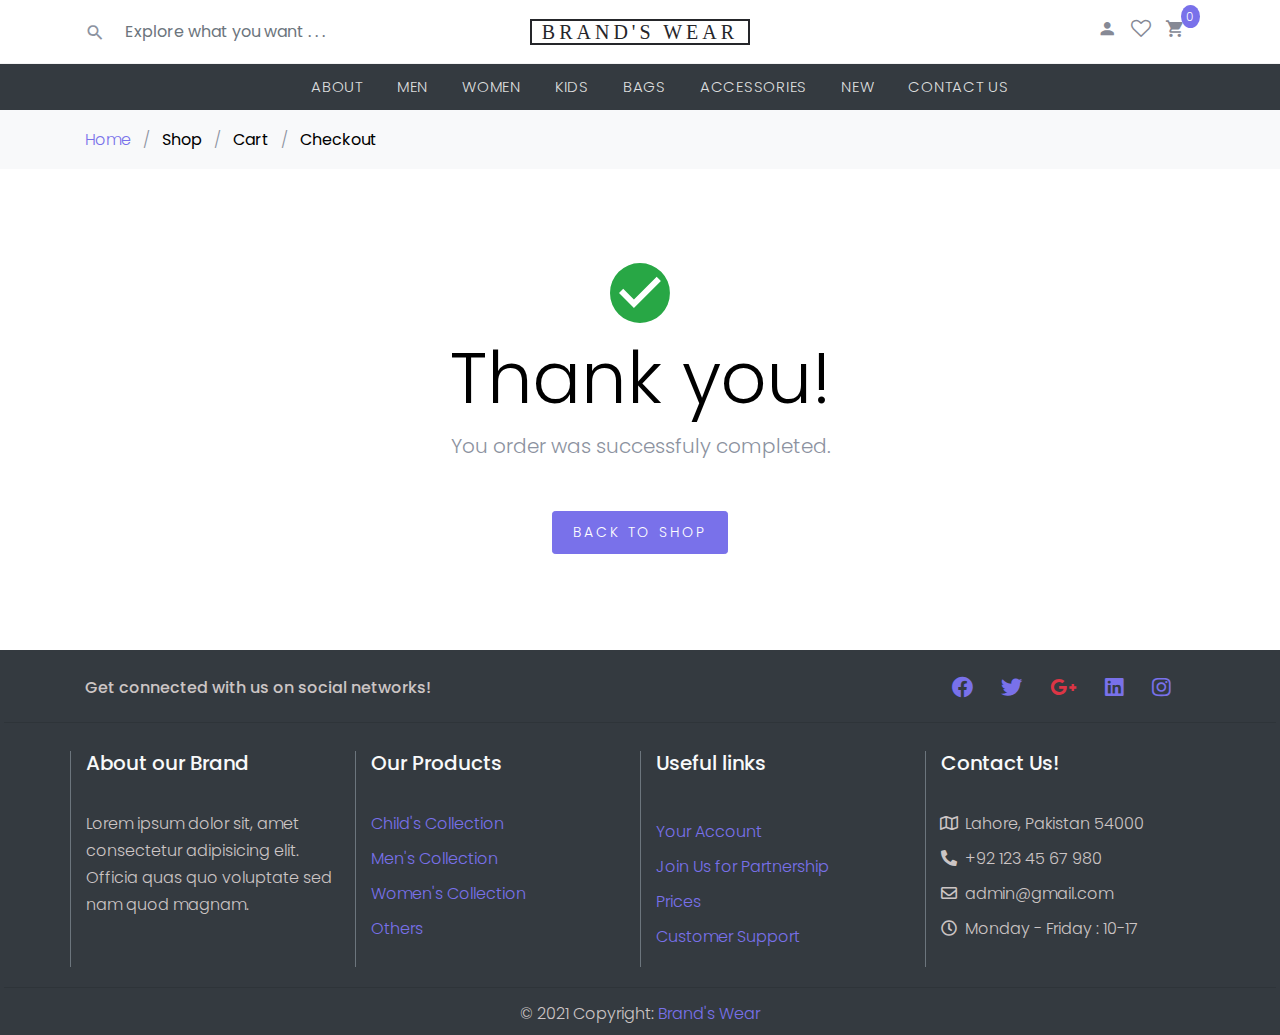
<file: thankyou.html>
<!DOCTYPE html>
<html lang="en">

<head>
  <meta charset="utf-8">
  <meta name="viewport" content="width=device-width, initial-scale=1, shrink-to-fit=no">

  <!-- title   -->
  <title> Brand's Wear | Shop </title>

  <!-- fonts -->
  <link rel="stylesheet" href="fonts/icomoon/style.css">

  <!-- favicon -->
  <link rel="shortcut icon" href="images/shopping-cart.png" type="image/x-icon">

  <!-- font-awesome -->
  <link href="fonts/fontawesome/css/all.css" rel="stylesheet">

  <link rel="preconnect" href="https://fonts.gstatic.com">
  <link
    href="https://fonts.googleapis.com/css2?family=Amatic+SC:wght@700&family=Architects+Daughter&family=Bree+Serif&family=Dancing+Script&family=Fira+Code&family=Hanalei&family=Hanalei+Fill&family=Indie+Flower&family=Kaushan+Script&family=Lato&family=Montserrat&family=Oswald&family=Pacifico&family=Pangolin&family=Patrick+Hand&family=Patrick+Hand+SC&family=Permanent+Marker&family=Poppins&family=Rajdhani&family=Raleway&family=Righteous&family=Roboto&family=Roboto+Condensed&family=Roboto+Slab&family=Satisfy&family=Source+Sans+Pro&family=Staatliches&family=Ubuntu:ital@1&display=swap"
    rel="stylesheet">

  <!-- css & bootstrap -->
  <link rel="stylesheet" href="css/bootstrap.min.css">
  <link rel="stylesheet" href="css/magnific-popup.css">
  <link rel="stylesheet" href="css/jquery-ui.css">
  <link rel="stylesheet" href="css/owl.carousel.min.css">
  <link rel="stylesheet" href="css/owl.theme.default.min.css">
  <script src="js/bootstrap.min.js"></script>

  <link rel="stylesheet" href="css/aos.css">
  <link rel="stylesheet" href="css/style.css">

</head>

<body>

  <!-- Whole Web Container -->
  <div class="site-wrap">


    <!-- haader -->

    <!-- both nav-conatiner -->
    <header class="site-navbar" role="banner">

      <!-- top-nav -->
      <div class="site-navbar-top">

        <!-- top nav External Container-->
        <div class="container">

          <!-- top nav container -->
          <div class="row align-items-center">

            <!-- left to logo  -->
            <div class="col-6 col-md-4 order-2 order-md-1 site-search-icon text-left">

              <!-- Search bar  -->
              <form action="" class="site-block-top-search">
                <span class="icon icon-search2"></span>
                <input type="text" class="form-control border-0" placeholder="Explore what you want . . .">
              </form>
            </div>

            <!-- Centered Logo -->
            <div class="col-12 mb-3 mb-md-0 col-md-4 order-1 order-md-2 text-center">
              <div class="site-logo">
                <a href="index.html" class="js-logo-clone">Brand's Wear</a>
              </div>
            </div>

            <!-- right to logo  -->
            <div class="col-6 col-md-4 order-3 order-md-3 text-right">
              <div class="site-top-icons">

                <!-- Right icons container -->
                <ul>
                  <!-- log-in and profile -->
                  <li><a href="#"><span class="icon icon-person"></span></a></li>

                  <!-- Wishlist -->
                  <li><a href="#"><span class="icon icon-heart-o"></span></a></li>

                  <!-- Cart -->
                  <li>
                    <a href="cart.html" class="site-cart">
                      <span class="icon icon-shopping_cart"></span>
                      <span class="count">0</span>
                    </a>
                  </li>
                  <li class="d-inline-block d-md-none ml-md-0">
                    <a href="#" class="site-menu-toggle js-menu-toggle">
                      <span class="icon-menu"></span>
                    </a>
                  </li>
                </ul>

              </div>
            </div>

          </div>
        </div>
        <!-- top nav External Container ends here  -->
      </div>
      <!-- top-nav ends here -->

      <nav class="site-navigation text-right text-md-center bg-dark" role="navigation">

        <!-- Lower nav-menu container -->
        <div class="container">
          <ul class="site-menu js-clone-nav d-none d-md-block">

            <li> <a href="about.html">About</a></li>
            <li> <a href="men.html">Men</a> </li>
            <li> <a href="women.html">Women</a> </li>
            <li> <a href="kids.html">Kids</a> </li>
            <li> <a href="bags.html">Bags</a> </li>
            <li> <a href="accessories.html">Accessories</a></li>
            <li> <a href="shop.html">New</a></li>
            <li> <a href="contact.html">Contact Us</a></li>
          </ul>
        </div>
      </nav>

    </header>
    <!-- header ends here  -->



    <div class="bg-light py-3">
      <div class="container">
        <div class="row">
          <div class="col-md-12 mb-0">
            <a href="index.html">Home</a>
            <span class="mx-2 mb-0">/</span>
            <strong class="text-black">Shop</strong>
            <span class="mx-2 mb-0">/</span>
            <strong class="text-black">Cart</strong>
            <span class="mx-2 mb-0">/</span>
            <strong class="text-black">Checkout</strong>
          </div>
        </div>
      </div>
    </div>

    <div class="site-section">
      <div class="container">
        <div class="row">
          <div class="col-md-12 text-center">
            <span class="icon-check_circle display-3 text-success"></span>
            <h2 class="display-3 text-black">Thank you!</h2>
            <p class="lead mb-5">You order was successfuly completed.</p>
            <p><a href="shop.html" class="btn btn-sm btn-primary">Back to shop</a></p>
          </div>
        </div>
      </div>
    </div>

    <!-- footer  -->
    <footer class="page-footer font-small elegant-color footer-bg">
      <div class="color-primary">
        <div class="container">

          <!-- Grid row-->
          <div class="row py-3 d-flex align-items-center pt-4">

            <!-- Grid column -->
            <div class="col-md-6 col-lg-5 text-center text-md-left mb-2 mb-md-0">
              <h6 class="mb-0">Get connected with us on social networks!</h6>
            </div>
            <!-- Grid column -->

            <!-- Grid column -->
            <div class="col-md-6 col-lg-7 text-center text-md-right">

              <!-- Facebook -->
              <a class="fb-ic">
                <a href="#"><i class="fab fa-facebook fa-lg text-primary mr-4"></i></a>
              </a>
              <!-- Twitter -->
              <a class="tw-ic">
                <a href="#"><i class="fab fa-twitter fa-lg text-primary mr-4"></i></a>
              </a>
              <!-- Google +-->
              <a class="gplus-ic">
                <a href="#"><i class="fab fa-google-plus-g fa-lg text-danger mr-4"></i></a>
              </a>
              <!--Linkedin -->
              <a class="li-ic">
                <a href="#"><i class="fab fa-linkedin fa-lg text-primary mr-4"></i></a>
              </a>
              <!--Instagram-->
              <a class="ins-ic">
                <a href="#"><i class="fab fa-instagram fa-lg text-primary mr-4"></i></a>
              </a>

            </div>
            <!-- Grid column -->

          </div>
          <!-- Grid row-->

        </div>
      </div>

      <hr class="m-1">

      <!-- Footer Links -->
      <div class="container text-center text-md-left py-3 ">

        <!-- Grid row -->
        <div class="row mt-1 mt-md-0 mb-4 mb-md-0">

          <!-- Grid column -->
          <div class="col-md-3 mx-auto mt-2 border-left border-secondary">

            <!-- Links -->
            <h5 class="text-light">About our Brand</h5>
            <hr class="color-primary mb-2 mt-0 d-inline-block mx-auto w-60">

            <p class="foot-desc mb-0">Lorem ipsum dolor sit, amet consectetur adipisicing elit. Officia quas quo
              voluptate sed nam quod magnam.</p>

          </div>
          <!-- Grid column -->

          <hr class="clearfix w-100 d-md-none">

          <!-- Grid column -->
          <div class="col-md-3 mx-auto mt-2 border-left border-secondary">

            <!-- Links -->
            <h5 class="text-light">Our Products</h5>
            <hr class="color-primary mb-2 mt-0 d-inline-block mx-auto w-60">

            <ul class="list-unstyled foot-desc">
              <li class="mb-2">
                <a href="#!">Child's Collection</a>
              </li>
              <li class="mb-2">
                <a href="#!">Men's Collection</a>
              </li>
              <li class="mb-2">
                <a href="#!">Women's Collection</a>
              </li>
              <li class="mb-2">
                <a href="#!">Others</a>
              </li>
            </ul>

          </div>
          <!-- Grid column -->

          <hr class="clearfix w-100 d-md-none">

          <!-- Grid column -->
          <div class="col-md-3 mx-auto mt-2 border-left border-secondary">

            <!-- Links -->
            <h5 class="text-light pb-2">Useful links</h5>
            <hr class="color-primary mb-2 mt-0 d-inline-block mx-auto w-60">

            <ul class="list-unstyled foot-desc">
              <li class="mb-2">
                <a href="#!">Your Account</a>
              </li>
              <li class="mb-2">
                <a href="#!">Join Us for Partnership</a>
              </li>
              <li class="mb-2">
                <a href="#!">Prices</a>
              </li>
              <li class="mb-2">
                <a href="#!">Customer Support</a>
              </li>
            </ul>

          </div>
          <!-- Grid column -->

          <hr class="clearfix w-100 d-md-none">

          <!-- Grid column -->
          <div class="col-md-3 mx-auto mt-2 border-left border-secondary">

            <!-- Links -->
            <h5 class="text-light">Contact Us!</h5>
            <hr class="color-primary mb-2 mt-0 d-inline-block mx-auto w-60">

            <ul class="fa-ul foot-desc ml-4">
              <li class="mb-2"><span class="fa-li"><i class="far fa-map"></i></span>Lahore, Pakistan 54000
              </li>
              <li class="mb-2"><span class="fa-li"><i class="fas fa-phone-alt"></i></span>+92 123 45 67 980</li>
              <li class="mb-2"><span class="fa-li"><i class="far fa-envelope"></i></span>admin@gmail.com</li>
              <li><span class="fa-li"><i class="far fa-clock"></i></span>Monday - Friday : 10-17</li>
            </ul>

          </div>
          <!-- Grid column -->

        </div>
        <!-- Grid row -->

      </div>
      <!-- Footer Links -->

      <hr class="m-1">

      <!-- Copyright -->
      <div class="footer-copyright text-center py-2">© 2021 Copyright:
        <a href="https://github.com/muhammad1244" target="_blank">Brand's Wear</a>
      </div>
      <!-- Copyright -->

    </footer>
    <!-- Footer -->

  </div>

  <script src="js/jquery-3.3.1.min.js"></script>
  <script src="js/jquery-ui.js"></script>
  <script src="js/popper.min.js"></script>
  <script src="js/bootstrap.min.js"></script>
  <script src="js/owl.carousel.min.js"></script>
  <script src="js/jquery.magnific-popup.min.js"></script>
  <script src="js/aos.js"></script>

  <script src="js/main.js"></script>

</body>

</html>
</file>
<file: fonts/icomoon/style.css>
@font-face {
  font-family: 'icomoon';
  src:  url('fonts/icomoon.eot?10si43');
  src:  url('fonts/icomoon.eot?10si43#iefix') format('embedded-opentype'),
    url('fonts/icomoon.ttf?10si43') format('truetype'),
    url('fonts/icomoon.woff?10si43') format('woff'),
    url('fonts/icomoon.svg?10si43#icomoon') format('svg');
  font-weight: normal;
  font-style: normal;
}

/* google fonts  */

@import url('https://fonts.googleapis.com/css2?family=Alegreya+Sans&family=Amatic+SC:wght@700&family=Architects+Daughter&family=Arvo&family=B612&family=BioRhyme&family=Bree+Serif&family=Cairo&family=Crimson+Pro&family=Dancing+Script&family=Fira+Code&family=Hanalei&family=Hanalei+Fill&family=IBM+Plex+Sans&family=Indie+Flower&family=Karla&family=Kaushan+Script&family=Lato&family=Lora&family=Montserrat&family=Mulish:wght@200&family=Oswald&family=Oxygen&family=Pacifico&family=Pangolin&family=Patrick+Hand&family=Patrick+Hand+SC&family=Permanent+Marker&family=Poppins&family=Rajdhani&family=Raleway&family=Righteous&family=Roboto&family=Roboto+Condensed&family=Roboto+Slab&family=Satisfy&family=Source+Sans+Pro&family=Staatliches&family=Titillium+Web&family=Ubuntu:ital@1&family=Varela+Round&family=Vollkorn&family=Yatra+One&display=swap');



[class^="icon-"], [class*=" icon-"] {
  /* use !important to prevent issues with browser extensions that change fonts */
  font-family: 'icomoon' !important;
  speak: none;
  font-style: normal;
  font-weight: normal;
  font-variant: normal;
  text-transform: none;
  line-height: 1;

  /* Better Font Rendering =========== */
  -webkit-font-smoothing: antialiased;
  -moz-osx-font-smoothing: grayscale;
}

.icon-asterisk:before {
  content: "\f069";
}
.icon-plus:before {
  content: "\f067";
}
.icon-question:before {
  content: "\f128";
}
.icon-minus:before {
  content: "\f068";
}
.icon-glass:before {
  content: "\f000";
}
.icon-music:before {
  content: "\f001";
}
.icon-search:before {
  content: "\f002";
}
.icon-envelope-o:before {
  content: "\f003";
}
.icon-heart:before {
  content: "\f004";
}
.icon-star:before {
  content: "\f005";
}
.icon-star-o:before {
  content: "\f006";
}
.icon-user:before {
  content: "\f007";
}
.icon-film:before {
  content: "\f008";
}
.icon-th-large:before {
  content: "\f009";
}
.icon-th:before {
  content: "\f00a";
}
.icon-th-list:before {
  content: "\f00b";
}
.icon-check:before {
  content: "\f00c";
}
.icon-close:before {
  content: "\f00d";
}
.icon-remove:before {
  content: "\f00d";
}
.icon-times:before {
  content: "\f00d";
}
.icon-search-plus:before {
  content: "\f00e";
}
.icon-search-minus:before {
  content: "\f010";
}
.icon-power-off:before {
  content: "\f011";
}
.icon-signal:before {
  content: "\f012";
}
.icon-cog:before {
  content: "\f013";
}
.icon-gear:before {
  content: "\f013";
}
.icon-trash-o:before {
  content: "\f014";
}
.icon-home:before {
  content: "\f015";
}
.icon-file-o:before {
  content: "\f016";
}
.icon-clock-o:before {
  content: "\f017";
}
.icon-road:before {
  content: "\f018";
}
.icon-download:before {
  content: "\f019";
}
.icon-arrow-circle-o-down:before {
  content: "\f01a";
}
.icon-arrow-circle-o-up:before {
  content: "\f01b";
}
.icon-inbox:before {
  content: "\f01c";
}
.icon-play-circle-o:before {
  content: "\f01d";
}
.icon-repeat:before {
  content: "\f01e";
}
.icon-rotate-right:before {
  content: "\f01e";
}
.icon-refresh:before {
  content: "\f021";
}
.icon-list-alt:before {
  content: "\f022";
}
.icon-lock:before {
  content: "\f023";
}
.icon-flag:before {
  content: "\f024";
}
.icon-headphones:before {
  content: "\f025";
}
.icon-volume-off:before {
  content: "\f026";
}
.icon-volume-down:before {
  content: "\f027";
}
.icon-volume-up:before {
  content: "\f028";
}
.icon-qrcode:before {
  content: "\f029";
}
.icon-barcode:before {
  content: "\f02a";
}
.icon-tag:before {
  content: "\f02b";
}
.icon-tags:before {
  content: "\f02c";
}
.icon-book:before {
  content: "\f02d";
}
.icon-bookmark:before {
  content: "\f02e";
}
.icon-print:before {
  content: "\f02f";
}
.icon-camera:before {
  content: "\f030";
}
.icon-font:before {
  content: "\f031";
}
.icon-bold:before {
  content: "\f032";
}
.icon-italic:before {
  content: "\f033";
}
.icon-text-height:before {
  content: "\f034";
}
.icon-text-width:before {
  content: "\f035";
}
.icon-align-left:before {
  content: "\f036";
}
.icon-align-center:before {
  content: "\f037";
}
.icon-align-right:before {
  content: "\f038";
}
.icon-align-justify:before {
  content: "\f039";
}
.icon-list:before {
  content: "\f03a";
}
.icon-dedent:before {
  content: "\f03b";
}
.icon-outdent:before {
  content: "\f03b";
}
.icon-indent:before {
  content: "\f03c";
}
.icon-video-camera:before {
  content: "\f03d";
}
.icon-image:before {
  content: "\f03e";
}
.icon-photo:before {
  content: "\f03e";
}
.icon-picture-o:before {
  content: "\f03e";
}
.icon-pencil:before {
  content: "\f040";
}
.icon-map-marker:before {
  content: "\f041";
}
.icon-adjust:before {
  content: "\f042";
}
.icon-tint:before {
  content: "\f043";
}
.icon-edit:before {
  content: "\f044";
}
.icon-pencil-square-o:before {
  content: "\f044";
}
.icon-share-square-o:before {
  content: "\f045";
}
.icon-check-square-o:before {
  content: "\f046";
}
.icon-arrows:before {
  content: "\f047";
}
.icon-step-backward:before {
  content: "\f048";
}
.icon-fast-backward:before {
  content: "\f049";
}
.icon-backward:before {
  content: "\f04a";
}
.icon-play:before {
  content: "\f04b";
}
.icon-pause:before {
  content: "\f04c";
}
.icon-stop:before {
  content: "\f04d";
}
.icon-forward:before {
  content: "\f04e";
}
.icon-fast-forward:before {
  content: "\f050";
}
.icon-step-forward:before {
  content: "\f051";
}
.icon-eject:before {
  content: "\f052";
}
.icon-chevron-left:before {
  content: "\f053";
}
.icon-chevron-right:before {
  content: "\f054";
}
.icon-plus-circle:before {
  content: "\f055";
}
.icon-minus-circle:before {
  content: "\f056";
}
.icon-times-circle:before {
  content: "\f057";
}
.icon-check-circle:before {
  content: "\f058";
}
.icon-question-circle:before {
  content: "\f059";
}
.icon-info-circle:before {
  content: "\f05a";
}
.icon-crosshairs:before {
  content: "\f05b";
}
.icon-times-circle-o:before {
  content: "\f05c";
}
.icon-check-circle-o:before {
  content: "\f05d";
}
.icon-ban:before {
  content: "\f05e";
}
.icon-arrow-left:before {
  content: "\f060";
}
.icon-arrow-right:before {
  content: "\f061";
}
.icon-arrow-up:before {
  content: "\f062";
}
.icon-arrow-down:before {
  content: "\f063";
}
.icon-mail-forward:before {
  content: "\f064";
}
.icon-share:before {
  content: "\f064";
}
.icon-expand:before {
  content: "\f065";
}
.icon-compress:before {
  content: "\f066";
}
.icon-exclamation-circle:before {
  content: "\f06a";
}
.icon-gift:before {
  content: "\f06b";
}
.icon-leaf:before {
  content: "\f06c";
}
.icon-fire:before {
  content: "\f06d";
}
.icon-eye:before {
  content: "\f06e";
}
.icon-eye-slash:before {
  content: "\f070";
}
.icon-exclamation-triangle:before {
  content: "\f071";
}
.icon-warning:before {
  content: "\f071";
}
.icon-plane:before {
  content: "\f072";
}
.icon-calendar:before {
  content: "\f073";
}
.icon-random:before {
  content: "\f074";
}
.icon-comment:before {
  content: "\f075";
}
.icon-magnet:before {
  content: "\f076";
}
.icon-chevron-up:before {
  content: "\f077";
}
.icon-chevron-down:before {
  content: "\f078";
}
.icon-retweet:before {
  content: "\f079";
}
.icon-shopping-cart:before {
  content: "\f07a";
}
.icon-folder:before {
  content: "\f07b";
}
.icon-folder-open:before {
  content: "\f07c";
}
.icon-arrows-v:before {
  content: "\f07d";
}
.icon-arrows-h:before {
  content: "\f07e";
}
.icon-bar-chart:before {
  content: "\f080";
}
.icon-bar-chart-o:before {
  content: "\f080";
}
.icon-twitter-square:before {
  content: "\f081";
}
.icon-facebook-square:before {
  content: "\f082";
}
.icon-camera-retro:before {
  content: "\f083";
}
.icon-key:before {
  content: "\f084";
}
.icon-cogs:before {
  content: "\f085";
}
.icon-gears:before {
  content: "\f085";
}
.icon-comments:before {
  content: "\f086";
}
.icon-thumbs-o-up:before {
  content: "\f087";
}
.icon-thumbs-o-down:before {
  content: "\f088";
}
.icon-star-half:before {
  content: "\f089";
}
.icon-heart-o:before {
  content: "\f08a";
}
.icon-sign-out:before {
  content: "\f08b";
}
.icon-linkedin-square:before {
  content: "\f08c";
}
.icon-thumb-tack:before {
  content: "\f08d";
}
.icon-external-link:before {
  content: "\f08e";
}
.icon-sign-in:before {
  content: "\f090";
}
.icon-trophy:before {
  content: "\f091";
}
.icon-github-square:before {
  content: "\f092";
}
.icon-upload:before {
  content: "\f093";
}
.icon-lemon-o:before {
  content: "\f094";
}
.icon-phone:before {
  content: "\f095";
}
.icon-square-o:before {
  content: "\f096";
}
.icon-bookmark-o:before {
  content: "\f097";
}
.icon-phone-square:before {
  content: "\f098";
}
.icon-twitter:before {
  content: "\f099";
}
.icon-facebook:before {
  content: "\f09a";
}
.icon-facebook-f:before {
  content: "\f09a";
}
.icon-github:before {
  content: "\f09b";
}
.icon-unlock:before {
  content: "\f09c";
}
.icon-credit-card:before {
  content: "\f09d";
}
.icon-feed:before {
  content: "\f09e";
}
.icon-rss:before {
  content: "\f09e";
}
.icon-hdd-o:before {
  content: "\f0a0";
}
.icon-bullhorn:before {
  content: "\f0a1";
}
.icon-bell-o:before {
  content: "\f0a2";
}
.icon-certificate:before {
  content: "\f0a3";
}
.icon-hand-o-right:before {
  content: "\f0a4";
}
.icon-hand-o-left:before {
  content: "\f0a5";
}
.icon-hand-o-up:before {
  content: "\f0a6";
}
.icon-hand-o-down:before {
  content: "\f0a7";
}
.icon-arrow-circle-left:before {
  content: "\f0a8";
}
.icon-arrow-circle-right:before {
  content: "\f0a9";
}
.icon-arrow-circle-up:before {
  content: "\f0aa";
}
.icon-arrow-circle-down:before {
  content: "\f0ab";
}
.icon-globe:before {
  content: "\f0ac";
}
.icon-wrench:before {
  content: "\f0ad";
}
.icon-tasks:before {
  content: "\f0ae";
}
.icon-filter:before {
  content: "\f0b0";
}
.icon-briefcase:before {
  content: "\f0b1";
}
.icon-arrows-alt:before {
  content: "\f0b2";
}
.icon-group:before {
  content: "\f0c0";
}
.icon-users:before {
  content: "\f0c0";
}
.icon-chain:before {
  content: "\f0c1";
}
.icon-link:before {
  content: "\f0c1";
}
.icon-cloud:before {
  content: "\f0c2";
}
.icon-flask:before {
  content: "\f0c3";
}
.icon-cut:before {
  content: "\f0c4";
}
.icon-scissors:before {
  content: "\f0c4";
}
.icon-copy:before {
  content: "\f0c5";
}
.icon-files-o:before {
  content: "\f0c5";
}
.icon-paperclip:before {
  content: "\f0c6";
}
.icon-floppy-o:before {
  content: "\f0c7";
}
.icon-save:before {
  content: "\f0c7";
}
.icon-square:before {
  content: "\f0c8";
}
.icon-bars:before {
  content: "\f0c9";
}
.icon-navicon:before {
  content: "\f0c9";
}
.icon-reorder:before {
  content: "\f0c9";
}
.icon-list-ul:before {
  content: "\f0ca";
}
.icon-list-ol:before {
  content: "\f0cb";
}
.icon-strikethrough:before {
  content: "\f0cc";
}
.icon-underline:before {
  content: "\f0cd";
}
.icon-table:before {
  content: "\f0ce";
}
.icon-magic:before {
  content: "\f0d0";
}
.icon-truck:before {
  content: "\f0d1";
}
.icon-pinterest:before {
  content: "\f0d2";
}
.icon-pinterest-square:before {
  content: "\f0d3";
}
.icon-google-plus-square:before {
  content: "\f0d4";
}
.icon-google-plus:before {
  content: "\f0d5";
}
.icon-money:before {
  content: "\f0d6";
}
.icon-caret-down:before {
  content: "\f0d7";
}
.icon-caret-up:before {
  content: "\f0d8";
}
.icon-caret-left:before {
  content: "\f0d9";
}
.icon-caret-right:before {
  content: "\f0da";
}
.icon-columns:before {
  content: "\f0db";
}
.icon-sort:before {
  content: "\f0dc";
}
.icon-unsorted:before {
  content: "\f0dc";
}
.icon-sort-desc:before {
  content: "\f0dd";
}
.icon-sort-down:before {
  content: "\f0dd";
}
.icon-sort-asc:before {
  content: "\f0de";
}
.icon-sort-up:before {
  content: "\f0de";
}
.icon-envelope:before {
  content: "\f0e0";
}
.icon-linkedin:before {
  content: "\f0e1";
}
.icon-rotate-left:before {
  content: "\f0e2";
}
.icon-undo:before {
  content: "\f0e2";
}
.icon-gavel:before {
  content: "\f0e3";
}
.icon-legal:before {
  content: "\f0e3";
}
.icon-dashboard:before {
  content: "\f0e4";
}
.icon-tachometer:before {
  content: "\f0e4";
}
.icon-comment-o:before {
  content: "\f0e5";
}
.icon-comments-o:before {
  content: "\f0e6";
}
.icon-bolt:before {
  content: "\f0e7";
}
.icon-flash:before {
  content: "\f0e7";
}
.icon-sitemap:before {
  content: "\f0e8";
}
.icon-umbrella:before {
  content: "\f0e9";
}
.icon-clipboard:before {
  content: "\f0ea";
}
.icon-paste:before {
  content: "\f0ea";
}
.icon-lightbulb-o:before {
  content: "\f0eb";
}
.icon-exchange:before {
  content: "\f0ec";
}
.icon-cloud-download:before {
  content: "\f0ed";
}
.icon-cloud-upload:before {
  content: "\f0ee";
}
.icon-user-md:before {
  content: "\f0f0";
}
.icon-stethoscope:before {
  content: "\f0f1";
}
.icon-suitcase:before {
  content: "\f0f2";
}
.icon-bell:before {
  content: "\f0f3";
}
.icon-coffee:before {
  content: "\f0f4";
}
.icon-cutlery:before {
  content: "\f0f5";
}
.icon-file-text-o:before {
  content: "\f0f6";
}
.icon-building-o:before {
  content: "\f0f7";
}
.icon-hospital-o:before {
  content: "\f0f8";
}
.icon-ambulance:before {
  content: "\f0f9";
}
.icon-medkit:before {
  content: "\f0fa";
}
.icon-fighter-jet:before {
  content: "\f0fb";
}
.icon-beer:before {
  content: "\f0fc";
}
.icon-h-square:before {
  content: "\f0fd";
}
.icon-plus-square:before {
  content: "\f0fe";
}
.icon-angle-double-left:before {
  content: "\f100";
}
.icon-angle-double-right:before {
  content: "\f101";
}
.icon-angle-double-up:before {
  content: "\f102";
}
.icon-angle-double-down:before {
  content: "\f103";
}
.icon-angle-left:before {
  content: "\f104";
}
.icon-angle-right:before {
  content: "\f105";
}
.icon-angle-up:before {
  content: "\f106";
}
.icon-angle-down:before {
  content: "\f107";
}
.icon-desktop:before {
  content: "\f108";
}
.icon-laptop:before {
  content: "\f109";
}
.icon-tablet:before {
  content: "\f10a";
}
.icon-mobile:before {
  content: "\f10b";
}
.icon-mobile-phone:before {
  content: "\f10b";
}
.icon-circle-o:before {
  content: "\f10c";
}
.icon-quote-left:before {
  content: "\f10d";
}
.icon-quote-right:before {
  content: "\f10e";
}
.icon-spinner:before {
  content: "\f110";
}
.icon-circle:before {
  content: "\f111";
}
.icon-mail-reply:before {
  content: "\f112";
}
.icon-reply:before {
  content: "\f112";
}
.icon-github-alt:before {
  content: "\f113";
}
.icon-folder-o:before {
  content: "\f114";
}
.icon-folder-open-o:before {
  content: "\f115";
}
.icon-smile-o:before {
  content: "\f118";
}
.icon-frown-o:before {
  content: "\f119";
}
.icon-meh-o:before {
  content: "\f11a";
}
.icon-gamepad:before {
  content: "\f11b";
}
.icon-keyboard-o:before {
  content: "\f11c";
}
.icon-flag-o:before {
  content: "\f11d";
}
.icon-flag-checkered:before {
  content: "\f11e";
}
.icon-terminal:before {
  content: "\f120";
}
.icon-code:before {
  content: "\f121";
}
.icon-mail-reply-all:before {
  content: "\f122";
}
.icon-reply-all:before {
  content: "\f122";
}
.icon-star-half-empty:before {
  content: "\f123";
}
.icon-star-half-full:before {
  content: "\f123";
}
.icon-star-half-o:before {
  content: "\f123";
}
.icon-location-arrow:before {
  content: "\f124";
}
.icon-crop:before {
  content: "\f125";
}
.icon-code-fork:before {
  content: "\f126";
}
.icon-chain-broken:before {
  content: "\f127";
}
.icon-unlink:before {
  content: "\f127";
}
.icon-info:before {
  content: "\f129";
}
.icon-exclamation:before {
  content: "\f12a";
}
.icon-superscript:before {
  content: "\f12b";
}
.icon-subscript:before {
  content: "\f12c";
}
.icon-eraser:before {
  content: "\f12d";
}
.icon-puzzle-piece:before {
  content: "\f12e";
}
.icon-microphone:before {
  content: "\f130";
}
.icon-microphone-slash:before {
  content: "\f131";
}
.icon-shield:before {
  content: "\f132";
}
.icon-calendar-o:before {
  content: "\f133";
}
.icon-fire-extinguisher:before {
  content: "\f134";
}
.icon-rocket:before {
  content: "\f135";
}
.icon-maxcdn:before {
  content: "\f136";
}
.icon-chevron-circle-left:before {
  content: "\f137";
}
.icon-chevron-circle-right:before {
  content: "\f138";
}
.icon-chevron-circle-up:before {
  content: "\f139";
}
.icon-chevron-circle-down:before {
  content: "\f13a";
}
.icon-html5:before {
  content: "\f13b";
}
.icon-css3:before {
  content: "\f13c";
}
.icon-anchor:before {
  content: "\f13d";
}
.icon-unlock-alt:before {
  content: "\f13e";
}
.icon-bullseye:before {
  content: "\f140";
}
.icon-ellipsis-h:before {
  content: "\f141";
}
.icon-ellipsis-v:before {
  content: "\f142";
}
.icon-rss-square:before {
  content: "\f143";
}
.icon-play-circle:before {
  content: "\f144";
}
.icon-ticket:before {
  content: "\f145";
}
.icon-minus-square:before {
  content: "\f146";
}
.icon-minus-square-o:before {
  content: "\f147";
}
.icon-level-up:before {
  content: "\f148";
}
.icon-level-down:before {
  content: "\f149";
}
.icon-check-square:before {
  content: "\f14a";
}
.icon-pencil-square:before {
  content: "\f14b";
}
.icon-external-link-square:before {
  content: "\f14c";
}
.icon-share-square:before {
  content: "\f14d";
}
.icon-compass:before {
  content: "\f14e";
}
.icon-caret-square-o-down:before {
  content: "\f150";
}
.icon-toggle-down:before {
  content: "\f150";
}
.icon-caret-square-o-up:before {
  content: "\f151";
}
.icon-toggle-up:before {
  content: "\f151";
}
.icon-caret-square-o-right:before {
  content: "\f152";
}
.icon-toggle-right:before {
  content: "\f152";
}
.icon-eur:before {
  content: "\f153";
}
.icon-euro:before {
  content: "\f153";
}
.icon-gbp:before {
  content: "\f154";
}
.icon-dollar:before {
  content: "\f155";
}
.icon-usd:before {
  content: "\f155";
}
.icon-inr:before {
  content: "\f156";
}
.icon-rupee:before {
  content: "\f156";
}
.icon-cny:before {
  content: "\f157";
}
.icon-jpy:before {
  content: "\f157";
}
.icon-rmb:before {
  content: "\f157";
}
.icon-yen:before {
  content: "\f157";
}
.icon-rouble:before {
  content: "\f158";
}
.icon-rub:before {
  content: "\f158";
}
.icon-ruble:before {
  content: "\f158";
}
.icon-krw:before {
  content: "\f159";
}
.icon-won:before {
  content: "\f159";
}
.icon-bitcoin:before {
  content: "\f15a";
}
.icon-btc:before {
  content: "\f15a";
}
.icon-file:before {
  content: "\f15b";
}
.icon-file-text:before {
  content: "\f15c";
}
.icon-sort-alpha-asc:before {
  content: "\f15d";
}
.icon-sort-alpha-desc:before {
  content: "\f15e";
}
.icon-sort-amount-asc:before {
  content: "\f160";
}
.icon-sort-amount-desc:before {
  content: "\f161";
}
.icon-sort-numeric-asc:before {
  content: "\f162";
}
.icon-sort-numeric-desc:before {
  content: "\f163";
}
.icon-thumbs-up:before {
  content: "\f164";
}
.icon-thumbs-down:before {
  content: "\f165";
}
.icon-youtube-square:before {
  content: "\f166";
}
.icon-youtube:before {
  content: "\f167";
}
.icon-xing:before {
  content: "\f168";
}
.icon-xing-square:before {
  content: "\f169";
}
.icon-youtube-play:before {
  content: "\f16a";
}
.icon-dropbox:before {
  content: "\f16b";
}
.icon-stack-overflow:before {
  content: "\f16c";
}
.icon-instagram:before {
  content: "\f16d";
}
.icon-flickr:before {
  content: "\f16e";
}
.icon-adn:before {
  content: "\f170";
}
.icon-bitbucket:before {
  content: "\f171";
}
.icon-bitbucket-square:before {
  content: "\f172";
}
.icon-tumblr:before {
  content: "\f173";
}
.icon-tumblr-square:before {
  content: "\f174";
}
.icon-long-arrow-down:before {
  content: "\f175";
}
.icon-long-arrow-up:before {
  content: "\f176";
}
.icon-long-arrow-left:before {
  content: "\f177";
}
.icon-long-arrow-right:before {
  content: "\f178";
}
.icon-apple:before {
  content: "\f179";
}
.icon-windows:before {
  content: "\f17a";
}
.icon-android:before {
  content: "\f17b";
}
.icon-linux:before {
  content: "\f17c";
}
.icon-dribbble:before {
  content: "\f17d";
}
.icon-skype:before {
  content: "\f17e";
}
.icon-foursquare:before {
  content: "\f180";
}
.icon-trello:before {
  content: "\f181";
}
.icon-female:before {
  content: "\f182";
}
.icon-male:before {
  content: "\f183";
}
.icon-gittip:before {
  content: "\f184";
}
.icon-gratipay:before {
  content: "\f184";
}
.icon-sun-o:before {
  content: "\f185";
}
.icon-moon-o:before {
  content: "\f186";
}
.icon-archive:before {
  content: "\f187";
}
.icon-bug:before {
  content: "\f188";
}
.icon-vk:before {
  content: "\f189";
}
.icon-weibo:before {
  content: "\f18a";
}
.icon-renren:before {
  content: "\f18b";
}
.icon-pagelines:before {
  content: "\f18c";
}
.icon-stack-exchange:before {
  content: "\f18d";
}
.icon-arrow-circle-o-right:before {
  content: "\f18e";
}
.icon-arrow-circle-o-left:before {
  content: "\f190";
}
.icon-caret-square-o-left:before {
  content: "\f191";
}
.icon-toggle-left:before {
  content: "\f191";
}
.icon-dot-circle-o:before {
  content: "\f192";
}
.icon-wheelchair:before {
  content: "\f193";
}
.icon-vimeo-square:before {
  content: "\f194";
}
.icon-try:before {
  content: "\f195";
}
.icon-turkish-lira:before {
  content: "\f195";
}
.icon-plus-square-o:before {
  content: "\f196";
}
.icon-space-shuttle:before {
  content: "\f197";
}
.icon-slack:before {
  content: "\f198";
}
.icon-envelope-square:before {
  content: "\f199";
}
.icon-wordpress:before {
  content: "\f19a";
}
.icon-openid:before {
  content: "\f19b";
}
.icon-bank:before {
  content: "\f19c";
}
.icon-institution:before {
  content: "\f19c";
}
.icon-university:before {
  content: "\f19c";
}
.icon-graduation-cap:before {
  content: "\f19d";
}
.icon-mortar-board:before {
  content: "\f19d";
}
.icon-yahoo:before {
  content: "\f19e";
}
.icon-google:before {
  content: "\f1a0";
}
.icon-reddit:before {
  content: "\f1a1";
}
.icon-reddit-square:before {
  content: "\f1a2";
}
.icon-stumbleupon-circle:before {
  content: "\f1a3";
}
.icon-stumbleupon:before {
  content: "\f1a4";
}
.icon-delicious:before {
  content: "\f1a5";
}
.icon-digg:before {
  content: "\f1a6";
}
.icon-pied-piper-pp:before {
  content: "\f1a7";
}
.icon-pied-piper-alt:before {
  content: "\f1a8";
}
.icon-drupal:before {
  content: "\f1a9";
}
.icon-joomla:before {
  content: "\f1aa";
}
.icon-language:before {
  content: "\f1ab";
}
.icon-fax:before {
  content: "\f1ac";
}
.icon-building:before {
  content: "\f1ad";
}
.icon-child:before {
  content: "\f1ae";
}
.icon-paw:before {
  content: "\f1b0";
}
.icon-spoon:before {
  content: "\f1b1";
}
.icon-cube:before {
  content: "\f1b2";
}
.icon-cubes:before {
  content: "\f1b3";
}
.icon-behance:before {
  content: "\f1b4";
}
.icon-behance-square:before {
  content: "\f1b5";
}
.icon-steam:before {
  content: "\f1b6";
}
.icon-steam-square:before {
  content: "\f1b7";
}
.icon-recycle:before {
  content: "\f1b8";
}
.icon-automobile:before {
  content: "\f1b9";
}
.icon-car:before {
  content: "\f1b9";
}
.icon-cab:before {
  content: "\f1ba";
}
.icon-taxi:before {
  content: "\f1ba";
}
.icon-tree:before {
  content: "\f1bb";
}
.icon-spotify:before {
  content: "\f1bc";
}
.icon-deviantart:before {
  content: "\f1bd";
}
.icon-soundcloud:before {
  content: "\f1be";
}
.icon-database:before {
  content: "\f1c0";
}
.icon-file-pdf-o:before {
  content: "\f1c1";
}
.icon-file-word-o:before {
  content: "\f1c2";
}
.icon-file-excel-o:before {
  content: "\f1c3";
}
.icon-file-powerpoint-o:before {
  content: "\f1c4";
}
.icon-file-image-o:before {
  content: "\f1c5";
}
.icon-file-photo-o:before {
  content: "\f1c5";
}
.icon-file-picture-o:before {
  content: "\f1c5";
}
.icon-file-archive-o:before {
  content: "\f1c6";
}
.icon-file-zip-o:before {
  content: "\f1c6";
}
.icon-file-audio-o:before {
  content: "\f1c7";
}
.icon-file-sound-o:before {
  content: "\f1c7";
}
.icon-file-movie-o:before {
  content: "\f1c8";
}
.icon-file-video-o:before {
  content: "\f1c8";
}
.icon-file-code-o:before {
  content: "\f1c9";
}
.icon-vine:before {
  content: "\f1ca";
}
.icon-codepen:before {
  content: "\f1cb";
}
.icon-jsfiddle:before {
  content: "\f1cc";
}
.icon-life-bouy:before {
  content: "\f1cd";
}
.icon-life-buoy:before {
  content: "\f1cd";
}
.icon-life-ring:before {
  content: "\f1cd";
}
.icon-life-saver:before {
  content: "\f1cd";
}
.icon-support:before {
  content: "\f1cd";
}
.icon-circle-o-notch:before {
  content: "\f1ce";
}
.icon-ra:before {
  content: "\f1d0";
}
.icon-rebel:before {
  content: "\f1d0";
}
.icon-resistance:before {
  content: "\f1d0";
}
.icon-empire:before {
  content: "\f1d1";
}
.icon-ge:before {
  content: "\f1d1";
}
.icon-git-square:before {
  content: "\f1d2";
}
.icon-git:before {
  content: "\f1d3";
}
.icon-hacker-news:before {
  content: "\f1d4";
}
.icon-y-combinator-square:before {
  content: "\f1d4";
}
.icon-yc-square:before {
  content: "\f1d4";
}
.icon-tencent-weibo:before {
  content: "\f1d5";
}
.icon-qq:before {
  content: "\f1d6";
}
.icon-wechat:before {
  content: "\f1d7";
}
.icon-weixin:before {
  content: "\f1d7";
}
.icon-paper-plane:before {
  content: "\f1d8";
}
.icon-send:before {
  content: "\f1d8";
}
.icon-paper-plane-o:before {
  content: "\f1d9";
}
.icon-send-o:before {
  content: "\f1d9";
}
.icon-history:before {
  content: "\f1da";
}
.icon-circle-thin:before {
  content: "\f1db";
}
.icon-header:before {
  content: "\f1dc";
}
.icon-paragraph:before {
  content: "\f1dd";
}
.icon-sliders:before {
  content: "\f1de";
}
.icon-share-alt:before {
  content: "\f1e0";
}
.icon-share-alt-square:before {
  content: "\f1e1";
}
.icon-bomb:before {
  content: "\f1e2";
}
.icon-futbol-o:before {
  content: "\f1e3";
}
.icon-soccer-ball-o:before {
  content: "\f1e3";
}
.icon-tty:before {
  content: "\f1e4";
}
.icon-binoculars:before {
  content: "\f1e5";
}
.icon-plug:before {
  content: "\f1e6";
}
.icon-slideshare:before {
  content: "\f1e7";
}
.icon-twitch:before {
  content: "\f1e8";
}
.icon-yelp:before {
  content: "\f1e9";
}
.icon-newspaper-o:before {
  content: "\f1ea";
}
.icon-wifi:before {
  content: "\f1eb";
}
.icon-calculator:before {
  content: "\f1ec";
}
.icon-paypal:before {
  content: "\f1ed";
}
.icon-google-wallet:before {
  content: "\f1ee";
}
.icon-cc-visa:before {
  content: "\f1f0";
}
.icon-cc-mastercard:before {
  content: "\f1f1";
}
.icon-cc-discover:before {
  content: "\f1f2";
}
.icon-cc-amex:before {
  content: "\f1f3";
}
.icon-cc-paypal:before {
  content: "\f1f4";
}
.icon-cc-stripe:before {
  content: "\f1f5";
}
.icon-bell-slash:before {
  content: "\f1f6";
}
.icon-bell-slash-o:before {
  content: "\f1f7";
}
.icon-trash:before {
  content: "\f1f8";
}
.icon-copyright:before {
  content: "\f1f9";
}
.icon-at:before {
  content: "\f1fa";
}
.icon-eyedropper:before {
  content: "\f1fb";
}
.icon-paint-brush:before {
  content: "\f1fc";
}
.icon-birthday-cake:before {
  content: "\f1fd";
}
.icon-area-chart:before {
  content: "\f1fe";
}
.icon-pie-chart:before {
  content: "\f200";
}
.icon-line-chart:before {
  content: "\f201";
}
.icon-lastfm:before {
  content: "\f202";
}
.icon-lastfm-square:before {
  content: "\f203";
}
.icon-toggle-off:before {
  content: "\f204";
}
.icon-toggle-on:before {
  content: "\f205";
}
.icon-bicycle:before {
  content: "\f206";
}
.icon-bus:before {
  content: "\f207";
}
.icon-ioxhost:before {
  content: "\f208";
}
.icon-angellist:before {
  content: "\f209";
}
.icon-cc:before {
  content: "\f20a";
}
.icon-ils:before {
  content: "\f20b";
}
.icon-shekel:before {
  content: "\f20b";
}
.icon-sheqel:before {
  content: "\f20b";
}
.icon-meanpath:before {
  content: "\f20c";
}
.icon-buysellads:before {
  content: "\f20d";
}
.icon-connectdevelop:before {
  content: "\f20e";
}
.icon-dashcube:before {
  content: "\f210";
}
.icon-forumbee:before {
  content: "\f211";
}
.icon-leanpub:before {
  content: "\f212";
}
.icon-sellsy:before {
  content: "\f213";
}
.icon-shirtsinbulk:before {
  content: "\f214";
}
.icon-simplybuilt:before {
  content: "\f215";
}
.icon-skyatlas:before {
  content: "\f216";
}
.icon-cart-plus:before {
  content: "\f217";
}
.icon-cart-arrow-down:before {
  content: "\f218";
}
.icon-diamond:before {
  content: "\f219";
}
.icon-ship:before {
  content: "\f21a";
}
.icon-user-secret:before {
  content: "\f21b";
}
.icon-motorcycle:before {
  content: "\f21c";
}
.icon-street-view:before {
  content: "\f21d";
}
.icon-heartbeat:before {
  content: "\f21e";
}
.icon-venus:before {
  content: "\f221";
}
.icon-mars:before {
  content: "\f222";
}
.icon-mercury:before {
  content: "\f223";
}
.icon-intersex:before {
  content: "\f224";
}
.icon-transgender:before {
  content: "\f224";
}
.icon-transgender-alt:before {
  content: "\f225";
}
.icon-venus-double:before {
  content: "\f226";
}
.icon-mars-double:before {
  content: "\f227";
}
.icon-venus-mars:before {
  content: "\f228";
}
.icon-mars-stroke:before {
  content: "\f229";
}
.icon-mars-stroke-v:before {
  content: "\f22a";
}
.icon-mars-stroke-h:before {
  content: "\f22b";
}
.icon-neuter:before {
  content: "\f22c";
}
.icon-genderless:before {
  content: "\f22d";
}
.icon-facebook-official:before {
  content: "\f230";
}
.icon-pinterest-p:before {
  content: "\f231";
}
.icon-whatsapp:before {
  content: "\f232";
}
.icon-server:before {
  content: "\f233";
}
.icon-user-plus:before {
  content: "\f234";
}
.icon-user-times:before {
  content: "\f235";
}
.icon-bed:before {
  content: "\f236";
}
.icon-hotel:before {
  content: "\f236";
}
.icon-viacoin:before {
  content: "\f237";
}
.icon-train:before {
  content: "\f238";
}
.icon-subway:before {
  content: "\f239";
}
.icon-medium:before {
  content: "\f23a";
}
.icon-y-combinator:before {
  content: "\f23b";
}
.icon-yc:before {
  content: "\f23b";
}
.icon-optin-monster:before {
  content: "\f23c";
}
.icon-opencart:before {
  content: "\f23d";
}
.icon-expeditedssl:before {
  content: "\f23e";
}
.icon-battery:before {
  content: "\f240";
}
.icon-battery-4:before {
  content: "\f240";
}
.icon-battery-full:before {
  content: "\f240";
}
.icon-battery-3:before {
  content: "\f241";
}
.icon-battery-three-quarters:before {
  content: "\f241";
}
.icon-battery-2:before {
  content: "\f242";
}
.icon-battery-half:before {
  content: "\f242";
}
.icon-battery-1:before {
  content: "\f243";
}
.icon-battery-quarter:before {
  content: "\f243";
}
.icon-battery-0:before {
  content: "\f244";
}
.icon-battery-empty:before {
  content: "\f244";
}
.icon-mouse-pointer:before {
  content: "\f245";
}
.icon-i-cursor:before {
  content: "\f246";
}
.icon-object-group:before {
  content: "\f247";
}
.icon-object-ungroup:before {
  content: "\f248";
}
.icon-sticky-note:before {
  content: "\f249";
}
.icon-sticky-note-o:before {
  content: "\f24a";
}
.icon-cc-jcb:before {
  content: "\f24b";
}
.icon-cc-diners-club:before {
  content: "\f24c";
}
.icon-clone:before {
  content: "\f24d";
}
.icon-balance-scale:before {
  content: "\f24e";
}
.icon-hourglass-o:before {
  content: "\f250";
}
.icon-hourglass-1:before {
  content: "\f251";
}
.icon-hourglass-start:before {
  content: "\f251";
}
.icon-hourglass-2:before {
  content: "\f252";
}
.icon-hourglass-half:before {
  content: "\f252";
}
.icon-hourglass-3:before {
  content: "\f253";
}
.icon-hourglass-end:before {
  content: "\f253";
}
.icon-hourglass:before {
  content: "\f254";
}
.icon-hand-grab-o:before {
  content: "\f255";
}
.icon-hand-rock-o:before {
  content: "\f255";
}
.icon-hand-paper-o:before {
  content: "\f256";
}
.icon-hand-stop-o:before {
  content: "\f256";
}
.icon-hand-scissors-o:before {
  content: "\f257";
}
.icon-hand-lizard-o:before {
  content: "\f258";
}
.icon-hand-spock-o:before {
  content: "\f259";
}
.icon-hand-pointer-o:before {
  content: "\f25a";
}
.icon-hand-peace-o:before {
  content: "\f25b";
}
.icon-trademark:before {
  content: "\f25c";
}
.icon-registered:before {
  content: "\f25d";
}
.icon-creative-commons:before {
  content: "\f25e";
}
.icon-gg:before {
  content: "\f260";
}
.icon-gg-circle:before {
  content: "\f261";
}
.icon-tripadvisor:before {
  content: "\f262";
}
.icon-odnoklassniki:before {
  content: "\f263";
}
.icon-odnoklassniki-square:before {
  content: "\f264";
}
.icon-get-pocket:before {
  content: "\f265";
}
.icon-wikipedia-w:before {
  content: "\f266";
}
.icon-safari:before {
  content: "\f267";
}
.icon-chrome:before {
  content: "\f268";
}
.icon-firefox:before {
  content: "\f269";
}
.icon-opera:before {
  content: "\f26a";
}
.icon-internet-explorer:before {
  content: "\f26b";
}
.icon-television:before {
  content: "\f26c";
}
.icon-tv:before {
  content: "\f26c";
}
.icon-contao:before {
  content: "\f26d";
}
.icon-500px:before {
  content: "\f26e";
}
.icon-amazon:before {
  content: "\f270";
}
.icon-calendar-plus-o:before {
  content: "\f271";
}
.icon-calendar-minus-o:before {
  content: "\f272";
}
.icon-calendar-times-o:before {
  content: "\f273";
}
.icon-calendar-check-o:before {
  content: "\f274";
}
.icon-industry:before {
  content: "\f275";
}
.icon-map-pin:before {
  content: "\f276";
}
.icon-map-signs:before {
  content: "\f277";
}
.icon-map-o:before {
  content: "\f278";
}
.icon-map:before {
  content: "\f279";
}
.icon-commenting:before {
  content: "\f27a";
}
.icon-commenting-o:before {
  content: "\f27b";
}
.icon-houzz:before {
  content: "\f27c";
}
.icon-vimeo:before {
  content: "\f27d";
}
.icon-black-tie:before {
  content: "\f27e";
}
.icon-fonticons:before {
  content: "\f280";
}
.icon-reddit-alien:before {
  content: "\f281";
}
.icon-edge:before {
  content: "\f282";
}
.icon-credit-card-alt:before {
  content: "\f283";
}
.icon-codiepie:before {
  content: "\f284";
}
.icon-modx:before {
  content: "\f285";
}
.icon-fort-awesome:before {
  content: "\f286";
}
.icon-usb:before {
  content: "\f287";
}
.icon-product-hunt:before {
  content: "\f288";
}
.icon-mixcloud:before {
  content: "\f289";
}
.icon-scribd:before {
  content: "\f28a";
}
.icon-pause-circle:before {
  content: "\f28b";
}
.icon-pause-circle-o:before {
  content: "\f28c";
}
.icon-stop-circle:before {
  content: "\f28d";
}
.icon-stop-circle-o:before {
  content: "\f28e";
}
.icon-shopping-bag:before {
  content: "\f290";
}
.icon-shopping-basket:before {
  content: "\f291";
}
.icon-hashtag:before {
  content: "\f292";
}
.icon-bluetooth:before {
  content: "\f293";
}
.icon-bluetooth-b:before {
  content: "\f294";
}
.icon-percent:before {
  content: "\f295";
}
.icon-gitlab:before {
  content: "\f296";
}
.icon-wpbeginner:before {
  content: "\f297";
}
.icon-wpforms:before {
  content: "\f298";
}
.icon-envira:before {
  content: "\f299";
}
.icon-universal-access:before {
  content: "\f29a";
}
.icon-wheelchair-alt:before {
  content: "\f29b";
}
.icon-question-circle-o:before {
  content: "\f29c";
}
.icon-blind:before {
  content: "\f29d";
}
.icon-audio-description:before {
  content: "\f29e";
}
.icon-volume-control-phone:before {
  content: "\f2a0";
}
.icon-braille:before {
  content: "\f2a1";
}
.icon-assistive-listening-systems:before {
  content: "\f2a2";
}
.icon-american-sign-language-interpreting:before {
  content: "\f2a3";
}
.icon-asl-interpreting:before {
  content: "\f2a3";
}
.icon-deaf:before {
  content: "\f2a4";
}
.icon-deafness:before {
  content: "\f2a4";
}
.icon-hard-of-hearing:before {
  content: "\f2a4";
}
.icon-glide:before {
  content: "\f2a5";
}
.icon-glide-g:before {
  content: "\f2a6";
}
.icon-sign-language:before {
  content: "\f2a7";
}
.icon-signing:before {
  content: "\f2a7";
}
.icon-low-vision:before {
  content: "\f2a8";
}
.icon-viadeo:before {
  content: "\f2a9";
}
.icon-viadeo-square:before {
  content: "\f2aa";
}
.icon-snapchat:before {
  content: "\f2ab";
}
.icon-snapchat-ghost:before {
  content: "\f2ac";
}
.icon-snapchat-square:before {
  content: "\f2ad";
}
.icon-pied-piper:before {
  content: "\f2ae";
}
.icon-first-order:before {
  content: "\f2b0";
}
.icon-yoast:before {
  content: "\f2b1";
}
.icon-themeisle:before {
  content: "\f2b2";
}
.icon-google-plus-circle:before {
  content: "\f2b3";
}
.icon-google-plus-official:before {
  content: "\f2b3";
}
.icon-fa:before {
  content: "\f2b4";
}
.icon-font-awesome:before {
  content: "\f2b4";
}
.icon-handshake-o:before {
  content: "\f2b5";
}
.icon-envelope-open:before {
  content: "\f2b6";
}
.icon-envelope-open-o:before {
  content: "\f2b7";
}
.icon-linode:before {
  content: "\f2b8";
}
.icon-address-book:before {
  content: "\f2b9";
}
.icon-address-book-o:before {
  content: "\f2ba";
}
.icon-address-card:before {
  content: "\f2bb";
}
.icon-vcard:before {
  content: "\f2bb";
}
.icon-address-card-o:before {
  content: "\f2bc";
}
.icon-vcard-o:before {
  content: "\f2bc";
}
.icon-user-circle:before {
  content: "\f2bd";
}
.icon-user-circle-o:before {
  content: "\f2be";
}
.icon-user-o:before {
  content: "\f2c0";
}
.icon-id-badge:before {
  content: "\f2c1";
}
.icon-drivers-license:before {
  content: "\f2c2";
}
.icon-id-card:before {
  content: "\f2c2";
}
.icon-drivers-license-o:before {
  content: "\f2c3";
}
.icon-id-card-o:before {
  content: "\f2c3";
}
.icon-quora:before {
  content: "\f2c4";
}
.icon-free-code-camp:before {
  content: "\f2c5";
}
.icon-telegram:before {
  content: "\f2c6";
}
.icon-thermometer:before {
  content: "\f2c7";
}
.icon-thermometer-4:before {
  content: "\f2c7";
}
.icon-thermometer-full:before {
  content: "\f2c7";
}
.icon-thermometer-3:before {
  content: "\f2c8";
}
.icon-thermometer-three-quarters:before {
  content: "\f2c8";
}
.icon-thermometer-2:before {
  content: "\f2c9";
}
.icon-thermometer-half:before {
  content: "\f2c9";
}
.icon-thermometer-1:before {
  content: "\f2ca";
}
.icon-thermometer-quarter:before {
  content: "\f2ca";
}
.icon-thermometer-0:before {
  content: "\f2cb";
}
.icon-thermometer-empty:before {
  content: "\f2cb";
}
.icon-shower:before {
  content: "\f2cc";
}
.icon-bath:before {
  content: "\f2cd";
}
.icon-bathtub:before {
  content: "\f2cd";
}
.icon-s15:before {
  content: "\f2cd";
}
.icon-podcast:before {
  content: "\f2ce";
}
.icon-window-maximize:before {
  content: "\f2d0";
}
.icon-window-minimize:before {
  content: "\f2d1";
}
.icon-window-restore:before {
  content: "\f2d2";
}
.icon-times-rectangle:before {
  content: "\f2d3";
}
.icon-window-close:before {
  content: "\f2d3";
}
.icon-times-rectangle-o:before {
  content: "\f2d4";
}
.icon-window-close-o:before {
  content: "\f2d4";
}
.icon-bandcamp:before {
  content: "\f2d5";
}
.icon-grav:before {
  content: "\f2d6";
}
.icon-etsy:before {
  content: "\f2d7";
}
.icon-imdb:before {
  content: "\f2d8";
}
.icon-ravelry:before {
  content: "\f2d9";
}
.icon-eercast:before {
  content: "\f2da";
}
.icon-microchip:before {
  content: "\f2db";
}
.icon-snowflake-o:before {
  content: "\f2dc";
}
.icon-superpowers:before {
  content: "\f2dd";
}
.icon-wpexplorer:before {
  content: "\f2de";
}
.icon-meetup:before {
  content: "\f2e0";
}
.icon-3d_rotation:before {
  content: "\e84d";
}
.icon-ac_unit:before {
  content: "\eb3b";
}
.icon-alarm:before {
  content: "\e855";
}
.icon-access_alarms:before {
  content: "\e191";
}
.icon-schedule:before {
  content: "\e8b5";
}
.icon-accessibility:before {
  content: "\e84e";
}
.icon-accessible:before {
  content: "\e914";
}
.icon-account_balance:before {
  content: "\e84f";
}
.icon-account_balance_wallet:before {
  content: "\e850";
}
.icon-account_box:before {
  content: "\e851";
}
.icon-account_circle:before {
  content: "\e853";
}
.icon-adb:before {
  content: "\e60e";
}
.icon-add:before {
  content: "\e145";
}
.icon-add_a_photo:before {
  content: "\e439";
}
.icon-alarm_add:before {
  content: "\e856";
}
.icon-add_alert:before {
  content: "\e003";
}
.icon-add_box:before {
  content: "\e146";
}
.icon-add_circle:before {
  content: "\e147";
}
.icon-control_point:before {
  content: "\e3ba";
}
.icon-add_location:before {
  content: "\e567";
}
.icon-add_shopping_cart:before {
  content: "\e854";
}
.icon-queue:before {
  content: "\e03c";
}
.icon-add_to_queue:before {
  content: "\e05c";
}
.icon-adjust2:before {
  content: "\e39e";
}
.icon-airline_seat_flat:before {
  content: "\e630";
}
.icon-airline_seat_flat_angled:before {
  content: "\e631";
}
.icon-airline_seat_individual_suite:before {
  content: "\e632";
}
.icon-airline_seat_legroom_extra:before {
  content: "\e633";
}
.icon-airline_seat_legroom_normal:before {
  content: "\e634";
}
.icon-airline_seat_legroom_reduced:before {
  content: "\e635";
}
.icon-airline_seat_recline_extra:before {
  content: "\e636";
}
.icon-airline_seat_recline_normal:before {
  content: "\e637";
}
.icon-flight:before {
  content: "\e539";
}
.icon-airplanemode_inactive:before {
  content: "\e194";
}
.icon-airplay:before {
  content: "\e055";
}
.icon-airport_shuttle:before {
  content: "\eb3c";
}
.icon-alarm_off:before {
  content: "\e857";
}
.icon-alarm_on:before {
  content: "\e858";
}
.icon-album:before {
  content: "\e019";
}
.icon-all_inclusive:before {
  content: "\eb3d";
}
.icon-all_out:before {
  content: "\e90b";
}
.icon-android2:before {
  content: "\e859";
}
.icon-announcement:before {
  content: "\e85a";
}
.icon-apps:before {
  content: "\e5c3";
}
.icon-archive2:before {
  content: "\e149";
}
.icon-arrow_back:before {
  content: "\e5c4";
}
.icon-arrow_downward:before {
  content: "\e5db";
}
.icon-arrow_drop_down:before {
  content: "\e5c5";
}
.icon-arrow_drop_down_circle:before {
  content: "\e5c6";
}
.icon-arrow_drop_up:before {
  content: "\e5c7";
}
.icon-arrow_forward:before {
  content: "\e5c8";
}
.icon-arrow_upward:before {
  content: "\e5d8";
}
.icon-art_track:before {
  content: "\e060";
}
.icon-aspect_ratio:before {
  content: "\e85b";
}
.icon-poll:before {
  content: "\e801";
}
.icon-assignment:before {
  content: "\e85d";
}
.icon-assignment_ind:before {
  content: "\e85e";
}
.icon-assignment_late:before {
  content: "\e85f";
}
.icon-assignment_return:before {
  content: "\e860";
}
.icon-assignment_returned:before {
  content: "\e861";
}
.icon-assignment_turned_in:before {
  content: "\e862";
}
.icon-assistant:before {
  content: "\e39f";
}
.icon-flag2:before {
  content: "\e153";
}
.icon-attach_file:before {
  content: "\e226";
}
.icon-attach_money:before {
  content: "\e227";
}
.icon-attachment:before {
  content: "\e2bc";
}
.icon-audiotrack:before {
  content: "\e3a1";
}
.icon-autorenew:before {
  content: "\e863";
}
.icon-av_timer:before {
  content: "\e01b";
}
.icon-backspace:before {
  content: "\e14a";
}
.icon-cloud_upload:before {
  content: "\e2c3";
}
.icon-battery_alert:before {
  content: "\e19c";
}
.icon-battery_charging_full:before {
  content: "\e1a3";
}
.icon-battery_std:before {
  content: "\e1a5";
}
.icon-battery_unknown:before {
  content: "\e1a6";
}
.icon-beach_access:before {
  content: "\eb3e";
}
.icon-beenhere:before {
  content: "\e52d";
}
.icon-block:before {
  content: "\e14b";
}
.icon-bluetooth2:before {
  content: "\e1a7";
}
.icon-bluetooth_searching:before {
  content: "\e1aa";
}
.icon-bluetooth_connected:before {
  content: "\e1a8";
}
.icon-bluetooth_disabled:before {
  content: "\e1a9";
}
.icon-blur_circular:before {
  content: "\e3a2";
}
.icon-blur_linear:before {
  content: "\e3a3";
}
.icon-blur_off:before {
  content: "\e3a4";
}
.icon-blur_on:before {
  content: "\e3a5";
}
.icon-class:before {
  content: "\e86e";
}
.icon-turned_in:before {
  content: "\e8e6";
}
.icon-turned_in_not:before {
  content: "\e8e7";
}
.icon-border_all:before {
  content: "\e228";
}
.icon-border_bottom:before {
  content: "\e229";
}
.icon-border_clear:before {
  content: "\e22a";
}
.icon-border_color:before {
  content: "\e22b";
}
.icon-border_horizontal:before {
  content: "\e22c";
}
.icon-border_inner:before {
  content: "\e22d";
}
.icon-border_left:before {
  content: "\e22e";
}
.icon-border_outer:before {
  content: "\e22f";
}
.icon-border_right:before {
  content: "\e230";
}
.icon-border_style:before {
  content: "\e231";
}
.icon-border_top:before {
  content: "\e232";
}
.icon-border_vertical:before {
  content: "\e233";
}
.icon-branding_watermark:before {
  content: "\e06b";
}
.icon-brightness_1:before {
  content: "\e3a6";
}
.icon-brightness_2:before {
  content: "\e3a7";
}
.icon-brightness_3:before {
  content: "\e3a8";
}
.icon-brightness_4:before {
  content: "\e3a9";
}
.icon-brightness_low:before {
  content: "\e1ad";
}
.icon-brightness_medium:before {
  content: "\e1ae";
}
.icon-brightness_high:before {
  content: "\e1ac";
}
.icon-brightness_auto:before {
  content: "\e1ab";
}
.icon-broken_image:before {
  content: "\e3ad";
}
.icon-brush:before {
  content: "\e3ae";
}
.icon-bubble_chart:before {
  content: "\e6dd";
}
.icon-bug_report:before {
  content: "\e868";
}
.icon-build:before {
  content: "\e869";
}
.icon-burst_mode:before {
  content: "\e43c";
}
.icon-domain:before {
  content: "\e7ee";
}
.icon-business_center:before {
  content: "\eb3f";
}
.icon-cached:before {
  content: "\e86a";
}
.icon-cake:before {
  content: "\e7e9";
}
.icon-phone2:before {
  content: "\e0cd";
}
.icon-call_end:before {
  content: "\e0b1";
}
.icon-call_made:before {
  content: "\e0b2";
}
.icon-merge_type:before {
  content: "\e252";
}
.icon-call_missed:before {
  content: "\e0b4";
}
.icon-call_missed_outgoing:before {
  content: "\e0e4";
}
.icon-call_received:before {
  content: "\e0b5";
}
.icon-call_split:before {
  content: "\e0b6";
}
.icon-call_to_action:before {
  content: "\e06c";
}
.icon-camera2:before {
  content: "\e3af";
}
.icon-photo_camera:before {
  content: "\e412";
}
.icon-camera_enhance:before {
  content: "\e8fc";
}
.icon-camera_front:before {
  content: "\e3b1";
}
.icon-camera_rear:before {
  content: "\e3b2";
}
.icon-camera_roll:before {
  content: "\e3b3";
}
.icon-cancel:before {
  content: "\e5c9";
}
.icon-redeem:before {
  content: "\e8b1";
}
.icon-card_membership:before {
  content: "\e8f7";
}
.icon-card_travel:before {
  content: "\e8f8";
}
.icon-casino:before {
  content: "\eb40";
}
.icon-cast:before {
  content: "\e307";
}
.icon-cast_connected:before {
  content: "\e308";
}
.icon-center_focus_strong:before {
  content: "\e3b4";
}
.icon-center_focus_weak:before {
  content: "\e3b5";
}
.icon-change_history:before {
  content: "\e86b";
}
.icon-chat:before {
  content: "\e0b7";
}
.icon-chat_bubble:before {
  content: "\e0ca";
}
.icon-chat_bubble_outline:before {
  content: "\e0cb";
}
.icon-check2:before {
  content: "\e5ca";
}
.icon-check_box:before {
  content: "\e834";
}
.icon-check_box_outline_blank:before {
  content: "\e835";
}
.icon-check_circle:before {
  content: "\e86c";
}
.icon-navigate_before:before {
  content: "\e408";
}
.icon-navigate_next:before {
  content: "\e409";
}
.icon-child_care:before {
  content: "\eb41";
}
.icon-child_friendly:before {
  content: "\eb42";
}
.icon-chrome_reader_mode:before {
  content: "\e86d";
}
.icon-close2:before {
  content: "\e5cd";
}
.icon-clear_all:before {
  content: "\e0b8";
}
.icon-closed_caption:before {
  content: "\e01c";
}
.icon-wb_cloudy:before {
  content: "\e42d";
}
.icon-cloud_circle:before {
  content: "\e2be";
}
.icon-cloud_done:before {
  content: "\e2bf";
}
.icon-cloud_download:before {
  content: "\e2c0";
}
.icon-cloud_off:before {
  content: "\e2c1";
}
.icon-cloud_queue:before {
  content: "\e2c2";
}
.icon-code2:before {
  content: "\e86f";
}
.icon-photo_library:before {
  content: "\e413";
}
.icon-collections_bookmark:before {
  content: "\e431";
}
.icon-palette:before {
  content: "\e40a";
}
.icon-colorize:before {
  content: "\e3b8";
}
.icon-comment2:before {
  content: "\e0b9";
}
.icon-compare:before {
  content: "\e3b9";
}
.icon-compare_arrows:before {
  content: "\e915";
}
.icon-laptop2:before {
  content: "\e31e";
}
.icon-confirmation_number:before {
  content: "\e638";
}
.icon-contact_mail:before {
  content: "\e0d0";
}
.icon-contact_phone:before {
  content: "\e0cf";
}
.icon-contacts:before {
  content: "\e0ba";
}
.icon-content_copy:before {
  content: "\e14d";
}
.icon-content_cut:before {
  content: "\e14e";
}
.icon-content_paste:before {
  content: "\e14f";
}
.icon-control_point_duplicate:before {
  content: "\e3bb";
}
.icon-copyright2:before {
  content: "\e90c";
}
.icon-mode_edit:before {
  content: "\e254";
}
.icon-create_new_folder:before {
  content: "\e2cc";
}
.icon-payment:before {
  content: "\e8a1";
}
.icon-crop2:before {
  content: "\e3be";
}
.icon-crop_16_9:before {
  content: "\e3bc";
}
.icon-crop_3_2:before {
  content: "\e3bd";
}
.icon-crop_landscape:before {
  content: "\e3c3";
}
.icon-crop_7_5:before {
  content: "\e3c0";
}
.icon-crop_din:before {
  content: "\e3c1";
}
.icon-crop_free:before {
  content: "\e3c2";
}
.icon-crop_original:before {
  content: "\e3c4";
}
.icon-crop_portrait:before {
  content: "\e3c5";
}
.icon-crop_rotate:before {
  content: "\e437";
}
.icon-crop_square:before {
  content: "\e3c6";
}
.icon-dashboard2:before {
  content: "\e871";
}
.icon-data_usage:before {
  content: "\e1af";
}
.icon-date_range:before {
  content: "\e916";
}
.icon-dehaze:before {
  content: "\e3c7";
}
.icon-delete:before {
  content: "\e872";
}
.icon-delete_forever:before {
  content: "\e92b";
}
.icon-delete_sweep:before {
  content: "\e16c";
}
.icon-description:before {
  content: "\e873";
}
.icon-desktop_mac:before {
  content: "\e30b";
}
.icon-desktop_windows:before {
  content: "\e30c";
}
.icon-details:before {
  content: "\e3c8";
}
.icon-developer_board:before {
  content: "\e30d";
}
.icon-developer_mode:before {
  content: "\e1b0";
}
.icon-device_hub:before {
  content: "\e335";
}
.icon-phonelink:before {
  content: "\e326";
}
.icon-devices_other:before {
  content: "\e337";
}
.icon-dialer_sip:before {
  content: "\e0bb";
}
.icon-dialpad:before {
  content: "\e0bc";
}
.icon-directions:before {
  content: "\e52e";
}
.icon-directions_bike:before {
  content: "\e52f";
}
.icon-directions_boat:before {
  content: "\e532";
}
.icon-directions_bus:before {
  content: "\e530";
}
.icon-directions_car:before {
  content: "\e531";
}
.icon-directions_railway:before {
  content: "\e534";
}
.icon-directions_run:before {
  content: "\e566";
}
.icon-directions_transit:before {
  content: "\e535";
}
.icon-directions_walk:before {
  content: "\e536";
}
.icon-disc_full:before {
  content: "\e610";
}
.icon-dns:before {
  content: "\e875";
}
.icon-not_interested:before {
  content: "\e033";
}
.icon-do_not_disturb_alt:before {
  content: "\e611";
}
.icon-do_not_disturb_off:before {
  content: "\e643";
}
.icon-remove_circle:before {
  content: "\e15c";
}
.icon-dock:before {
  content: "\e30e";
}
.icon-done:before {
  content: "\e876";
}
.icon-done_all:before {
  content: "\e877";
}
.icon-donut_large:before {
  content: "\e917";
}
.icon-donut_small:before {
  content: "\e918";
}
.icon-drafts:before {
  content: "\e151";
}
.icon-drag_handle:before {
  content: "\e25d";
}
.icon-time_to_leave:before {
  content: "\e62c";
}
.icon-dvr:before {
  content: "\e1b2";
}
.icon-edit_location:before {
  content: "\e568";
}
.icon-eject2:before {
  content: "\e8fb";
}
.icon-markunread:before {
  content: "\e159";
}
.icon-enhanced_encryption:before {
  content: "\e63f";
}
.icon-equalizer:before {
  content: "\e01d";
}
.icon-error:before {
  content: "\e000";
}
.icon-error_outline:before {
  content: "\e001";
}
.icon-euro_symbol:before {
  content: "\e926";
}
.icon-ev_station:before {
  content: "\e56d";
}
.icon-insert_invitation:before {
  content: "\e24f";
}
.icon-event_available:before {
  content: "\e614";
}
.icon-event_busy:before {
  content: "\e615";
}
.icon-event_note:before {
  content: "\e616";
}
.icon-event_seat:before {
  content: "\e903";
}
.icon-exit_to_app:before {
  content: "\e879";
}
.icon-expand_less:before {
  content: "\e5ce";
}
.icon-expand_more:before {
  content: "\e5cf";
}
.icon-explicit:before {
  content: "\e01e";
}
.icon-explore:before {
  content: "\e87a";
}
.icon-exposure:before {
  content: "\e3ca";
}
.icon-exposure_neg_1:before {
  content: "\e3cb";
}
.icon-exposure_neg_2:before {
  content: "\e3cc";
}
.icon-exposure_plus_1:before {
  content: "\e3cd";
}
.icon-exposure_plus_2:before {
  content: "\e3ce";
}
.icon-exposure_zero:before {
  content: "\e3cf";
}
.icon-extension:before {
  content: "\e87b";
}
.icon-face:before {
  content: "\e87c";
}
.icon-fast_forward:before {
  content: "\e01f";
}
.icon-fast_rewind:before {
  content: "\e020";
}
.icon-favorite:before {
  content: "\e87d";
}
.icon-favorite_border:before {
  content: "\e87e";
}
.icon-featured_play_list:before {
  content: "\e06d";
}
.icon-featured_video:before {
  content: "\e06e";
}
.icon-sms_failed:before {
  content: "\e626";
}
.icon-fiber_dvr:before {
  content: "\e05d";
}
.icon-fiber_manual_record:before {
  content: "\e061";
}
.icon-fiber_new:before {
  content: "\e05e";
}
.icon-fiber_pin:before {
  content: "\e06a";
}
.icon-fiber_smart_record:before {
  content: "\e062";
}
.icon-get_app:before {
  content: "\e884";
}
.icon-file_upload:before {
  content: "\e2c6";
}
.icon-filter2:before {
  content: "\e3d3";
}
.icon-filter_1:before {
  content: "\e3d0";
}
.icon-filter_2:before {
  content: "\e3d1";
}
.icon-filter_3:before {
  content: "\e3d2";
}
.icon-filter_4:before {
  content: "\e3d4";
}
.icon-filter_5:before {
  content: "\e3d5";
}
.icon-filter_6:before {
  content: "\e3d6";
}
.icon-filter_7:before {
  content: "\e3d7";
}
.icon-filter_8:before {
  content: "\e3d8";
}
.icon-filter_9:before {
  content: "\e3d9";
}
.icon-filter_9_plus:before {
  content: "\e3da";
}
.icon-filter_b_and_w:before {
  content: "\e3db";
}
.icon-filter_center_focus:before {
  content: "\e3dc";
}
.icon-filter_drama:before {
  content: "\e3dd";
}
.icon-filter_frames:before {
  content: "\e3de";
}
.icon-terrain:before {
  content: "\e564";
}
.icon-filter_list:before {
  content: "\e152";
}
.icon-filter_none:before {
  content: "\e3e0";
}
.icon-filter_tilt_shift:before {
  content: "\e3e2";
}
.icon-filter_vintage:before {
  content: "\e3e3";
}
.icon-find_in_page:before {
  content: "\e880";
}
.icon-find_replace:before {
  content: "\e881";
}
.icon-fingerprint:before {
  content: "\e90d";
}
.icon-first_page:before {
  content: "\e5dc";
}
.icon-fitness_center:before {
  content: "\eb43";
}
.icon-flare:before {
  content: "\e3e4";
}
.icon-flash_auto:before {
  content: "\e3e5";
}
.icon-flash_off:before {
  content: "\e3e6";
}
.icon-flash_on:before {
  content: "\e3e7";
}
.icon-flight_land:before {
  content: "\e904";
}
.icon-flight_takeoff:before {
  content: "\e905";
}
.icon-flip:before {
  content: "\e3e8";
}
.icon-flip_to_back:before {
  content: "\e882";
}
.icon-flip_to_front:before {
  content: "\e883";
}
.icon-folder2:before {
  content: "\e2c7";
}
.icon-folder_open:before {
  content: "\e2c8";
}
.icon-folder_shared:before {
  content: "\e2c9";
}
.icon-folder_special:before {
  content: "\e617";
}
.icon-font_download:before {
  content: "\e167";
}
.icon-format_align_center:before {
  content: "\e234";
}
.icon-format_align_justify:before {
  content: "\e235";
}
.icon-format_align_left:before {
  content: "\e236";
}
.icon-format_align_right:before {
  content: "\e237";
}
.icon-format_bold:before {
  content: "\e238";
}
.icon-format_clear:before {
  content: "\e239";
}
.icon-format_color_fill:before {
  content: "\e23a";
}
.icon-format_color_reset:before {
  content: "\e23b";
}
.icon-format_color_text:before {
  content: "\e23c";
}
.icon-format_indent_decrease:before {
  content: "\e23d";
}
.icon-format_indent_increase:before {
  content: "\e23e";
}
.icon-format_italic:before {
  content: "\e23f";
}
.icon-format_line_spacing:before {
  content: "\e240";
}
.icon-format_list_bulleted:before {
  content: "\e241";
}
.icon-format_list_numbered:before {
  content: "\e242";
}
.icon-format_paint:before {
  content: "\e243";
}
.icon-format_quote:before {
  content: "\e244";
}
.icon-format_shapes:before {
  content: "\e25e";
}
.icon-format_size:before {
  content: "\e245";
}
.icon-format_strikethrough:before {
  content: "\e246";
}
.icon-format_textdirection_l_to_r:before {
  content: "\e247";
}
.icon-format_textdirection_r_to_l:before {
  content: "\e248";
}
.icon-format_underlined:before {
  content: "\e249";
}
.icon-question_answer:before {
  content: "\e8af";
}
.icon-forward2:before {
  content: "\e154";
}
.icon-forward_10:before {
  content: "\e056";
}
.icon-forward_30:before {
  content: "\e057";
}
.icon-forward_5:before {
  content: "\e058";
}
.icon-free_breakfast:before {
  content: "\eb44";
}
.icon-fullscreen:before {
  content: "\e5d0";
}
.icon-fullscreen_exit:before {
  content: "\e5d1";
}
.icon-functions:before {
  content: "\e24a";
}
.icon-g_translate:before {
  content: "\e927";
}
.icon-games:before {
  content: "\e021";
}
.icon-gavel2:before {
  content: "\e90e";
}
.icon-gesture:before {
  content: "\e155";
}
.icon-gif:before {
  content: "\e908";
}
.icon-goat:before {
  content: "\e900";
}
.icon-golf_course:before {
  content: "\eb45";
}
.icon-my_location:before {
  content: "\e55c";
}
.icon-location_searching:before {
  content: "\e1b7";
}
.icon-location_disabled:before {
  content: "\e1b6";
}
.icon-star2:before {
  content: "\e838";
}
.icon-gradient:before {
  content: "\e3e9";
}
.icon-grain:before {
  content: "\e3ea";
}
.icon-graphic_eq:before {
  content: "\e1b8";
}
.icon-grid_off:before {
  content: "\e3eb";
}
.icon-grid_on:before {
  content: "\e3ec";
}
.icon-people:before {
  content: "\e7fb";
}
.icon-group_add:before {
  content: "\e7f0";
}
.icon-group_work:before {
  content: "\e886";
}
.icon-hd:before {
  content: "\e052";
}
.icon-hdr_off:before {
  content: "\e3ed";
}
.icon-hdr_on:before {
  content: "\e3ee";
}
.icon-hdr_strong:before {
  content: "\e3f1";
}
.icon-hdr_weak:before {
  content: "\e3f2";
}
.icon-headset:before {
  content: "\e310";
}
.icon-headset_mic:before {
  content: "\e311";
}
.icon-healing:before {
  content: "\e3f3";
}
.icon-hearing:before {
  content: "\e023";
}
.icon-help:before {
  content: "\e887";
}
.icon-help_outline:before {
  content: "\e8fd";
}
.icon-high_quality:before {
  content: "\e024";
}
.icon-highlight:before {
  content: "\e25f";
}
.icon-highlight_off:before {
  content: "\e888";
}
.icon-restore:before {
  content: "\e8b3";
}
.icon-home2:before {
  content: "\e88a";
}
.icon-hot_tub:before {
  content: "\eb46";
}
.icon-local_hotel:before {
  content: "\e549";
}
.icon-hourglass_empty:before {
  content: "\e88b";
}
.icon-hourglass_full:before {
  content: "\e88c";
}
.icon-http:before {
  content: "\e902";
}
.icon-lock2:before {
  content: "\e897";
}
.icon-photo2:before {
  content: "\e410";
}
.icon-image_aspect_ratio:before {
  content: "\e3f5";
}
.icon-import_contacts:before {
  content: "\e0e0";
}
.icon-import_export:before {
  content: "\e0c3";
}
.icon-important_devices:before {
  content: "\e912";
}
.icon-inbox2:before {
  content: "\e156";
}
.icon-indeterminate_check_box:before {
  content: "\e909";
}
.icon-info2:before {
  content: "\e88e";
}
.icon-info_outline:before {
  content: "\e88f";
}
.icon-input:before {
  content: "\e890";
}
.icon-insert_comment:before {
  content: "\e24c";
}
.icon-insert_drive_file:before {
  content: "\e24d";
}
.icon-tag_faces:before {
  content: "\e420";
}
.icon-link2:before {
  content: "\e157";
}
.icon-invert_colors:before {
  content: "\e891";
}
.icon-invert_colors_off:before {
  content: "\e0c4";
}
.icon-iso:before {
  content: "\e3f6";
}
.icon-keyboard:before {
  content: "\e312";
}
.icon-keyboard_arrow_down:before {
  content: "\e313";
}
.icon-keyboard_arrow_left:before {
  content: "\e314";
}
.icon-keyboard_arrow_right:before {
  content: "\e315";
}
.icon-keyboard_arrow_up:before {
  content: "\e316";
}
.icon-keyboard_backspace:before {
  content: "\e317";
}
.icon-keyboard_capslock:before {
  content: "\e318";
}
.icon-keyboard_hide:before {
  content: "\e31a";
}
.icon-keyboard_return:before {
  content: "\e31b";
}
.icon-keyboard_tab:before {
  content: "\e31c";
}
.icon-keyboard_voice:before {
  content: "\e31d";
}
.icon-kitchen:before {
  content: "\eb47";
}
.icon-label:before {
  content: "\e892";
}
.icon-label_outline:before {
  content: "\e893";
}
.icon-language2:before {
  content: "\e894";
}
.icon-laptop_chromebook:before {
  content: "\e31f";
}
.icon-laptop_mac:before {
  content: "\e320";
}
.icon-laptop_windows:before {
  content: "\e321";
}
.icon-last_page:before {
  content: "\e5dd";
}
.icon-open_in_new:before {
  content: "\e89e";
}
.icon-layers:before {
  content: "\e53b";
}
.icon-layers_clear:before {
  content: "\e53c";
}
.icon-leak_add:before {
  content: "\e3f8";
}
.icon-leak_remove:before {
  content: "\e3f9";
}
.icon-lens:before {
  content: "\e3fa";
}
.icon-library_books:before {
  content: "\e02f";
}
.icon-library_music:before {
  content: "\e030";
}
.icon-lightbulb_outline:before {
  content: "\e90f";
}
.icon-line_style:before {
  content: "\e919";
}
.icon-line_weight:before {
  content: "\e91a";
}
.icon-linear_scale:before {
  content: "\e260";
}
.icon-linked_camera:before {
  content: "\e438";
}
.icon-list2:before {
  content: "\e896";
}
.icon-live_help:before {
  content: "\e0c6";
}
.icon-live_tv:before {
  content: "\e639";
}
.icon-local_play:before {
  content: "\e553";
}
.icon-local_airport:before {
  content: "\e53d";
}
.icon-local_atm:before {
  content: "\e53e";
}
.icon-local_bar:before {
  content: "\e540";
}
.icon-local_cafe:before {
  content: "\e541";
}
.icon-local_car_wash:before {
  content: "\e542";
}
.icon-local_convenience_store:before {
  content: "\e543";
}
.icon-restaurant_menu:before {
  content: "\e561";
}
.icon-local_drink:before {
  content: "\e544";
}
.icon-local_florist:before {
  content: "\e545";
}
.icon-local_gas_station:before {
  content: "\e546";
}
.icon-shopping_cart:before {
  content: "\e8cc";
}
.icon-local_hospital:before {
  content: "\e548";
}
.icon-local_laundry_service:before {
  content: "\e54a";
}
.icon-local_library:before {
  content: "\e54b";
}
.icon-local_mall:before {
  content: "\e54c";
}
.icon-theaters:before {
  content: "\e8da";
}
.icon-local_offer:before {
  content: "\e54e";
}
.icon-local_parking:before {
  content: "\e54f";
}
.icon-local_pharmacy:before {
  content: "\e550";
}
.icon-local_pizza:before {
  content: "\e552";
}
.icon-print2:before {
  content: "\e8ad";
}
.icon-local_shipping:before {
  content: "\e558";
}
.icon-local_taxi:before {
  content: "\e559";
}
.icon-location_city:before {
  content: "\e7f1";
}
.icon-location_off:before {
  content: "\e0c7";
}
.icon-room:before {
  content: "\e8b4";
}
.icon-lock_open:before {
  content: "\e898";
}
.icon-lock_outline:before {
  content: "\e899";
}
.icon-looks:before {
  content: "\e3fc";
}
.icon-looks_3:before {
  content: "\e3fb";
}
.icon-looks_4:before {
  content: "\e3fd";
}
.icon-looks_5:before {
  content: "\e3fe";
}
.icon-looks_6:before {
  content: "\e3ff";
}
.icon-looks_one:before {
  content: "\e400";
}
.icon-looks_two:before {
  content: "\e401";
}
.icon-sync:before {
  content: "\e627";
}
.icon-loupe:before {
  content: "\e402";
}
.icon-low_priority:before {
  content: "\e16d";
}
.icon-loyalty:before {
  content: "\e89a";
}
.icon-mail_outline:before {
  content: "\e0e1";
}
.icon-map2:before {
  content: "\e55b";
}
.icon-markunread_mailbox:before {
  content: "\e89b";
}
.icon-memory:before {
  content: "\e322";
}
.icon-menu:before {
  content: "\e5d2";
}
.icon-message:before {
  content: "\e0c9";
}
.icon-mic:before {
  content: "\e029";
}
.icon-mic_none:before {
  content: "\e02a";
}
.icon-mic_off:before {
  content: "\e02b";
}
.icon-mms:before {
  content: "\e618";
}
.icon-mode_comment:before {
  content: "\e253";
}
.icon-monetization_on:before {
  content: "\e263";
}
.icon-money_off:before {
  content: "\e25c";
}
.icon-monochrome_photos:before {
  content: "\e403";
}
.icon-mood_bad:before {
  content: "\e7f3";
}
.icon-more:before {
  content: "\e619";
}
.icon-more_horiz:before {
  content: "\e5d3";
}
.icon-more_vert:before {
  content: "\e5d4";
}
.icon-motorcycle2:before {
  content: "\e91b";
}
.icon-mouse:before {
  content: "\e323";
}
.icon-move_to_inbox:before {
  content: "\e168";
}
.icon-movie_creation:before {
  content: "\e404";
}
.icon-movie_filter:before {
  content: "\e43a";
}
.icon-multiline_chart:before {
  content: "\e6df";
}
.icon-music_note:before {
  content: "\e405";
}
.icon-music_video:before {
  content: "\e063";
}
.icon-nature:before {
  content: "\e406";
}
.icon-nature_people:before {
  content: "\e407";
}
.icon-navigation:before {
  content: "\e55d";
}
.icon-near_me:before {
  content: "\e569";
}
.icon-network_cell:before {
  content: "\e1b9";
}
.icon-network_check:before {
  content: "\e640";
}
.icon-network_locked:before {
  content: "\e61a";
}
.icon-network_wifi:before {
  content: "\e1ba";
}
.icon-new_releases:before {
  content: "\e031";
}
.icon-next_week:before {
  content: "\e16a";
}
.icon-nfc:before {
  content: "\e1bb";
}
.icon-no_encryption:before {
  content: "\e641";
}
.icon-signal_cellular_no_sim:before {
  content: "\e1ce";
}
.icon-note:before {
  content: "\e06f";
}
.icon-note_add:before {
  content: "\e89c";
}
.icon-notifications:before {
  content: "\e7f4";
}
.icon-notifications_active:before {
  content: "\e7f7";
}
.icon-notifications_none:before {
  content: "\e7f5";
}
.icon-notifications_off:before {
  content: "\e7f6";
}
.icon-notifications_paused:before {
  content: "\e7f8";
}
.icon-offline_pin:before {
  content: "\e90a";
}
.icon-ondemand_video:before {
  content: "\e63a";
}
.icon-opacity:before {
  content: "\e91c";
}
.icon-open_in_browser:before {
  content: "\e89d";
}
.icon-open_with:before {
  content: "\e89f";
}
.icon-pages:before {
  content: "\e7f9";
}
.icon-pageview:before {
  content: "\e8a0";
}
.icon-pan_tool:before {
  content: "\e925";
}
.icon-panorama:before {
  content: "\e40b";
}
.icon-radio_button_unchecked:before {
  content: "\e836";
}
.icon-panorama_horizontal:before {
  content: "\e40d";
}
.icon-panorama_vertical:before {
  content: "\e40e";
}
.icon-panorama_wide_angle:before {
  content: "\e40f";
}
.icon-party_mode:before {
  content: "\e7fa";
}
.icon-pause2:before {
  content: "\e034";
}
.icon-pause_circle_filled:before {
  content: "\e035";
}
.icon-pause_circle_outline:before {
  content: "\e036";
}
.icon-people_outline:before {
  content: "\e7fc";
}
.icon-perm_camera_mic:before {
  content: "\e8a2";
}
.icon-perm_contact_calendar:before {
  content: "\e8a3";
}
.icon-perm_data_setting:before {
  content: "\e8a4";
}
.icon-perm_device_information:before {
  content: "\e8a5";
}
.icon-person_outline:before {
  content: "\e7ff";
}
.icon-perm_media:before {
  content: "\e8a7";
}
.icon-perm_phone_msg:before {
  content: "\e8a8";
}
.icon-perm_scan_wifi:before {
  content: "\e8a9";
}
.icon-person:before {
  content: "\e7fd";
}
.icon-person_add:before {
  content: "\e7fe";
}
.icon-person_pin:before {
  content: "\e55a";
}
.icon-person_pin_circle:before {
  content: "\e56a";
}
.icon-personal_video:before {
  content: "\e63b";
}
.icon-pets:before {
  content: "\e91d";
}
.icon-phone_android:before {
  content: "\e324";
}
.icon-phone_bluetooth_speaker:before {
  content: "\e61b";
}
.icon-phone_forwarded:before {
  content: "\e61c";
}
.icon-phone_in_talk:before {
  content: "\e61d";
}
.icon-phone_iphone:before {
  content: "\e325";
}
.icon-phone_locked:before {
  content: "\e61e";
}
.icon-phone_missed:before {
  content: "\e61f";
}
.icon-phone_paused:before {
  content: "\e620";
}
.icon-phonelink_erase:before {
  content: "\e0db";
}
.icon-phonelink_lock:before {
  content: "\e0dc";
}
.icon-phonelink_off:before {
  content: "\e327";
}
.icon-phonelink_ring:before {
  content: "\e0dd";
}
.icon-phonelink_setup:before {
  content: "\e0de";
}
.icon-photo_album:before {
  content: "\e411";
}
.icon-photo_filter:before {
  content: "\e43b";
}
.icon-photo_size_select_actual:before {
  content: "\e432";
}
.icon-photo_size_select_large:before {
  content: "\e433";
}
.icon-photo_size_select_small:before {
  content: "\e434";
}
.icon-picture_as_pdf:before {
  content: "\e415";
}
.icon-picture_in_picture:before {
  content: "\e8aa";
}
.icon-picture_in_picture_alt:before {
  content: "\e911";
}
.icon-pie_chart:before {
  content: "\e6c4";
}
.icon-pie_chart_outlined:before {
  content: "\e6c5";
}
.icon-pin_drop:before {
  content: "\e55e";
}
.icon-play_arrow:before {
  content: "\e037";
}
.icon-play_circle_filled:before {
  content: "\e038";
}
.icon-play_circle_outline:before {
  content: "\e039";
}
.icon-play_for_work:before {
  content: "\e906";
}
.icon-playlist_add:before {
  content: "\e03b";
}
.icon-playlist_add_check:before {
  content: "\e065";
}
.icon-playlist_play:before {
  content: "\e05f";
}
.icon-plus_one:before {
  content: "\e800";
}
.icon-polymer:before {
  content: "\e8ab";
}
.icon-pool:before {
  content: "\eb48";
}
.icon-portable_wifi_off:before {
  content: "\e0ce";
}
.icon-portrait:before {
  content: "\e416";
}
.icon-power:before {
  content: "\e63c";
}
.icon-power_input:before {
  content: "\e336";
}
.icon-power_settings_new:before {
  content: "\e8ac";
}
.icon-pregnant_woman:before {
  content: "\e91e";
}
.icon-present_to_all:before {
  content: "\e0df";
}
.icon-priority_high:before {
  content: "\e645";
}
.icon-public:before {
  content: "\e80b";
}
.icon-publish:before {
  content: "\e255";
}
.icon-queue_music:before {
  content: "\e03d";
}
.icon-queue_play_next:before {
  content: "\e066";
}
.icon-radio:before {
  content: "\e03e";
}
.icon-radio_button_checked:before {
  content: "\e837";
}
.icon-rate_review:before {
  content: "\e560";
}
.icon-receipt:before {
  content: "\e8b0";
}
.icon-recent_actors:before {
  content: "\e03f";
}
.icon-record_voice_over:before {
  content: "\e91f";
}
.icon-redo:before {
  content: "\e15a";
}
.icon-refresh2:before {
  content: "\e5d5";
}
.icon-remove2:before {
  content: "\e15b";
}
.icon-remove_circle_outline:before {
  content: "\e15d";
}
.icon-remove_from_queue:before {
  content: "\e067";
}
.icon-visibility:before {
  content: "\e8f4";
}
.icon-remove_shopping_cart:before {
  content: "\e928";
}
.icon-reorder2:before {
  content: "\e8fe";
}
.icon-repeat2:before {
  content: "\e040";
}
.icon-repeat_one:before {
  content: "\e041";
}
.icon-replay:before {
  content: "\e042";
}
.icon-replay_10:before {
  content: "\e059";
}
.icon-replay_30:before {
  content: "\e05a";
}
.icon-replay_5:before {
  content: "\e05b";
}
.icon-reply2:before {
  content: "\e15e";
}
.icon-reply_all:before {
  content: "\e15f";
}
.icon-report:before {
  content: "\e160";
}
.icon-warning2:before {
  content: "\e002";
}
.icon-restaurant:before {
  content: "\e56c";
}
.icon-restore_page:before {
  content: "\e929";
}
.icon-ring_volume:before {
  content: "\e0d1";
}
.icon-room_service:before {
  content: "\eb49";
}
.icon-rotate_90_degrees_ccw:before {
  content: "\e418";
}
.icon-rotate_left:before {
  content: "\e419";
}
.icon-rotate_right:before {
  content: "\e41a";
}
.icon-rounded_corner:before {
  content: "\e920";
}
.icon-router:before {
  content: "\e328";
}
.icon-rowing:before {
  content: "\e921";
}
.icon-rss_feed:before {
  content: "\e0e5";
}
.icon-rv_hookup:before {
  content: "\e642";
}
.icon-satellite:before {
  content: "\e562";
}
.icon-save2:before {
  content: "\e161";
}
.icon-scanner:before {
  content: "\e329";
}
.icon-school:before {
  content: "\e80c";
}
.icon-screen_lock_landscape:before {
  content: "\e1be";
}
.icon-screen_lock_portrait:before {
  content: "\e1bf";
}
.icon-screen_lock_rotation:before {
  content: "\e1c0";
}
.icon-screen_rotation:before {
  content: "\e1c1";
}
.icon-screen_share:before {
  content: "\e0e2";
}
.icon-sd_storage:before {
  content: "\e1c2";
}
.icon-search2:before {
  content: "\e8b6";
}
.icon-security:before {
  content: "\e32a";
}
.icon-select_all:before {
  content: "\e162";
}
.icon-send2:before {
  content: "\e163";
}
.icon-sentiment_dissatisfied:before {
  content: "\e811";
}
.icon-sentiment_neutral:before {
  content: "\e812";
}
.icon-sentiment_satisfied:before {
  content: "\e813";
}
.icon-sentiment_very_dissatisfied:before {
  content: "\e814";
}
.icon-sentiment_very_satisfied:before {
  content: "\e815";
}
.icon-settings:before {
  content: "\e8b8";
}
.icon-settings_applications:before {
  content: "\e8b9";
}
.icon-settings_backup_restore:before {
  content: "\e8ba";
}
.icon-settings_bluetooth:before {
  content: "\e8bb";
}
.icon-settings_brightness:before {
  content: "\e8bd";
}
.icon-settings_cell:before {
  content: "\e8bc";
}
.icon-settings_ethernet:before {
  content: "\e8be";
}
.icon-settings_input_antenna:before {
  content: "\e8bf";
}
.icon-settings_input_composite:before {
  content: "\e8c1";
}
.icon-settings_input_hdmi:before {
  content: "\e8c2";
}
.icon-settings_input_svideo:before {
  content: "\e8c3";
}
.icon-settings_overscan:before {
  content: "\e8c4";
}
.icon-settings_phone:before {
  content: "\e8c5";
}
.icon-settings_power:before {
  content: "\e8c6";
}
.icon-settings_remote:before {
  content: "\e8c7";
}
.icon-settings_system_daydream:before {
  content: "\e1c3";
}
.icon-settings_voice:before {
  content: "\e8c8";
}
.icon-share2:before {
  content: "\e80d";
}
.icon-shop:before {
  content: "\e8c9";
}
.icon-shop_two:before {
  content: "\e8ca";
}
.icon-shopping_basket:before {
  content: "\e8cb";
}
.icon-short_text:before {
  content: "\e261";
}
.icon-show_chart:before {
  content: "\e6e1";
}
.icon-shuffle:before {
  content: "\e043";
}
.icon-signal_cellular_4_bar:before {
  content: "\e1c8";
}
.icon-signal_cellular_connected_no_internet_4_bar:before {
  content: "\e1cd";
}
.icon-signal_cellular_null:before {
  content: "\e1cf";
}
.icon-signal_cellular_off:before {
  content: "\e1d0";
}
.icon-signal_wifi_4_bar:before {
  content: "\e1d8";
}
.icon-signal_wifi_4_bar_lock:before {
  content: "\e1d9";
}
.icon-signal_wifi_off:before {
  content: "\e1da";
}
.icon-sim_card:before {
  content: "\e32b";
}
.icon-sim_card_alert:before {
  content: "\e624";
}
.icon-skip_next:before {
  content: "\e044";
}
.icon-skip_previous:before {
  content: "\e045";
}
.icon-slideshow:before {
  content: "\e41b";
}
.icon-slow_motion_video:before {
  content: "\e068";
}
.icon-stay_primary_portrait:before {
  content: "\e0d6";
}
.icon-smoke_free:before {
  content: "\eb4a";
}
.icon-smoking_rooms:before {
  content: "\eb4b";
}
.icon-textsms:before {
  content: "\e0d8";
}
.icon-snooze:before {
  content: "\e046";
}
.icon-sort2:before {
  content: "\e164";
}
.icon-sort_by_alpha:before {
  content: "\e053";
}
.icon-spa:before {
  content: "\eb4c";
}
.icon-space_bar:before {
  content: "\e256";
}
.icon-speaker:before {
  content: "\e32d";
}
.icon-speaker_group:before {
  content: "\e32e";
}
.icon-speaker_notes:before {
  content: "\e8cd";
}
.icon-speaker_notes_off:before {
  content: "\e92a";
}
.icon-speaker_phone:before {
  content: "\e0d2";
}
.icon-spellcheck:before {
  content: "\e8ce";
}
.icon-star_border:before {
  content: "\e83a";
}
.icon-star_half:before {
  content: "\e839";
}
.icon-stars:before {
  content: "\e8d0";
}
.icon-stay_primary_landscape:before {
  content: "\e0d5";
}
.icon-stop2:before {
  content: "\e047";
}
.icon-stop_screen_share:before {
  content: "\e0e3";
}
.icon-storage:before {
  content: "\e1db";
}
.icon-store_mall_directory:before {
  content: "\e563";
}
.icon-straighten:before {
  content: "\e41c";
}
.icon-streetview:before {
  content: "\e56e";
}
.icon-strikethrough_s:before {
  content: "\e257";
}
.icon-style:before {
  content: "\e41d";
}
.icon-subdirectory_arrow_left:before {
  content: "\e5d9";
}
.icon-subdirectory_arrow_right:before {
  content: "\e5da";
}
.icon-subject:before {
  content: "\e8d2";
}
.icon-subscriptions:before {
  content: "\e064";
}
.icon-subtitles:before {
  content: "\e048";
}
.icon-subway2:before {
  content: "\e56f";
}
.icon-supervisor_account:before {
  content: "\e8d3";
}
.icon-surround_sound:before {
  content: "\e049";
}
.icon-swap_calls:before {
  content: "\e0d7";
}
.icon-swap_horiz:before {
  content: "\e8d4";
}
.icon-swap_vert:before {
  content: "\e8d5";
}
.icon-swap_vertical_circle:before {
  content: "\e8d6";
}
.icon-switch_camera:before {
  content: "\e41e";
}
.icon-switch_video:before {
  content: "\e41f";
}
.icon-sync_disabled:before {
  content: "\e628";
}
.icon-sync_problem:before {
  content: "\e629";
}
.icon-system_update:before {
  content: "\e62a";
}
.icon-system_update_alt:before {
  content: "\e8d7";
}
.icon-tab:before {
  content: "\e8d8";
}
.icon-tab_unselected:before {
  content: "\e8d9";
}
.icon-tablet2:before {
  content: "\e32f";
}
.icon-tablet_android:before {
  content: "\e330";
}
.icon-tablet_mac:before {
  content: "\e331";
}
.icon-tap_and_play:before {
  content: "\e62b";
}
.icon-text_fields:before {
  content: "\e262";
}
.icon-text_format:before {
  content: "\e165";
}
.icon-texture:before {
  content: "\e421";
}
.icon-thumb_down:before {
  content: "\e8db";
}
.icon-thumb_up:before {
  content: "\e8dc";
}
.icon-thumbs_up_down:before {
  content: "\e8dd";
}
.icon-timelapse:before {
  content: "\e422";
}
.icon-timeline:before {
  content: "\e922";
}
.icon-timer:before {
  content: "\e425";
}
.icon-timer_10:before {
  content: "\e423";
}
.icon-timer_3:before {
  content: "\e424";
}
.icon-timer_off:before {
  content: "\e426";
}
.icon-title:before {
  content: "\e264";
}
.icon-toc:before {
  content: "\e8de";
}
.icon-today:before {
  content: "\e8df";
}
.icon-toll:before {
  content: "\e8e0";
}
.icon-tonality:before {
  content: "\e427";
}
.icon-touch_app:before {
  content: "\e913";
}
.icon-toys:before {
  content: "\e332";
}
.icon-track_changes:before {
  content: "\e8e1";
}
.icon-traffic:before {
  content: "\e565";
}
.icon-train2:before {
  content: "\e570";
}
.icon-tram:before {
  content: "\e571";
}
.icon-transfer_within_a_station:before {
  content: "\e572";
}
.icon-transform:before {
  content: "\e428";
}
.icon-translate:before {
  content: "\e8e2";
}
.icon-trending_down:before {
  content: "\e8e3";
}
.icon-trending_flat:before {
  content: "\e8e4";
}
.icon-trending_up:before {
  content: "\e8e5";
}
.icon-tune:before {
  content: "\e429";
}
.icon-tv2:before {
  content: "\e333";
}
.icon-unarchive:before {
  content: "\e169";
}
.icon-undo2:before {
  content: "\e166";
}
.icon-unfold_less:before {
  content: "\e5d6";
}
.icon-unfold_more:before {
  content: "\e5d7";
}
.icon-update:before {
  content: "\e923";
}
.icon-usb2:before {
  content: "\e1e0";
}
.icon-verified_user:before {
  content: "\e8e8";
}
.icon-vertical_align_bottom:before {
  content: "\e258";
}
.icon-vertical_align_center:before {
  content: "\e259";
}
.icon-vertical_align_top:before {
  content: "\e25a";
}
.icon-vibration:before {
  content: "\e62d";
}
.icon-video_call:before {
  content: "\e070";
}
.icon-video_label:before {
  content: "\e071";
}
.icon-video_library:before {
  content: "\e04a";
}
.icon-videocam:before {
  content: "\e04b";
}
.icon-videocam_off:before {
  content: "\e04c";
}
.icon-videogame_asset:before {
  content: "\e338";
}
.icon-view_agenda:before {
  content: "\e8e9";
}
.icon-view_array:before {
  content: "\e8ea";
}
.icon-view_carousel:before {
  content: "\e8eb";
}
.icon-view_column:before {
  content: "\e8ec";
}
.icon-view_comfy:before {
  content: "\e42a";
}
.icon-view_compact:before {
  content: "\e42b";
}
.icon-view_day:before {
  content: "\e8ed";
}
.icon-view_headline:before {
  content: "\e8ee";
}
.icon-view_list:before {
  content: "\e8ef";
}
.icon-view_module:before {
  content: "\e8f0";
}
.icon-view_quilt:before {
  content: "\e8f1";
}
.icon-view_stream:before {
  content: "\e8f2";
}
.icon-view_week:before {
  content: "\e8f3";
}
.icon-vignette:before {
  content: "\e435";
}
.icon-visibility_off:before {
  content: "\e8f5";
}
.icon-voice_chat:before {
  content: "\e62e";
}
.icon-voicemail:before {
  content: "\e0d9";
}
.icon-volume_down:before {
  content: "\e04d";
}
.icon-volume_mute:before {
  content: "\e04e";
}
.icon-volume_off:before {
  content: "\e04f";
}
.icon-volume_up:before {
  content: "\e050";
}
.icon-vpn_key:before {
  content: "\e0da";
}
.icon-vpn_lock:before {
  content: "\e62f";
}
.icon-wallpaper:before {
  content: "\e1bc";
}
.icon-watch:before {
  content: "\e334";
}
.icon-watch_later:before {
  content: "\e924";
}
.icon-wb_auto:before {
  content: "\e42c";
}
.icon-wb_incandescent:before {
  content: "\e42e";
}
.icon-wb_iridescent:before {
  content: "\e436";
}
.icon-wb_sunny:before {
  content: "\e430";
}
.icon-wc:before {
  content: "\e63d";
}
.icon-web:before {
  content: "\e051";
}
.icon-web_asset:before {
  content: "\e069";
}
.icon-weekend:before {
  content: "\e16b";
}
.icon-whatshot:before {
  content: "\e80e";
}
.icon-widgets:before {
  content: "\e1bd";
}
.icon-wifi2:before {
  content: "\e63e";
}
.icon-wifi_lock:before {
  content: "\e1e1";
}
.icon-wifi_tethering:before {
  content: "\e1e2";
}
.icon-work:before {
  content: "\e8f9";
}
.icon-wrap_text:before {
  content: "\e25b";
}
.icon-youtube_searched_for:before {
  content: "\e8fa";
}
.icon-zoom_in:before {
  content: "\e8ff";
}
.icon-zoom_out:before {
  content: "\e901";
}
.icon-zoom_out_map:before {
  content: "\e56b";
}
</file>
<file: css/style.css>
/* Base */
body {
  line-height: 1.7;
  color: #8c92a0;
  font-weight: 300;
  font-size: 16px;  
  font-family:'Poppins', serif;
}

::-moz-selection {
  background: #000;
  color: #fff;
}

::selection {
  background: #000;
  color: #fff;
}

a {
  -webkit-transition: 0.3s all ease;
  -o-transition: 0.3s all ease;
  transition: 0.3s all ease;
}
a:hover {
  text-decoration: none;
}

.text-black {
  color: #000;
}

.site-wrap:before {
  -webkit-transition: 0.3s all ease-in-out;
  -o-transition: 0.3s all ease-in-out;
  transition: 0.3s all ease-in-out;
  background: rgba(0, 0, 0, 0.6);
  content: "";
  position: absolute;
  z-index: 2000;
  top: 0;
  left: 0;
  right: 0;
  bottom: 0;
  opacity: 0;
  visibility: hidden;
}

.offcanvas-menu .site-wrap {
  position: absolute;
  height: 100%;
  width: 100%;
  z-index: 2;
  overflow: hidden;
}
.offcanvas-menu .site-wrap:before {
  opacity: 1;
  visibility: visible;
}

.btn {
  text-transform: uppercase;
  position: relative;
  -webkit-transition: 0.2s all ease-in-out !important;
  -o-transition: 0.2s all ease-in-out !important;
  transition: 0.2s all ease-in-out !important;
  top: 0;
  letter-spacing: 0.05em;
}
.btn:hover,
.btn:active,
.btn:focus {
  outline: none;
  -webkit-box-shadow: none !important;
  box-shadow: none !important;
}
.btn.btn-secondary {
  background-color: #e6e7e9;
  border-color: #e6e7e9;
  color: #000;
}
.btn.btn-sm {
  font-size: 14px !important;
  padding: 10px 20px !important;
}
.btn.btn-primary {
  font-size: 17px;
  font-weight: 300;
  letter-spacing: 0.2em;
}
.btn:hover {
  -webkit-box-shadow: 0 5px 20px -7px rgba(0, 0, 0, 0.9) !important;
  box-shadow: 0 5px 20px -7px rgba(0, 0, 0, 0.9) !important;
  top: -2px;
}

.form-control {
  height: 43px;
}
.form-control:active,
.form-control:focus {
  border-color: #7971ea;
}
.form-control:hover,
.form-control:active,
.form-control:focus {
  -webkit-box-shadow: none !important;
  box-shadow: none !important;
}

.site-section {
  padding: 2.5em 0;
}
@media (min-width: 768px) {
  .site-section {
    padding: 5em 0;
  }
}
.site-section.site-section-sm {
  padding: 4em 0;
  color:#820d0a !important;
  background-color: #f8f9fa!important;
  /* background:black !important; */
}

.site-section-heading {
  font-size: 30px;
  color: #25262a;
  position: relative;
}
.site-section-heading:before {
  content: "";
  left: 0%;
  top: 0;
  position: absolute;
  width: 40px;
  height: 2px;
  background: #7971ea;
}
.site-section-heading.text-center:before {
  content: "";
  left: 50%;
  top: 0;
  -webkit-transform: translateX(-50%);
  -ms-transform: translateX(-50%);
  transform: translateX(-50%);
  position: absolute;
  width: 40px;
  height: 2px;
  background: #7971ea;
}

.border-top {
  border-top: 1px solid #edf0f5 !important;
}

.site-footer {
  padding-top: 2em;
  border-top: 2px solid rgba(128, 128, 128, 0.342);
}
.site-footer ul li {
  margin-bottom: 10px;
}
.site-footer ul li a {
  color: #5c626e;
}
.site-footer ul li a:hover {
  color: #7971ea;
}
.site-footer .footer-heading {
  font-size: 20px;
  color: #25262a;
}

/* Navbar */
.site-navbar {
  background: #fff;
  margin-bottom: 0px;
  z-index: 1999;
  position: relative;
}
.site-navbar.transparent {
  background: transparent;
}
.site-navbar .site-navbar-top {
  border-bottom: 1px solid #f3f3f4;
  padding-top: 20px;
  padding-bottom: 0px;
  margin-bottom: 0px;
}
@media (min-width: 768px) {
  .site-navbar .site-navbar-top {
    padding-top: 10px;
    padding-bottom: 10px;
  }
}
.site-navbar .site-search-icon a span {
  display: inline-block;
  margin-right: 10px;
}
.site-navbar .site-search-icon a:hover {
  text-decoration: none;
}
.site-navbar .site-logo a {
  text-transform: uppercase;
  color: #25262a;
  
  letter-spacing: 0.2em;
  font-size: 20px;
  padding-left: 10px;
  padding-right: 10px;
  font-family: 'Glober', serif;
  border: 2px solid #25262a;
}
.site-navbar .site-logo a:hover {
  text-decoration: none;
}
.site-navbar a {
  color: #868995;
}
.site-navbar a:hover {
  color: #3d3f45;
}
.site-navbar .icon {
  font-size: 20px;
}
.site-navbar .site-top-icons ul,
.site-navbar .site-top-icons ul li {
  padding: 0;
  margin: 0;
  list-style: none;
}
.site-navbar .site-top-icons ul li {
  display: inline-block;
}
.site-navbar .site-top-icons ul li a {
  margin-right: 10px;
}
.site-navbar .site-top-icons ul li a.site-cart {
  display: block;
  position: relative;
}
.site-navbar .site-top-icons ul li a.site-cart .count {
  position: absolute;
  top: 0;
  right: 0;
  margin-right: -15px;
  margin-top: -13px;
  font-size: 12px;
  width: 19px;
  height: 23px;
  line-height: 24px;
  border-radius: 50%;
  display: block;
  text-align: center;
  background: #7971ea;
  color: #fff;
  -webkit-transition: 0.2s all ease-in-out;
  -o-transition: 0.2s all ease-in-out;
  transition: 0.2s all ease-in-out;
}
.site-navbar .site-top-icons ul li a:hover .count {
  -webkit-box-shadow: 0 3px 10px -4px rgba(0, 0, 0, 0.3) !important;
  box-shadow: 0 3px 10px -4px rgba(0, 0, 0, 0.3) !important;
  margin-right: -10px;
  margin-top: -10px;
}
.site-navbar .site-top-icons ul li:last-child a {
  padding-right: 0;
}
.site-navbar .site-top-icons ul .site-menu-toggle {
  font-size: 25px;
  position: relative;
  top: 2px;
  margin-left: 20px;
}
.site-navbar .site-navigation.border-bottom {
  border-bottom: 1px solid #f3f3f4 !important;
}
.site-navbar .site-navigation .site-menu {
  margin-bottom: 0;
}
.site-navbar .site-navigation .site-menu .active > a {
  color: #7971ea;
}
.site-navbar .site-navigation .site-menu a {
  text-decoration: none !important;
  font-size: 15px;
  display: inline-block;
}
.site-navbar .site-navigation .site-menu > li {
  display: inline-block;
  padding: 0px 5px;
}
.site-navbar .site-navigation .site-menu > li > a {
  padding: 10px 10px;
  text-transform: uppercase;
  letter-spacing: 0.05em;
  color: #fdfdfdd8;
  font-size: 15px;
  text-decoration: none !important;
}
.site-navbar .site-navigation .site-menu > li > a:hover {
  color: #7971ea;
}
.site-navbar .site-navigation .site-menu .has-children {
  position: relative;
}
.site-navbar .site-navigation .site-menu .has-children > a {
  position: relative;
  padding-right: 20px;
}
.site-navbar .site-navigation .site-menu .has-children > a:before {
  position: absolute;
  content: "\e313";
  font-size: 16px;
  top: 50%;
  right: 0;
  -webkit-transform: translateY(-50%);
  -ms-transform: translateY(-50%);
  transform: translateY(-50%);
  font-family: "icomoon";
}
.site-navbar .site-navigation .site-menu .has-children .dropdown {
  visibility: hidden;
  opacity: 0;
  top: 100%;
  position: absolute;
  text-align: left;
  border-top: 2px solid #7971ea;
  -webkit-box-shadow: 0 0px 4px 0px rgba(0, 0, 0, 0.05);
  box-shadow: 0 0px 4px 0px rgba(0, 0, 0, 0.05);
  border-left: 1px solid #edf0f5;
  border-right: 1px solid #edf0f5;
  border-bottom: 1px solid #edf0f5;
  padding: 0px 0;
  margin-top: 20px;
  margin-left: 0px;
  background: #fff;
  -webkit-transition: 0.2s 0s;
  -o-transition: 0.2s 0s;
  transition: 0.2s 0s;
}
.site-navbar .site-navigation .site-menu .has-children .dropdown a {
  font-size: 16px;
  text-transform: none;
  letter-spacing: normal;
  -webkit-transition: 0s all;
  -o-transition: 0s all;
  transition: 0s all;
}
.site-navbar .site-navigation .site-menu .has-children .dropdown .active > a {
  color: #7971ea !important;
}
.site-navbar .site-navigation .site-menu .has-children .dropdown > li {
  list-style: none;
  padding: 0;
  margin: 0;
  min-width: 200px;
}
.site-navbar .site-navigation .site-menu .has-children .dropdown > li > a {
  padding: 9px 20px;
  display: block;
}
.site-navbar
  .site-navigation
  .site-menu
  .has-children
  .dropdown
  > li
  > a:hover {
  background: #f4f5f9;
  color: #25262a;
}
.site-navbar
  .site-navigation
  .site-menu
  .has-children
  .dropdown
  > li.has-children
  > a:before {
  content: "\e315";
  right: 20px;
}
.site-navbar
  .site-navigation
  .site-menu
  .has-children
  .dropdown
  > li.has-children
  > .dropdown,
.site-navbar
  .site-navigation
  .site-menu
  .has-children
  .dropdown
  > li.has-children
  > ul {
  left: 100%;
  top: 0;
}
.site-navbar
  .site-navigation
  .site-menu
  .has-children
  .dropdown
  > li.has-children:hover
  > a,
.site-navbar
  .site-navigation
  .site-menu
  .has-children
  .dropdown
  > li.has-children:active
  > a,
.site-navbar
  .site-navigation
  .site-menu
  .has-children
  .dropdown
  > li.has-children:focus
  > a {
  background: #f4f5f9;
  color: #25262a;
}
.site-navbar .site-navigation .site-menu .has-children a {
  text-transform: uppercase;
}
.site-navbar .site-navigation .site-menu .has-children:hover > a,
.site-navbar .site-navigation .site-menu .has-children:focus > a,
.site-navbar .site-navigation .site-menu .has-children:active > a {
  color: #7971ea;
}
.site-navbar .site-navigation .site-menu .has-children:hover,
.site-navbar .site-navigation .site-menu .has-children:focus,
.site-navbar .site-navigation .site-menu .has-children:active {
  cursor: pointer;
}
.site-navbar .site-navigation .site-menu .has-children:hover > .dropdown,
.site-navbar .site-navigation .site-menu .has-children:focus > .dropdown,
.site-navbar .site-navigation .site-menu .has-children:active > .dropdown {
  -webkit-transition-delay: 0s;
  -o-transition-delay: 0s;
  transition-delay: 0s;
  margin-top: 0px;
  visibility: visible;
  opacity: 1;
}

.site-mobile-menu {
  width: 300px;
  position: fixed;
  right: 0;
  z-index: 2000;
  padding-top: 20px;
  background: #fff;
  height: calc(100vh);
  -webkit-transform: translateX(110%);
  -ms-transform: translateX(110%);
  transform: translateX(110%);
  -webkit-box-shadow: -10px 0 20px -10px rgba(0, 0, 0, 0.1);
  box-shadow: -10px 0 20px -10px rgba(0, 0, 0, 0.1);
  -webkit-transition: 0.3s all ease-in-out;
  -o-transition: 0.3s all ease-in-out;
  transition: 0.3s all ease-in-out;
}
.offcanvas-menu .site-mobile-menu {
  -webkit-transform: translateX(0%);
  -ms-transform: translateX(0%);
  transform: translateX(0%);
}
.site-mobile-menu .site-mobile-menu-header {
  width: 100%;
  float: left;
  margin-bottom: 20px;
  padding-left: 20px;
  padding-right: 20px;
}
.site-mobile-menu .site-mobile-menu-header .site-mobile-menu-close {
  float: right;
  margin-top: 8px;
}
.site-mobile-menu .site-mobile-menu-header .site-mobile-menu-close span {
  font-size: 40px;
  display: inline-block;
  padding-left: 10px;
  padding-right: 10px;
  line-height: 1;
  cursor: pointer;
  -webkit-transition: 0.3s all ease;
  -o-transition: 0.3s all ease;
  transition: 0.3s all ease;
}
.site-mobile-menu .site-mobile-menu-header .site-mobile-menu-close span:hover {
  color: #25262a;
}
.site-mobile-menu .site-mobile-menu-header .site-mobile-menu-logo {
  float: left;
  margin-top: 10px;
  margin-left: 20px;
}
.site-mobile-menu .site-mobile-menu-header .site-mobile-menu-logo a {
  display: inline-block;
  text-transform: uppercase;
  color: #25262a;
  letter-spacing: 0.2em;
  font-size: 20px;
  padding-left: 10px;
  padding-right: 10px;
  border: 2px solid #25262a;
}
.site-mobile-menu .site-mobile-menu-header .site-mobile-menu-logo a:hover {
  text-decoration: none;
}
.site-mobile-menu .site-mobile-menu-body {
  overflow-y: scroll;
  -webkit-overflow-scrolling: touch;
  position: relative;
  padding: 20px;
  height: calc(100vh - 52px);
  padding-bottom: 150px;
}
.site-mobile-menu .site-nav-wrap {
  padding: 0;
  margin: 0;
  list-style: none;
  position: relative;
}
.site-mobile-menu .site-nav-wrap a {
  padding: 10px 20px;
  display: block;
  position: relative;
  color: #212529;
}
.site-mobile-menu .site-nav-wrap a:hover {
  color: #7971ea;
}
.site-mobile-menu .site-nav-wrap li {
  position: relative;
  display: block;
}
.site-mobile-menu .site-nav-wrap li.active > a {
  color: #7971ea;
}
.site-mobile-menu .site-nav-wrap .arrow-collapse {
  position: absolute;
  right: 0px;
  top: 10px;
  z-index: 20;
  width: 36px;
  height: 36px;
  text-align: center;
  cursor: pointer;
  border-radius: 50%;
}
.site-mobile-menu .site-nav-wrap .arrow-collapse:hover {
  background: #f8f9fa;
}
.site-mobile-menu .site-nav-wrap .arrow-collapse:before {
  font-size: 12px;
  z-index: 20;
  font-family: "FontAwesome";
  content: "\f078";
  position: absolute;
  top: 50%;
  left: 50%;
  -webkit-transform: translate(-50%, -50%) rotate(-180deg);
  -ms-transform: translate(-50%, -50%) rotate(-180deg);
  transform: translate(-50%, -50%) rotate(-180deg);
  -webkit-transition: 0.3s all ease;
  -o-transition: 0.3s all ease;
  transition: 0.3s all ease;
}
.site-mobile-menu .site-nav-wrap .arrow-collapse.collapsed:before {
  -webkit-transform: translate(-50%, -50%);
  -ms-transform: translate(-50%, -50%);
  transform: translate(-50%, -50%);
}
.site-mobile-menu .site-nav-wrap > li {
  display: block;
  position: relative;
  float: left;
  width: 100%;
}
.site-mobile-menu .site-nav-wrap > li > a {
  padding-left: 20px;
  font-size: 20px;
}
.site-mobile-menu .site-nav-wrap > li > ul {
  padding: 0;
  margin: 0;
  list-style: none;
}
.site-mobile-menu .site-nav-wrap > li > ul > li {
  display: block;
}
.site-mobile-menu .site-nav-wrap > li > ul > li > a {
  padding-left: 40px;
  font-size: 16px;
}
.site-mobile-menu .site-nav-wrap > li > ul > li > ul {
  padding: 0;
  margin: 0;
}
.site-mobile-menu .site-nav-wrap > li > ul > li > ul > li {
  display: block;
}
.site-mobile-menu .site-nav-wrap > li > ul > li > ul > li > a {
  font-size: 16px;
  padding-left: 60px;
}

/* Blocks */
.site-blocks-cover {
  background-size: cover;
  background-repeat: no-repeat;
  background-position: center center;
}
.site-blocks-cover,
.site-blocks-cover .row {
  min-height: 600px;
  height: calc(100vh - 174px);
}
.site-blocks-cover h1 {
  font-size: 30px;
  font-weight: 900;
  color: #000;
}
@media (min-width: 768px) {
  .site-blocks-cover h1 {
    font-size: 50px;
  font-family: 'Poppins',serif;
  }
}
.site-blocks-cover p {
  color: #333333;
  font-size: 18px;
  line-height: 35px;
  font-family: 'Poppins',serif;
}
.site-blocks-cover .intro-text {
  font-size: 16px;
  line-height: 1.5;
}

.site-blocks-1 {
  border-bottom: 1px solid #edf0f5;
}
.site-blocks-1 .divider {
  position: relative;
}
.site-blocks-1 .divider:after {
  content: "";
  position: absolute;
  height: 100%;
  width: 1px;
  right: 10px;
  background: #edf0f5;
}
.site-blocks-1 .divider:last-child:after {
  display: none;
}
.site-blocks-1 .icon span {
  position: relative;
  color: #7971ea;
  top: -10px;
  font-size: 50px;
  display: inline-block;
}
.site-blocks-1 .text h2 {
  font-family: 'Poppins',serif;
  color: #25262a;
  letter-spacing: 0.05em;
  font-size: 18px;
}
.site-blocks-1 .text p:last-child {
  margin-bottom: 0;
  font-family: 'Poppins',serif;
}

.site-blocks-2 .block-2-item {
  display: block;
  position: relative;
}
.site-blocks-2 .block-2-item:before {
  z-index: 1;
  content: "";
  position: absolute;
  top: 0;
  right: 0;
  bottom: 0;
  left: 0;
  background: -moz-linear-gradient(
    top,
    transparent 0%,
    transparent 18%,
    rgba(0, 0, 0, 0.8) 99%,
    rgba(0, 0, 0, 0.8) 100%
  );
  background: -webkit-linear-gradient(
    top,
    transparent 0%,
    transparent 18%,
    rgba(0, 0, 0, 0.8) 99%,
    rgba(0, 0, 0, 0.8) 100%
  );
  background: -webkit-gradient(
    linear,
    left top,
    left bottom,
    from(transparent),
    color-stop(18%, transparent),
    color-stop(99%, rgba(0, 0, 0, 0.8)),
    to(rgba(0, 0, 0, 0.8))
  );
  background: -o-linear-gradient(
    top,
    transparent 0%,
    transparent 18%,
    rgba(0, 0, 0, 0.8) 99%,
    rgba(0, 0, 0, 0.8) 100%
  );
  background: linear-gradient(
    to bottom,
    transparent 0%,
    transparent 18%,
    rgba(0, 0, 0, 0.8) 99%,
    rgba(0, 0, 0, 0.8) 100%
  );
  filter: progid:DXImageTransform.Microsoft.gradient( startColorstr='#00000000', endColorstr='#cc000000',GradientType=0 );
}
.site-blocks-2 .block-2-item .image {
  position: relative;
  margin-bottom: 0;
  overflow: hidden;
}
.site-blocks-2 .block-2-item .image img {
  margin-bottom: 0;
  -webkit-transition: 0.3s all ease-in-out;
  -o-transition: 0.3s all ease-in-out;
  transition: 0.3s all ease-in-out;
}
.site-blocks-2 .block-2-item .text {
  z-index: 2;
  bottom: 0;
  padding-left: 20px;
  position: absolute;
  width: 100%;
}
.site-blocks-2 .block-2-item .text > span,
.site-blocks-2 .block-2-item .text h3 {
  color: #fff;
}
.site-blocks-2 .block-2-item .text > span {
  font-size: 12px;
  letter-spacing: 0.1em;
  font-weight: 900;
}
.site-blocks-2 .block-2-item .text h3 {
  font-size: 40px;
}
.site-blocks-2 .block-2-item:hover .image img {
  -webkit-transform: scale(1.1);
  -ms-transform: scale(1.1);
  transform: scale(1.1);
}

.block-3 .owl-stage {
  padding-top: 40px;
  padding-bottom: 40px;
}

.block-3 .owl-nav {
  position: relative;
  position: absolute;
  bottom: -50px;
  left: 50%;
  -webkit-transform: translateX(-50%);
  -ms-transform: translateX(-50%);
  transform: translateX(-50%);
}
.block-3 .owl-nav .owl-prev,
.block-3 .owl-nav .owl-next {
  position: relative;
  display: inline-block;
  padding: 20px;
  font-size: 30px;
  color: #5c626e;
}
.block-3 .owl-nav .owl-prev:hover,
.block-3 .owl-nav .owl-next:hover {
  color: #25262a;
}
.block-3 .owl-nav .owl-prev.disabled,
.block-3 .owl-nav .owl-next.disabled {
  opacity: 0.2;
}

.block-4 {
  -webkit-box-shadow: 0 0 30px -10px rgba(0, 0, 0, 0.1);
  box-shadow: 0 0 30px -10px rgba(0, 0, 0, 0.1);
  background: #fff;
}
.block-4 .block-4-text h3 {
  font-size: 20px;
  margin-bottom: 0;
}
.block-4 .block-4-text h3 a {
  text-decoration: none;
}

.block-5 ul,
.block-5 ul li {
  list-style: none;
  padding: 0;
  margin: 0;
  line-height: 1.5;
}

.block-5 ul li {
  padding-left: 30px;
  position: relative;
  margin-bottom: 15px;
  color: #25262a;
}
.block-5 ul li:before {
  top: 0;
  font-family: "icomoon";
  content: "";
  position: absolute;
  left: 0;
  font-size: 20px;
  line-height: 1;
  color: #7971ea;
}
.block-5 ul li.address:before {
  content: "\e8b4";
}
.block-5 ul li.email:before {
  content: "\f0e0";
}
.block-5 ul li.phone:before {
  content: "\f095";
}

.block-6 {
  display: block;
}
.block-6 img {
  display: block;
}
.block-6 h3 {
  font-size: 18px;
}
.block-6 p {
  color: #737b8a;
}

.block-7 .form-group {
  position: relative;
}

.block-7 .form-control {
  padding-right: 96px;
}

.block-7 .btn {
  position: absolute;
  width: 80px;
  top: 50%;
  -webkit-transform: translateY(-50%);
  -ms-transform: translateY(-50%);
  transform: translateY(-50%);
  right: 3px;
}

.block-8 .post-meta {
  color: #c4c7ce;
}

.block-8 .block-8-sep {
  margin-left: 10px;
  margin-right: 10px;
}

.site-blocks-table {
  overflow: auto;
}
.site-blocks-table .product-thumbnail {
  width: 200px;
}
.site-blocks-table thead th {
  padding: 30px;
  text-align: center;
  border-width: 1px !important;
  vertical-align: middle;
  color: #212529;
  font-size: 18px;
}
.site-blocks-table td {
  padding: 20px;
  text-align: center;
  vertical-align: middle;
  color: #212529;
}
.site-blocks-table tbody tr:first-child td {
  border-top: 1px solid #7971ea !important;
}

.site-block-order-table th {
  border-top: none !important;
  border-bottom-width: 1px !important;
}

.site-block-order-table td,
.site-block-order-table th {
  color: #000;
}

.site-block-top-search {
  position: relative;
}
.site-block-top-search .icon {
  position: absolute;
  left: 0;
  top: 50%;
  -webkit-transform: translateY(-50%);
  -ms-transform: translateY(-50%);
  transform: translateY(-50%);
}
.site-block-top-search input {
  padding-left: 40px;
  -webkit-transition: 0.3s all ease-in-out;
  -o-transition: 0.3s all ease-in-out;
  transition: 0.3s all ease-in-out;
}
.site-block-top-search input:focus,
.site-block-top-search input:active {
  padding-left: 25px;
}

.site-block-27 ul,
.site-block-27 ul li {
  padding: 0;
  margin: 0;
}

.site-block-27 ul li {
  display: inline-block;
  margin-bottom: 4px;
}
.site-block-27 ul li a,
.site-block-27 ul li span {
  text-align: center;
  display: inline-block;
  width: 40px;
  height: 40px;
  line-height: 40px;
  border-radius: 50%;
  border: 1px solid #ccc;
}
.site-block-27 ul li.active a,
.site-block-27 ul li.active span {
  background: #7971ea;
  color: #fff;
  border: 1px solid transparent;
}

#slider-range {
  height: 8px;
}
#slider-range .ui-slider-handle {
  width: 16px;
  height: 16px;
  border-radius: 50%;
  border: none !important;
  background: #7971ea;
}
#slider-range .ui-slider-handle:focus,
#slider-range .ui-slider-handle:active {
  outline: none;
}
#slider-range .ui-slider-range {
  background-color: #7971ea;
}

.color-item .color {
  width: 14px;
  height: 14px;
}

.block-16 figure {
  position: relative;
}
.block-16 figure .play-button {
  position: absolute;
  top: 50%;
  left: 50%;
  -webkit-transform: translate(-50%, -50%);
  -ms-transform: translate(-50%, -50%);
  transform: translate(-50%, -50%);
  font-size: 40px;
  width: 90px;
  height: 90px;
  background: #fff;
  display: block;
  border-radius: 50%;
  border: none;
}
.block-16 figure .play-button:hover {
  opacity: 1;
}
.block-16 figure .play-button > span {
  position: absolute;
  left: 55%;
  top: 50%;
  -webkit-transform: translate(-50%, -45%);
  -ms-transform: translate(-50%, -45%);
  transform: translate(-50%, -45%);
}

.block-38 .block-38-header .block-38-heading {
  color: #000;
  margin: 0;
  font-weight: 300;
}

.block-38 .block-38-header .block-38-subheading {
  color: #b3b3b3;
  margin: 0 0 20px 0;
  text-transform: uppercase;
  font-size: 15px;
  letter-spacing: 0.1em;
}

.block-38 .block-38-header img {
  width: 120px;
  border-radius: 50%;
  margin-bottom: 20px;
}


.footer-bg{
  background-color:#343a40;
  color: rgb(204, 197, 197);
}

.bg-collection{
  background-color: #ffffff!important;
}


/* primary color #a4f3eb */
</file>
